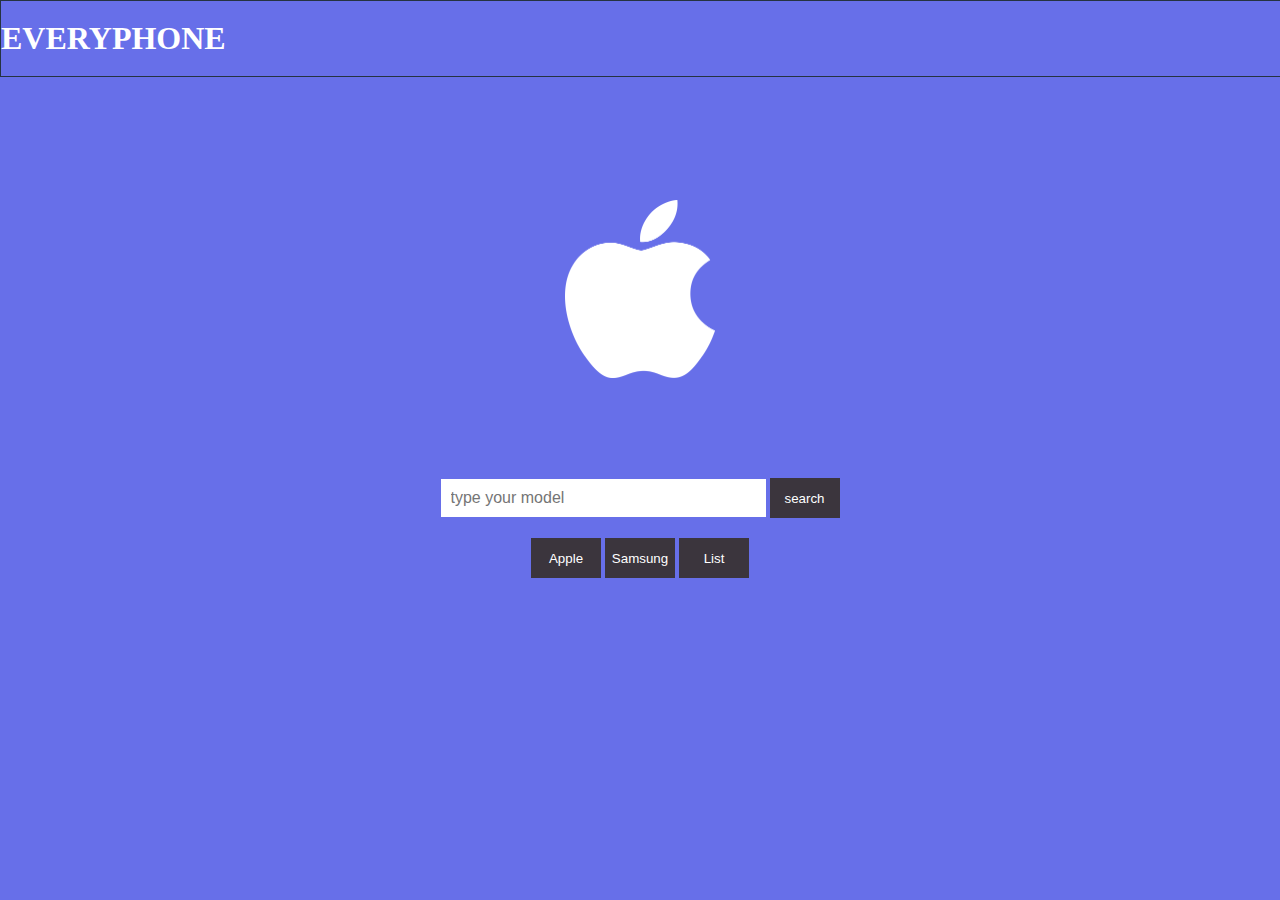
<file: index.html>
<header>
  <link rel="stylesheet" type="text/css" href="index.css" />
  <div class="wrapper">
    <h1>EVERYPHONE</h1>
  </div>
</header>
<body>
  <img src="apple.png" class="img-thumbnail" alt="Apple" width="150" />
  <div class="outer">
    <div class="inner">
      <input type="text" id="keyword" placeholder="type your model" />
    </div>
    <div class="inner">
      <button onclick="direction()">search</button>
    </div>
  </div>
  <div class="outer2">
    <div class="inner">
      <button onclick="location.href='AppleSpec.html'">Apple</button>
    </div>
    <div class="inner">
      <button onclick="location.href='SamsungSpec.html'">Samsung</button>
    </div>
    <div class="inner">
      <button onclick="location.href='search.html'">List</button>
    </div>
  </div>
  <div id="toast"></div>

  <script>
    function direction() {
      let keyword = document.getElementById("keyword").value;
      let lowerkeyword = keyword.toLowerCase();
      let trimkeyword = lowerkeyword.replace(" ", "");
      let removeToast;

      console.log(trimkeyword);
      let link;

      if (trimkeyword.indexOf("iphone") !== -1) {
        link = "AppleSpec.html#" + trimkeyword;
        location.href = link;
      } else if (trimkeyword.indexOf("galaxy") !== -1) {
        link = "SamsungSpec.html#" + trimkeyword;
        location.href = link;
      } else {
        const toast = document.getElementById("toast");

        toast.classList.contains("reveal")
          ? (clearTimeout(removeToast),
            (removeToast = setTimeout(function () {
              document.getElementById("toast").classList.remove("reveal");
            }, 1000)))
          : (removeToast = setTimeout(function () {
              document.getElementById("toast").classList.remove("reveal");
            }, 1000));
        toast.classList.add("reveal"),
          (toast.innerText = "기종을 찾을 수 없습니다.");
      }
    }
  </script>
</body>
</file>
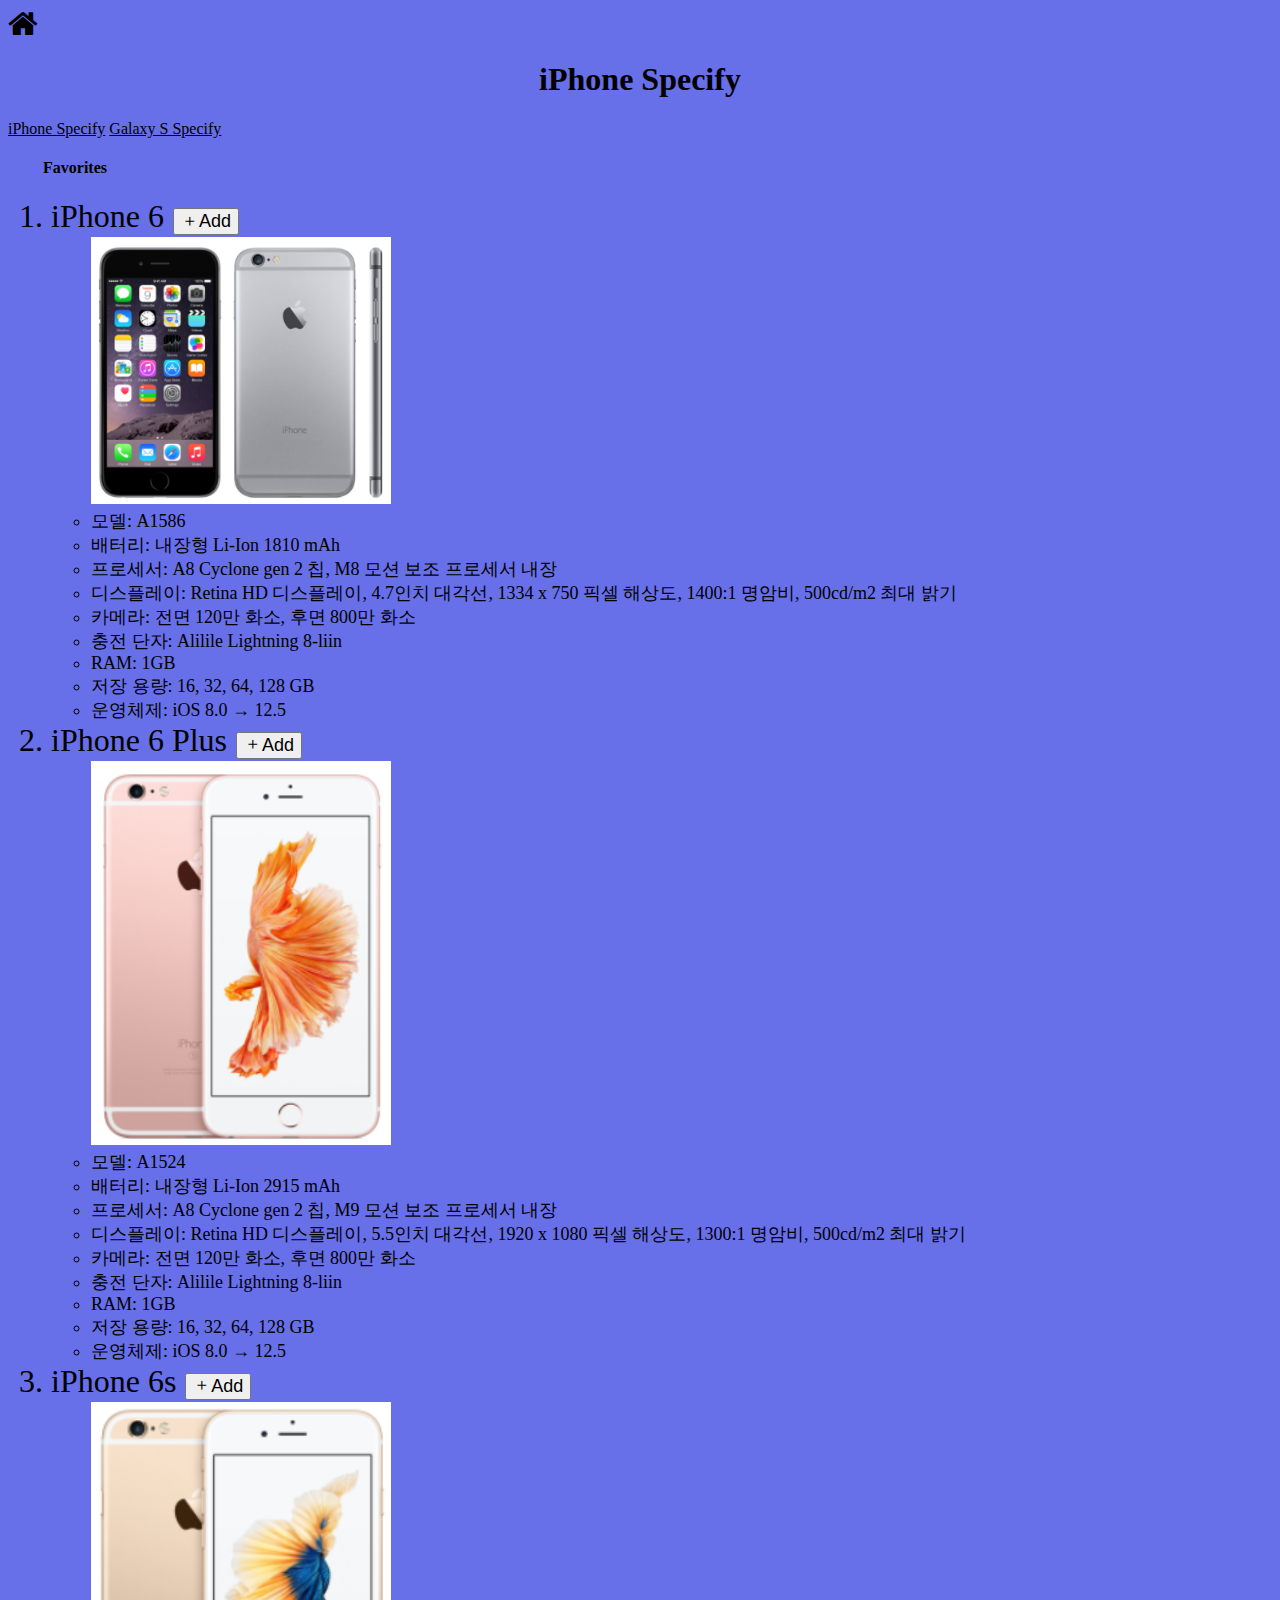
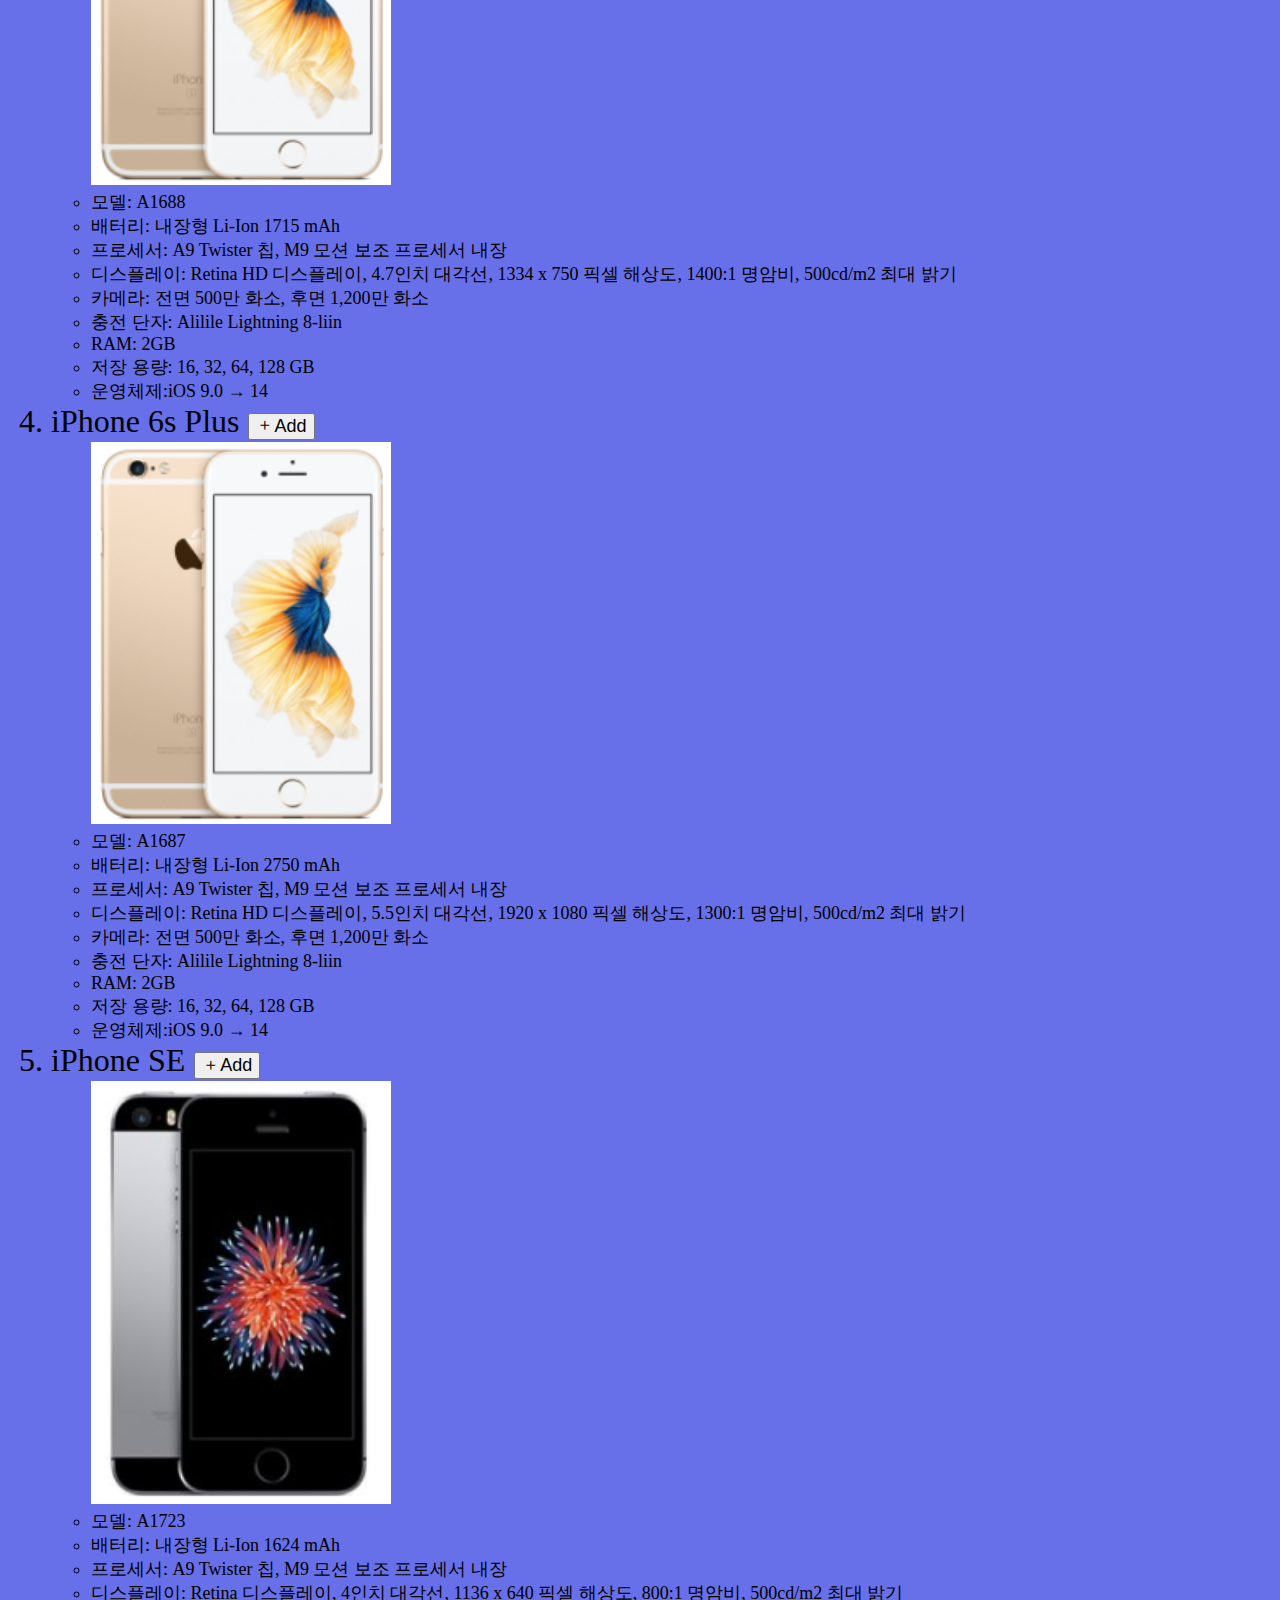
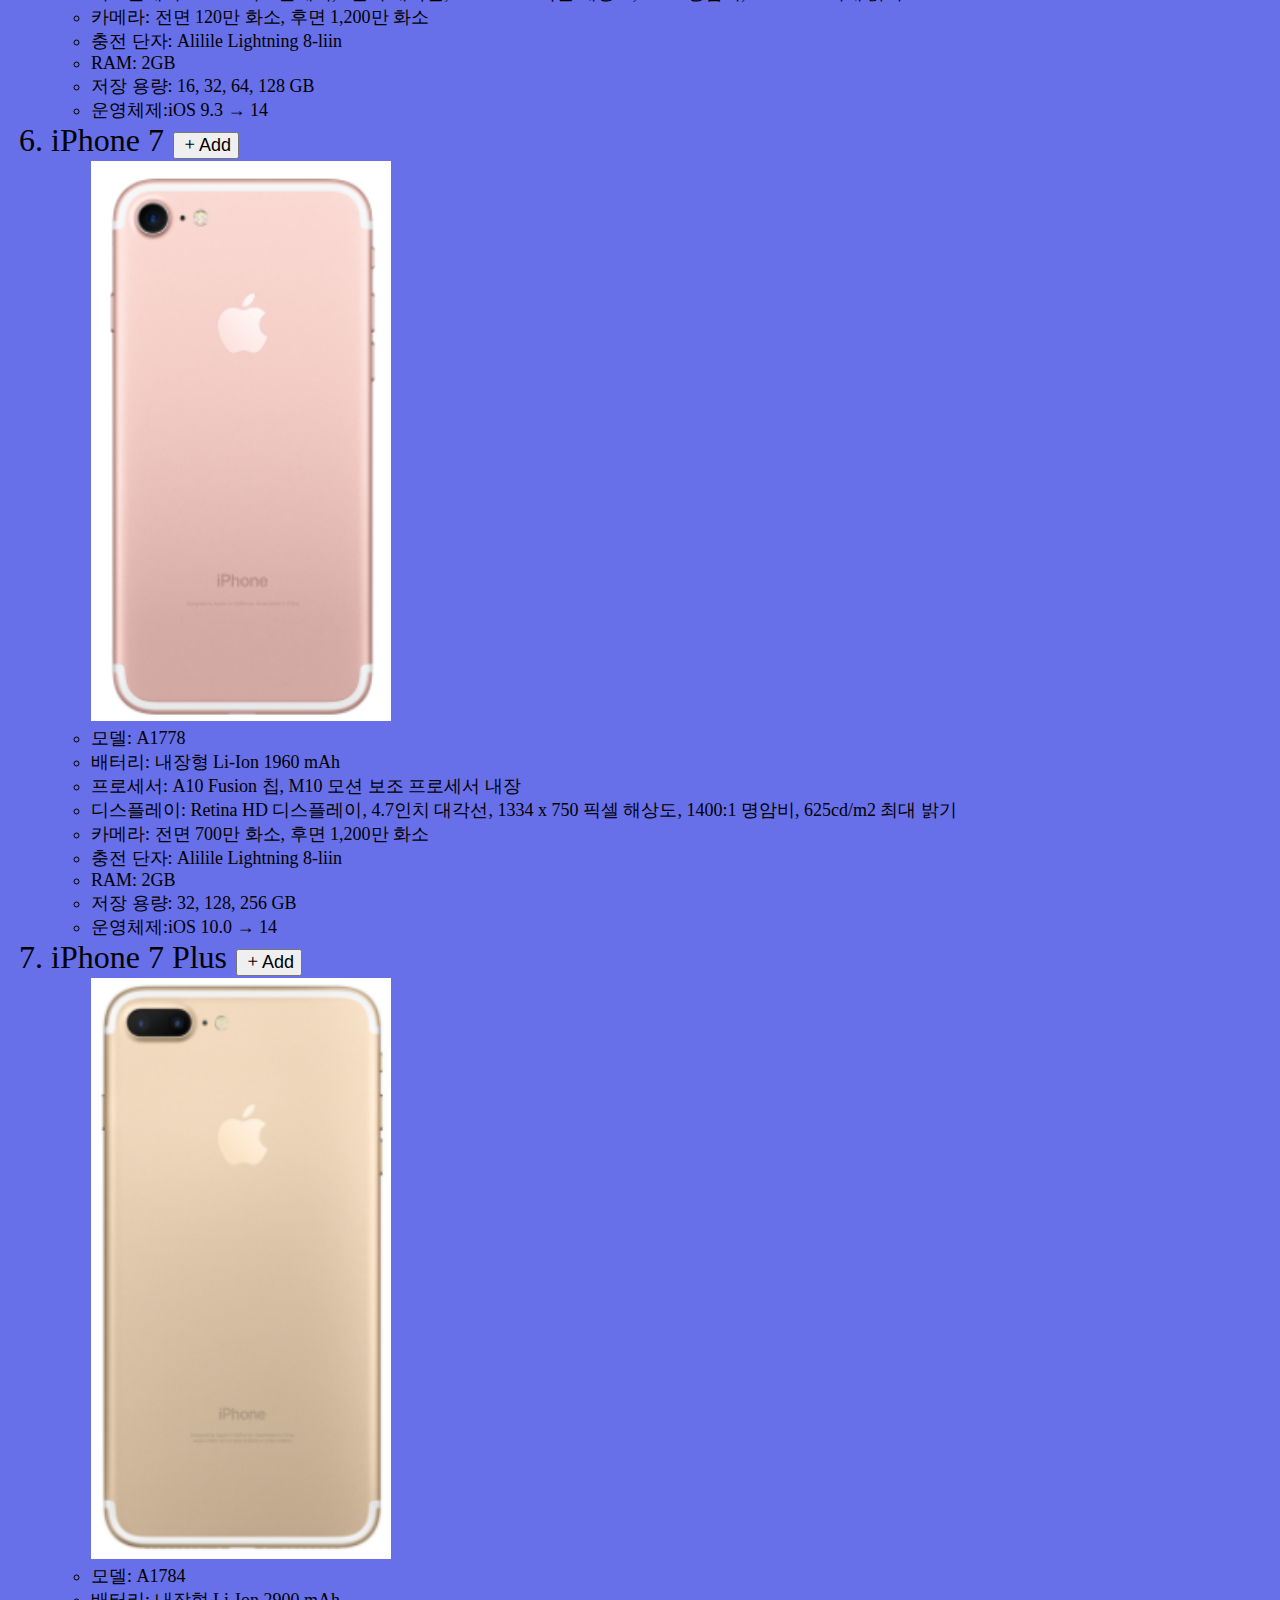
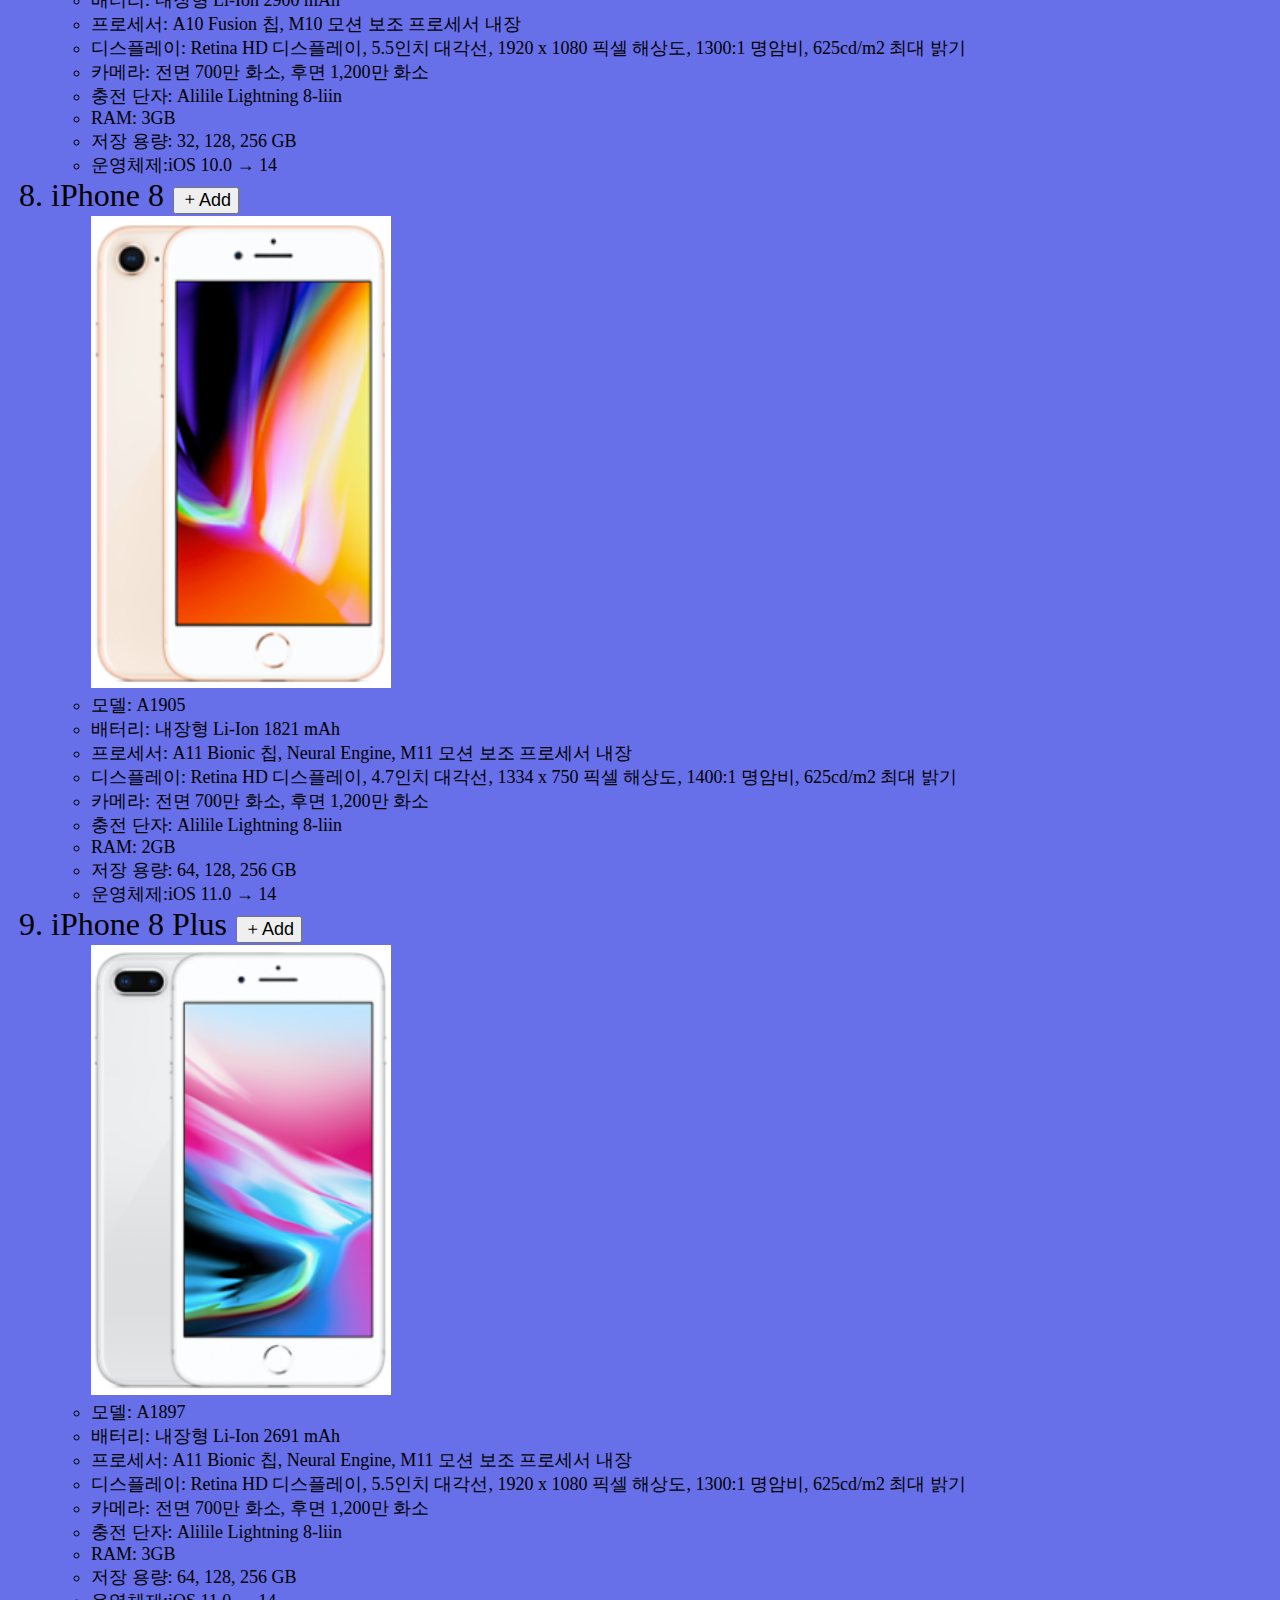
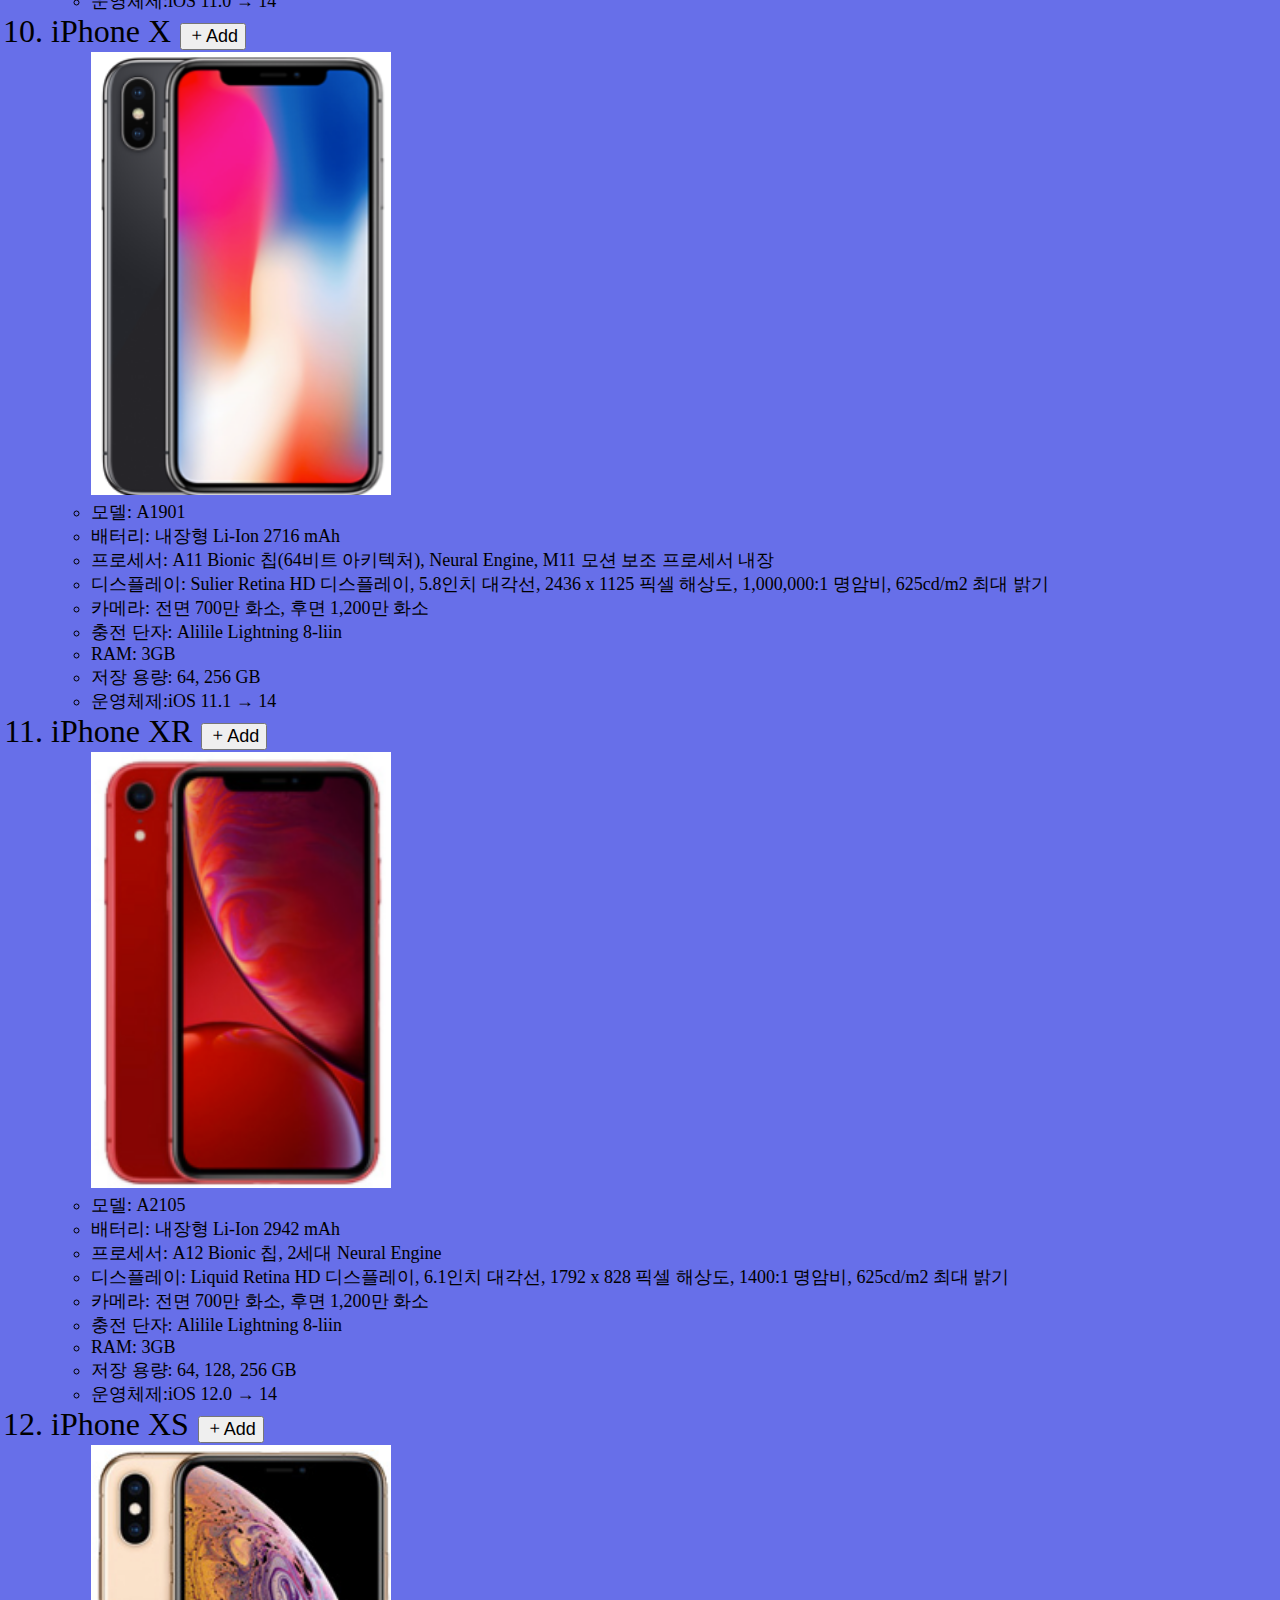
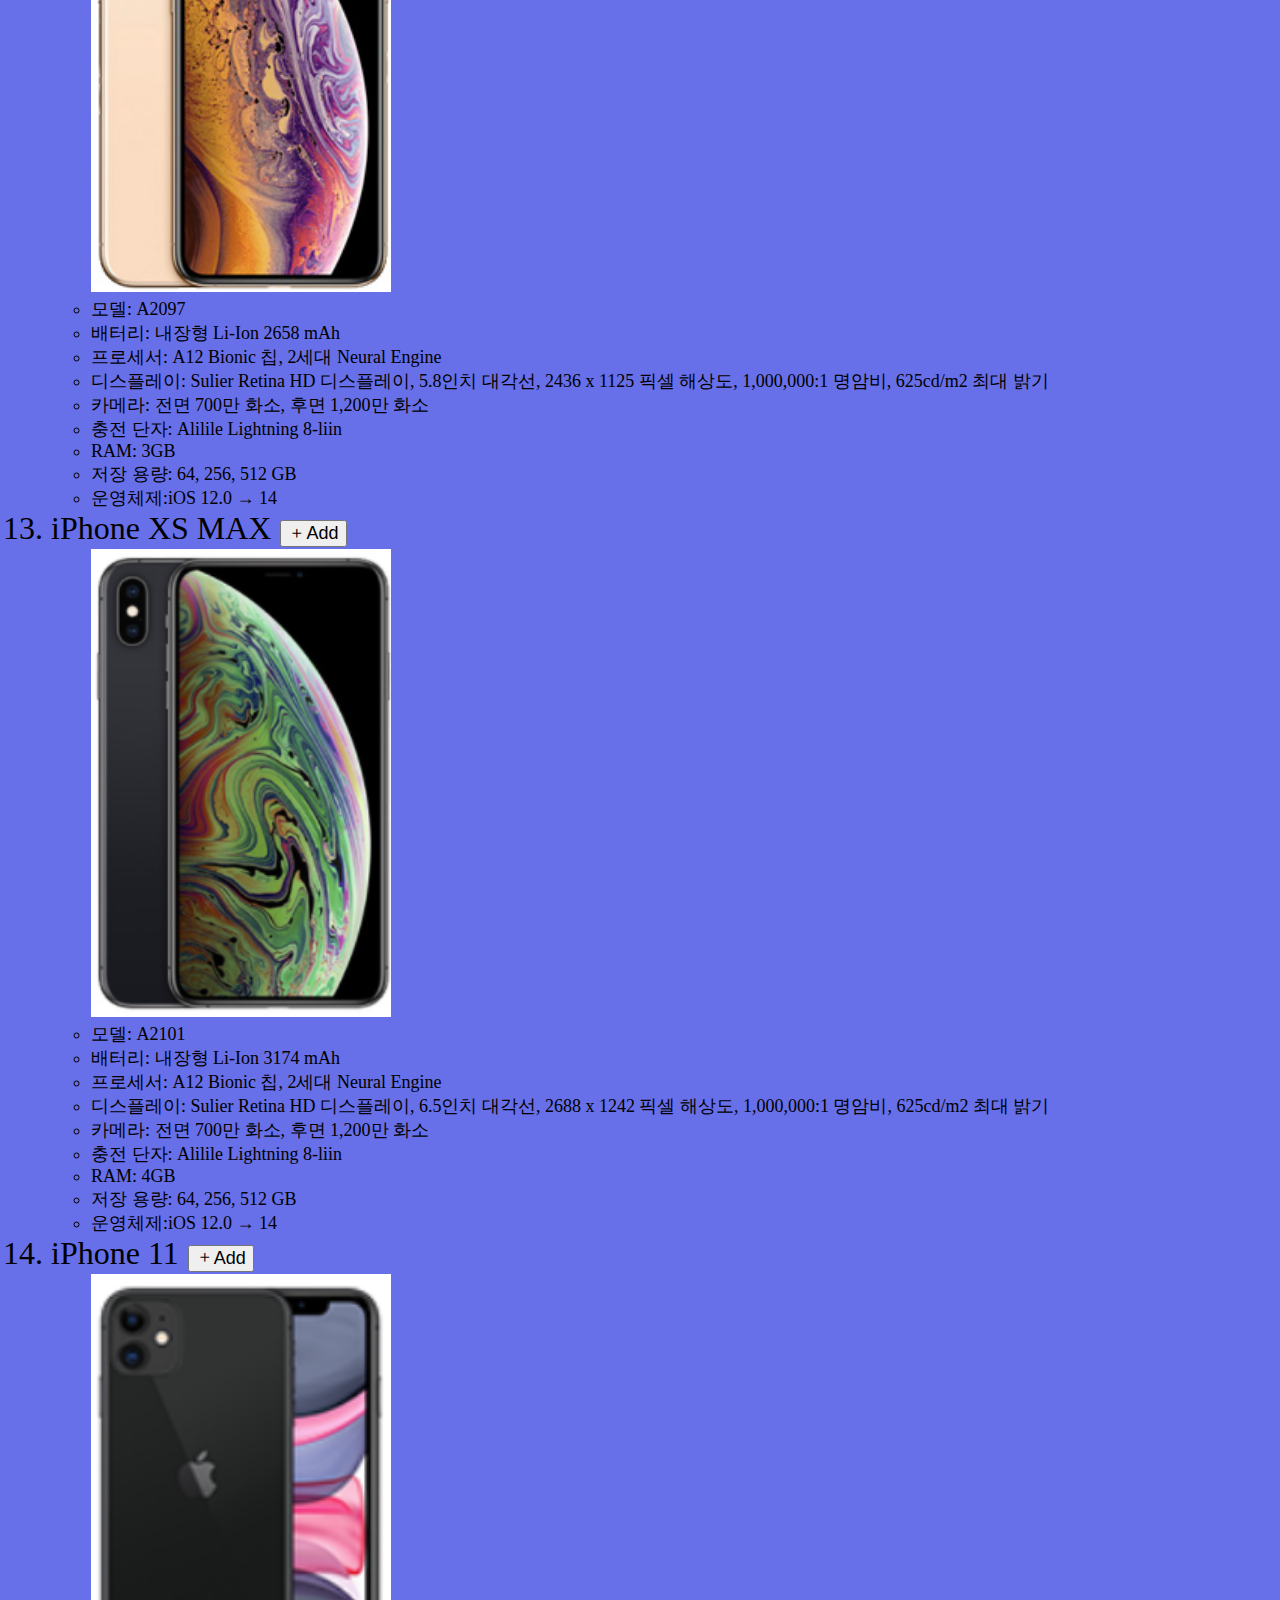
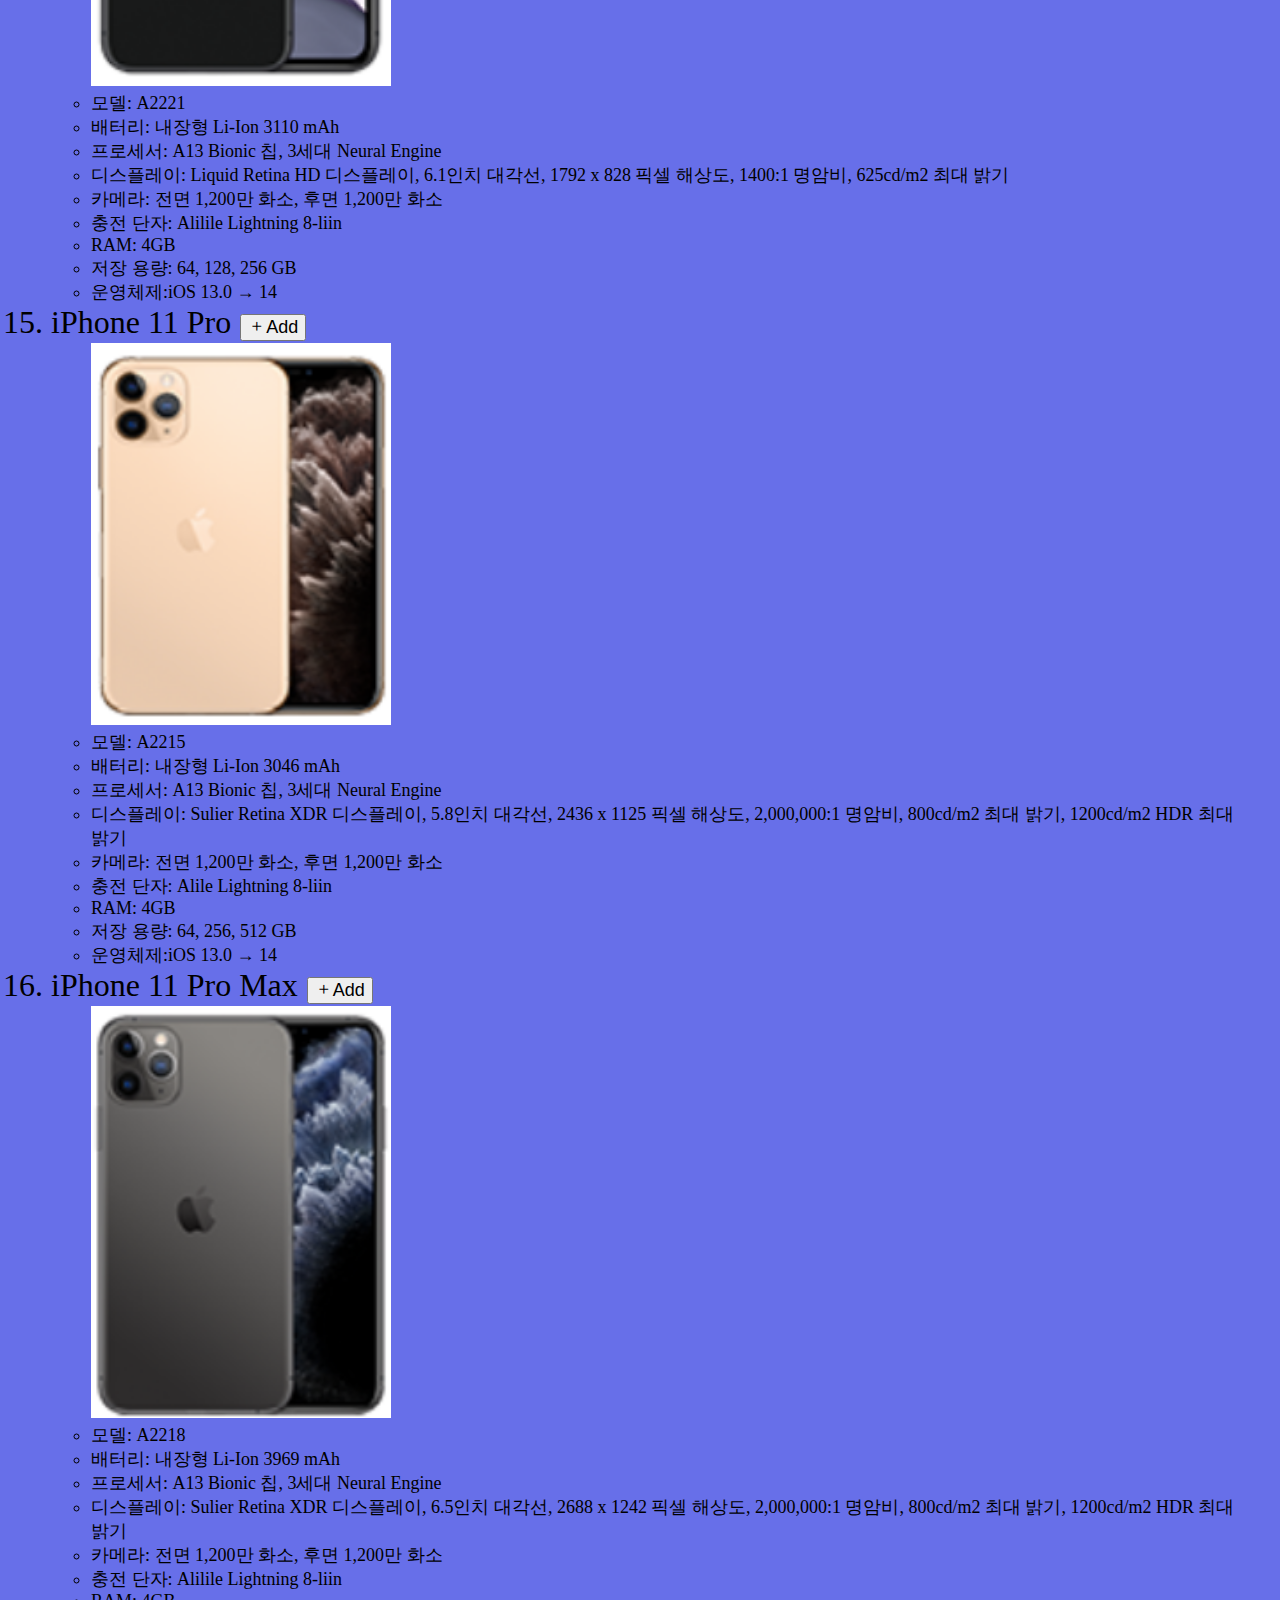
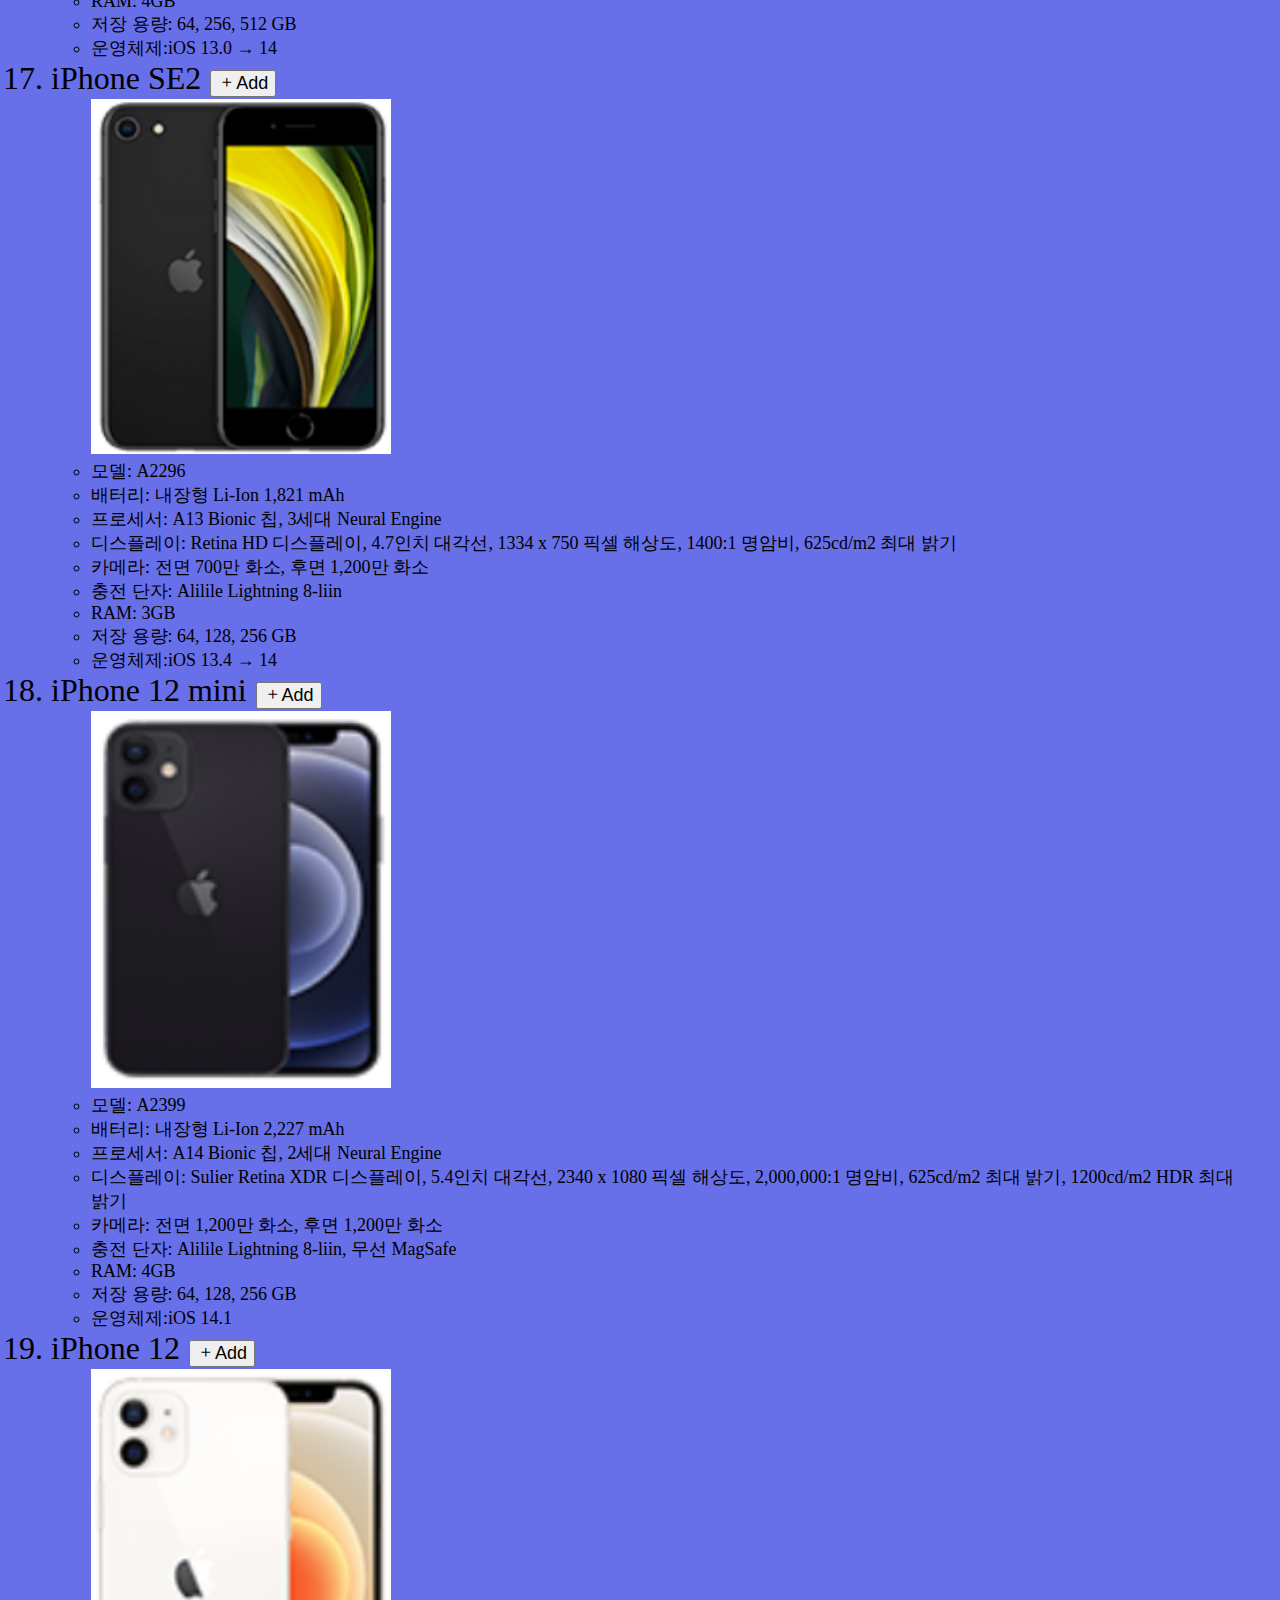
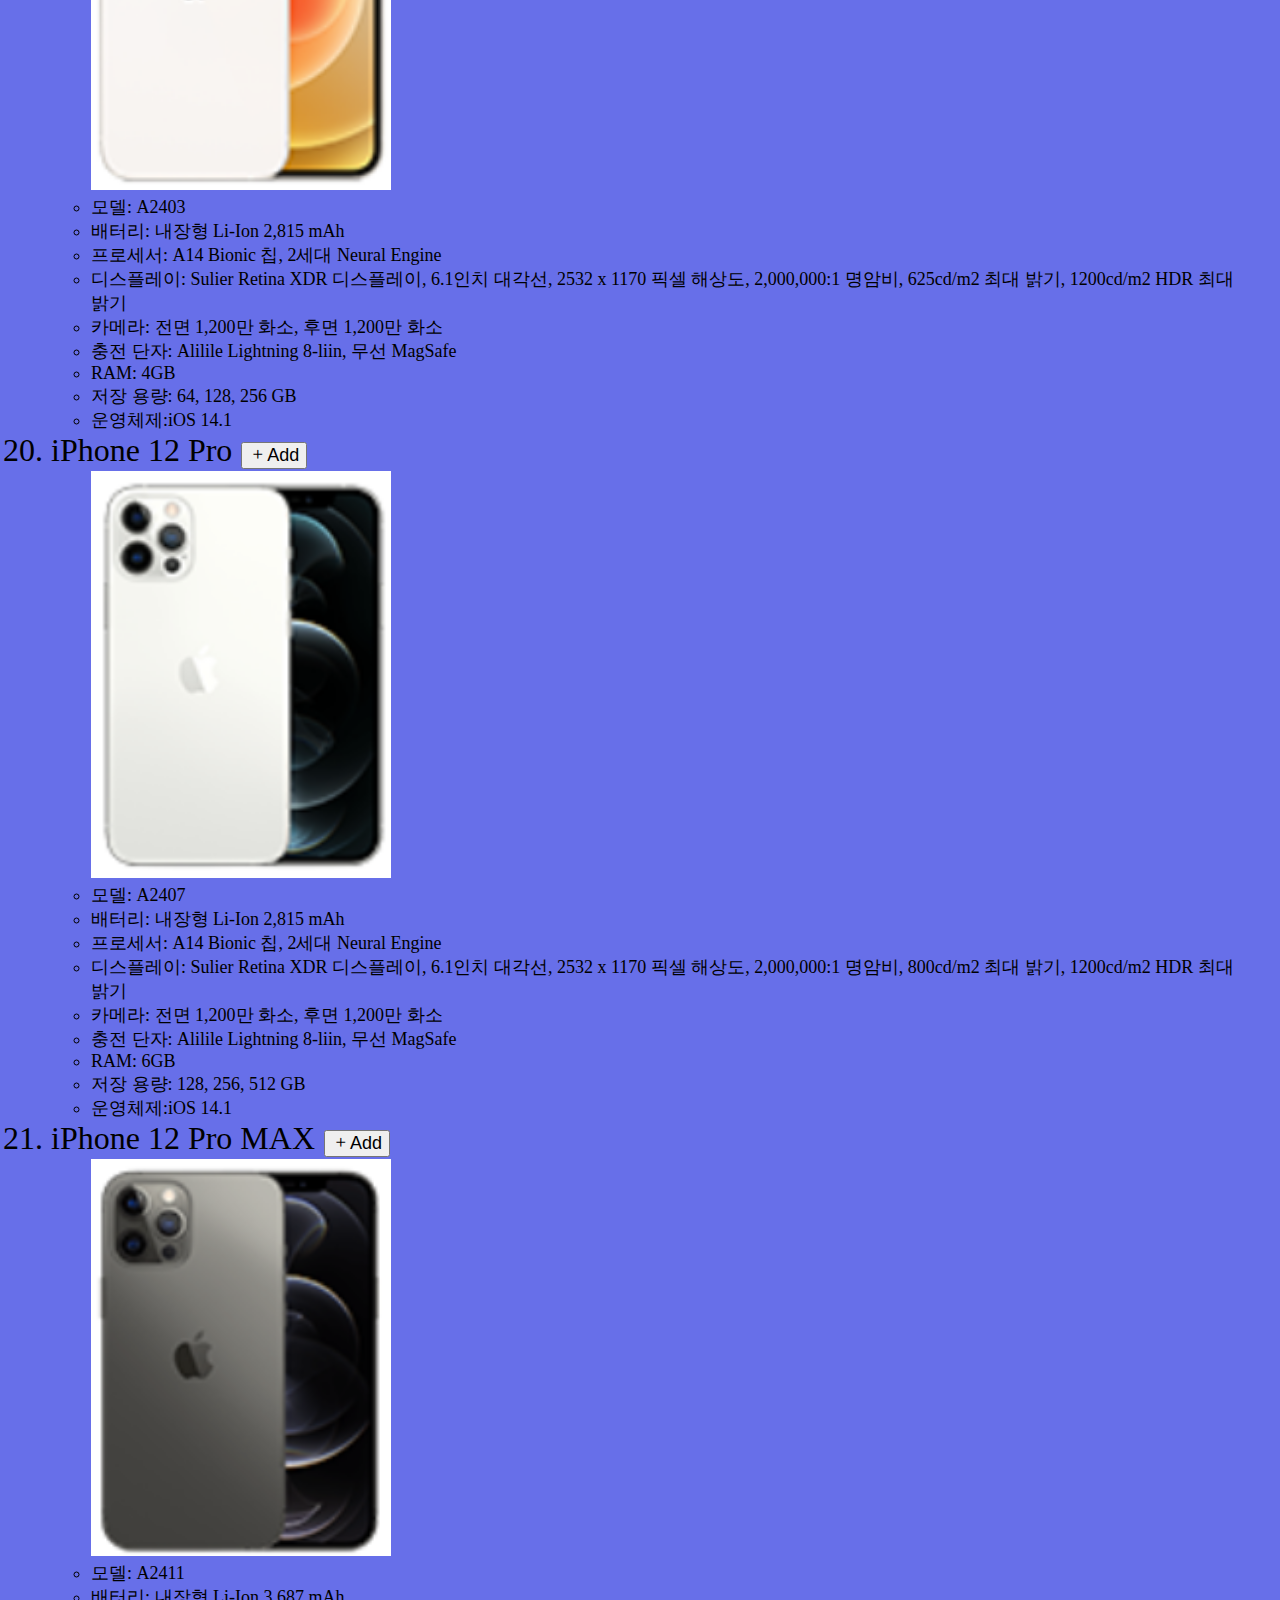
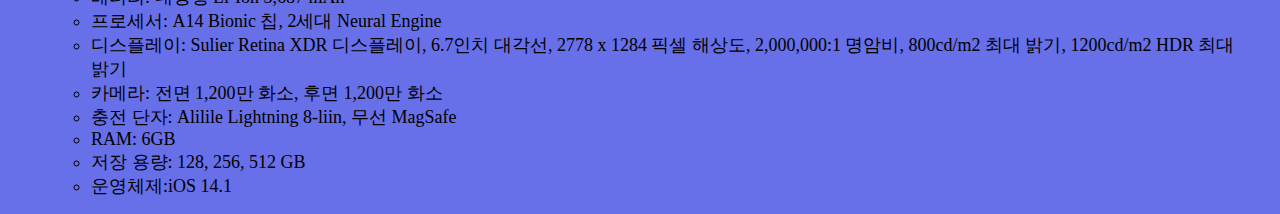
<file: AppleSpec.html>
<!DOCTYPE html>
<html>
    <head>
        <title>iPhone Specify</title>

        <!-- CSS only -->
        <link href="https://cdn.jsdelivr.net/npm/bootstrap@5.0.1/dist/css/bootstrap.min.css" rel="stylesheet" integrity="sha384-+0n0xVW2eSR5OomGNYDnhzAbDsOXxcvSN1TPprVMTNDbiYZCxYbOOl7+AMvyTG2x" crossorigin="anonymous"> 

        <!-- JavaScript Bundle with Popper -->
        <script src="https://cdn.jsdelivr.net/npm/bootstrap@5.0.1/dist/js/bootstrap.bundle.min.js" integrity="sha384-gtEjrD/SeCtmISkJkNUaaKMoLD0//ElJ19smozuHV6z3Iehds+3Ulb9Bn9Plx0x4" crossorigin="anonymous"></script>

        <link rel="stylesheet" href="https://maxcdn.bootstrapcdn.com/font-awesome/4.7.0/css/font-awesome.min.css">

        <link rel="stylesheet" href="https://cdn.jsdelivr.net/npm/bootstrap-icons@1.4.1/font/bootstrap-icons.css">

        <link rel="stylesheet" href="SpecStyle.css">
    </head>

    <body>
        <i class="fa fa-home fa-2x" aria-hidden="true" onclick="location.href='index.html'"></i>

        <h1><strong>iPhone Specify</strong></h1>

        <nav class="d-flex flex-row mb-3 justify-content-center">
            <a href="./AppleSpec.html"  class="p-2 bd-highlight">iPhone Specify</a>
            <a href="./SamsungSpec.html"  class="p-2 bd-highlight">Galaxy S Specify</a>
        </nav>
        
        <div calss="container">
            <div class="flex-grow-1 bg-light w-80 p-2 mb-3">
                <h4><strong>Favorites</strong></h4>
                <div id="fav-list">
					<div class="fav bg-light p-1 rounded-2 ps-2 d-flex align-items-center">
					</div>
                </div>
            </div>
        </div>

        <div class="spec">
            <ol class="list-group-numbered">
                
                <li id="iphone6" class="list-group-item">
                    iPhone 6
                    <button type="button" id="iPhone6" class="btn btn-primary ms-3 text-nowrap" onClick="get_id(this.id)"><i class="bi bi-plus"></i>Add</button>
                    <ul class="inside">
                        <img src="./iPhone/iPhone6.png" width="300">
                        <li>모델: A1586</li>
                        <li>배터리: 내장형 Li-Ion 1810 mAh</li>
                        <li>프로세서: A8 Cyclone gen 2 칩, M8 모션 보조 프로세서 내장</li>
                        <li>디스플레이: Retina HD 디스플레이, 4.7인치 대각선, 1334 x 750 픽셀 해상도, 1400:1 명암비, 500cd/m2 최대 밝기</li>
                        <li>카메라: 전면 120만 화소, 후면 800만 화소</li>
                        <li>충전 단자: Alilile Lightning 8-liin</li>
                        <li>RAM: 1GB</li>
                        <li>저장 용량: 16, 32, 64, 128 GB</li>
                        <li>운영체제: iOS 8.0 → 12.5</li>
                    </ul>
                </li>
                <li id="iphone6+" class="list-group-item">
                    iPhone 6 Plus
                    <button type="button" id="iPhone6+" class="btn btn-primary ms-3 text-nowrap" onClick="get_id(this.id)"><i class="bi bi-plus"></i>Add</button>
                    <ul class="inside">
                        <img src="./iPhone/iPhone6+.png" width="300">
                        <li>모델: A1524</li>
                        <li>배터리: 내장형 Li-Ion 2915 mAh</li>
                        <li>프로세서: A8 Cyclone gen 2 칩, M9 모션 보조 프로세서 내장</li>
                        <li>디스플레이: Retina HD 디스플레이, 5.5인치 대각선, 1920 x 1080 픽셀 해상도, 1300:1 명암비, 500cd/m2 최대 밝기</li>
                        <li>카메라: 전면 120만 화소, 후면 800만 화소</li>
                        <li>충전 단자: Alilile Lightning 8-liin</li>
                        <li>RAM: 1GB</li>
                        <li>저장 용량: 16, 32, 64, 128 GB</li>
                        <li>운영체제: iOS 8.0 → 12.5</li>
                    </ul>
                </li>
                <li id="iphone6s" class="list-group-item"> 
                    iPhone 6s
                    <button type="button" id="iPhone6s" class="btn btn-primary ms-3 text-nowrap" onClick="get_id(this.id)"><i class="bi bi-plus"></i>Add</button>
                    <ul class="inside">
                        <img src="./iPhone/iPhone6s.png" width="300">
                        <li>모델: A1688</li>
                        <li>배터리: 내장형 Li-Ion 1715 mAh</li>
                        <li>프로세서: A9 Twister 칩, M9 모션 보조 프로세서 내장</li>
                        <li>디스플레이: Retina HD 디스플레이, 4.7인치 대각선, 1334 x 750 픽셀 해상도, 1400:1 명암비, 500cd/m2 최대 밝기</li>
                        <li>카메라: 전면 500만 화소, 후면 1,200만 화소</li>
                        <li>충전 단자: Alilile Lightning 8-liin</li>
                        <li>RAM: 2GB</li>
                        <li>저장 용량: 16, 32, 64, 128 GB</li>
                        <li>운영체제:iOS 9.0 → 14</li>
                    </ul>
                </li>
                <li id="iphone6s+" class="list-group-item">
                    iPhone 6s Plus
                    <button type="button" id="iPhone6s+" class="btn btn-primary ms-3 text-nowrap" onClick="get_id(this.id)"><i class="bi bi-plus"></i>Add</button>
                    <ul class="inside">
                        <img src="./iPhone/iPhone6s.png" width="300">
                        <li>모델: A1687</li>
                        <li>배터리: 내장형 Li-Ion 2750 mAh</li>
                        <li>프로세서: A9 Twister 칩, M9 모션 보조 프로세서 내장</li>
                        <li>디스플레이: Retina HD 디스플레이, 5.5인치 대각선, 1920 x 1080 픽셀 해상도, 1300:1 명암비, 500cd/m2 최대 밝기</li>
                        <li>카메라: 전면 500만 화소, 후면 1,200만 화소</li>
                        <li>충전 단자: Alilile Lightning 8-liin</li>
                        <li>RAM: 2GB</li>
                        <li>저장 용량: 16, 32, 64, 128 GB</li>
                        <li>운영체제:iOS 9.0 → 14</li>
                    </ul>
                </li>
                <li id="iphonese" class="list-group-item">
                    iPhone SE
                    <button type="button" id="iPhoneSE" class="btn btn-primary ms-3 text-nowrap" onClick="get_id(this.id)"><i class="bi bi-plus"></i>Add</button>
                    <ul class="inside">
                        <img src="./iPhone/iPhoneSE.png" width="300">
                        <li>모델: A1723</li>
                        <li>배터리: 내장형 Li-Ion 1624 mAh</li>
                        <li>프로세서: A9 Twister 칩, M9 모션 보조 프로세서 내장</li>
                        <li>디스플레이: Retina 디스플레이, 4인치 대각선, 1136 x 640 픽셀 해상도, 800:1 명암비, 500cd/m2 최대 밝기</li>
                        <li>카메라: 전면 120만 화소, 후면 1,200만 화소</li>
                        <li>충전 단자: Alilile Lightning 8-liin</li>
                        <li>RAM: 2GB</li>
                        <li>저장 용량: 16, 32, 64, 128 GB</li>
                        <li>운영체제:iOS 9.3 → 14</li>
                    </ul>
                </li>
                <li id="iphone7" class="list-group-item">
                    iPhone 7
                    <button type="button" id="iPhone7" class="btn btn-primary ms-3 text-nowrap" onClick="get_id(this.id)"><i class="bi bi-plus"></i>Add</button>
                    <ul class="inside">
                        <img src="./iPhone/iPhone7.png" width="300">
                        <li>모델: A1778</li>
                        <li>배터리: 내장형 Li-Ion 1960 mAh</li>
                        <li>프로세서: A10 Fusion 칩, M10 모션 보조 프로세서 내장</li>
                        <li>디스플레이: Retina HD 디스플레이, 4.7인치 대각선, 1334 x 750 픽셀 해상도, 1400:1 명암비, 625cd/m2 최대 밝기</li>
                        <li>카메라: 전면 700만 화소, 후면 1,200만 화소</li>
                        <li>충전 단자: Alilile Lightning 8-liin</li>
                        <li>RAM: 2GB</li>
                        <li>저장 용량: 32, 128, 256 GB</li>
                        <li>운영체제:iOS 10.0 → 14</li>
                    </ul>
                </li>
                <li id="iphone7+" class="list-group-item">
                    iPhone 7 Plus
                    <button type="button" id="iPhone7+" class="btn btn-primary ms-3 text-nowrap" onClick="get_id(this.id)"><i class="bi bi-plus"></i>Add</button>
                    <ul class="inside">
                        <img src="./iPhone/iPhone7+.png" width="300">
                        <li>모델: A1784</li>
                        <li>배터리: 내장형 Li-Ion 2900 mAh</li>
                        <li>프로세서: A10 Fusion 칩, M10 모션 보조 프로세서 내장</li>
                        <li>디스플레이: Retina HD 디스플레이, 5.5인치 대각선, 1920 x 1080 픽셀 해상도, 1300:1 명암비, 625cd/m2 최대 밝기</li>
                        <li>카메라: 전면 700만 화소, 후면 1,200만 화소</li>
                        <li>충전 단자: Alilile Lightning 8-liin</li>
                        <li>RAM: 3GB</li>
                        <li>저장 용량: 32, 128, 256 GB</li>
                        <li>운영체제:iOS 10.0 → 14</li>
                    </ul>
                </li>
                <li id="iphone8" class="list-group-item">
                    iPhone 8
                    <button type="button" id="iPhone8" class="btn btn-primary ms-3 text-nowrap" onClick="get_id(this.id)"><i class="bi bi-plus"></i>Add</button>
                    <ul class="inside">
                        <img src="./iPhone/iPhone8.png" width="300">
                        <li>모델: A1905</li>
                        <li>배터리: 내장형 Li-Ion 1821 mAh</li>
                        <li>프로세서: A11 Bionic 칩, Neural Engine, M11 모션 보조 프로세서 내장</li>
                        <li>디스플레이: Retina HD 디스플레이, 4.7인치 대각선, 1334 x 750 픽셀 해상도, 1400:1 명암비, 625cd/m2 최대 밝기</li>
                        <li>카메라: 전면 700만 화소, 후면 1,200만 화소</li>
                        <li>충전 단자: Alilile Lightning 8-liin</li>
                        <li>RAM: 2GB</li>
                        <li>저장 용량: 64, 128, 256 GB</li>
                        <li>운영체제:iOS 11.0 → 14</li>
                    </ul>
                </li>
                <li id="iphone8+" class="list-group-item">
                    iPhone 8 Plus
                    <button type="button" id="iPhone8+" class="btn btn-primary ms-3 text-nowrap" onClick="get_id(this.id)"><i class="bi bi-plus"></i>Add</button>
                    <ul class="inside">
                        <img src="./iPhone/iPhone8+.png" width="300">
                        <li>모델: A1897</li>
                        <li>배터리: 내장형 Li-Ion 2691 mAh</li>
                        <li>프로세서: A11 Bionic 칩, Neural Engine, M11 모션 보조 프로세서 내장</li>
                        <li>디스플레이: Retina HD 디스플레이, 5.5인치 대각선, 1920 x 1080 픽셀 해상도, 1300:1 명암비, 625cd/m2 최대 밝기</li>
                        <li>카메라: 전면 700만 화소, 후면 1,200만 화소</li>
                        <li>충전 단자: Alilile Lightning 8-liin</li>
                        <li>RAM: 3GB</li>
                        <li>저장 용량: 64, 128, 256 GB</li>
                        <li>운영체제:iOS 11.0 → 14</li>
                    </ul>
                </li>
                <li id="iphonex" class="list-group-item">
                    iPhone X
                    <button type="button" id="iPhoneX" class="btn btn-primary ms-3 text-nowrap" onClick="get_id(this.id)"><i class="bi bi-plus"></i>Add</button>
                    <ul class="inside">
                        <img src="./iPhone/iPhoneX.png" width="300">
                        <li>모델: A1901</li>
                        <li>배터리: 내장형 Li-Ion 2716 mAh</li>
                        <li>프로세서: A11 Bionic 칩(64비트 아키텍처), Neural Engine, M11 모션 보조 프로세서 내장</li>
                        <li>디스플레이: Sulier Retina HD 디스플레이, 5.8인치 대각선, 2436 x 1125 픽셀 해상도, 1,000,000:1 명암비, 625cd/m2 최대 밝기</li>
                        <li>카메라: 전면 700만 화소, 후면 1,200만 화소</li>
                        <li>충전 단자: Alilile Lightning 8-liin</li>
                        <li>RAM: 3GB</li>
                        <li>저장 용량: 64, 256 GB</li>
                        <li>운영체제:iOS 11.1 → 14</li>
                    </ul>
                </li>
                <li id="iphonexr" class="list-group-item">
                    iPhone XR
                    <button type="button" id="iPhoneXR" class="btn btn-primary ms-3 text-nowrap" onClick="get_id(this.id)"><i class="bi bi-plus"></i>Add</button>
                    <ul class="inside">
                        <img src="./iPhone/iPhoneXR.png" width="300">
                        <li>모델: A2105</li>
                        <li>배터리: 내장형 Li-Ion 2942 mAh</li>
                        <li>프로세서: A12 Bionic 칩, 2세대 Neural Engine</li>
                        <li>디스플레이: Liquid Retina HD 디스플레이, 6.1인치 대각선, 1792 x 828 픽셀 해상도, 1400:1 명암비, 625cd/m2 최대 밝기</li>
                        <li>카메라: 전면 700만 화소, 후면 1,200만 화소</li>
                        <li>충전 단자: Alilile Lightning 8-liin</li>
                        <li>RAM: 3GB</li>
                        <li>저장 용량: 64, 128, 256 GB</li>
                        <li>운영체제:iOS 12.0 → 14</li>
                    </ul>
                </li>
                <li id="iphonexs" class="list-group-item">
                    iPhone XS
                    <button type="button" id="iPhoneXS" class="btn btn-primary ms-3 text-nowrap" onClick="get_id(this.id)"><i class="bi bi-plus"></i>Add</button>
                    <ul class="inside">
                        <img src="./iPhone/iPhoneXS.png" width="300">
                        <li>모델: A2097</li>
                        <li>배터리: 내장형 Li-Ion 2658 mAh</li>
                        <li>프로세서: A12 Bionic 칩, 2세대 Neural Engine</li>
                        <li>디스플레이: Sulier Retina HD 디스플레이, 5.8인치 대각선, 2436 x 1125 픽셀 해상도, 1,000,000:1 명암비, 625cd/m2 최대 밝기</li>
                        <li>카메라: 전면 700만 화소, 후면 1,200만 화소</li>
                        <li>충전 단자: Alilile Lightning 8-liin</li>
                        <li>RAM: 3GB</li>
                        <li>저장 용량: 64, 256, 512 GB</li>
                        <li>운영체제:iOS 12.0 → 14</li>
                    </ul>
                </li>
                <li id="iphonexsmax" class="list-group-item">
                    iPhone XS MAX
                    <button type="button" id="iPhoneXSMAX" class="btn btn-primary ms-3 text-nowrap" onClick="get_id(this.id)"><i class="bi bi-plus"></i>Add</button>
                    <ul class="inside">
                        <img src="./iPhone/iPhoneXSMAX.png" width="300">
                        <li>모델: A2101</li>
                        <li>배터리: 내장형 Li-Ion 3174 mAh</li>
                        <li>프로세서: A12 Bionic 칩, 2세대 Neural Engine</li>
                        <li>디스플레이: Sulier Retina HD 디스플레이, 6.5인치 대각선, 2688 x 1242 픽셀 해상도, 1,000,000:1 명암비, 625cd/m2 최대 밝기</li>
                        <li>카메라: 전면 700만 화소, 후면 1,200만 화소</li>
                        <li>충전 단자: Alilile Lightning 8-liin</li>
                        <li>RAM: 4GB</li>
                        <li>저장 용량: 64, 256, 512 GB</li>
                        <li>운영체제:iOS 12.0 → 14</li>
                    </ul>
                </li>
                <li id="iphone11" class="list-group-item">
                    iPhone 11
                    <button type="button" id="iPhone11" class="btn btn-primary ms-3 text-nowrap" onClick="get_id(this.id)"><i class="bi bi-plus"></i>Add</button>
                    <ul class="inside">
                        <img src="./iPhone/iPhone11.png" width="300">
                        <li>모델: A2221</li>
                        <li>배터리: 내장형 Li-Ion 3110 mAh</li>
                        <li>프로세서: A13 Bionic 칩, 3세대 Neural Engine</li>
                        <li>디스플레이: Liquid Retina HD 디스플레이, 6.1인치 대각선, 1792 x 828 픽셀 해상도, 1400:1 명암비, 625cd/m2 최대 밝기</li>
                        <li>카메라: 전면 1,200만 화소, 후면 1,200만 화소</li>
                        <li>충전 단자: Alilile Lightning 8-liin</li>
                        <li>RAM: 4GB</li>
                        <li>저장 용량: 64, 128, 256 GB</li>
                        <li>운영체제:iOS 13.0 → 14</li>
                    </ul>
                </li>
                <li id="iphone11pro" class="list-group-item">
                    iPhone 11 Pro
                    <button type="button" id="iPhone11Pro" class="btn btn-primary ms-3 text-nowrap" onClick="get_id(this.id)"><i class="bi bi-plus"></i>Add</button>
                    <ul class="inside">
                        <img src="./iPhone/iPhone11Pro.png" width="300">
                        <li>모델: A2215</li>
                        <li>배터리: 내장형 Li-Ion 3046 mAh</li>
                        <li>프로세서: A13 Bionic 칩, 3세대 Neural Engine</li>
                        <li>디스플레이: Sulier Retina XDR 디스플레이, 5.8인치 대각선, 2436 x 1125 픽셀 해상도, 2,000,000:1 명암비, 800cd/m2 최대 밝기, 1200cd/m2 HDR 최대밝기</li>
                        <li>카메라: 전면 1,200만 화소, 후면 1,200만 화소</li>
                        <li>충전 단자: Alile Lightning 8-liin</li>
                        <li>RAM: 4GB</li>
                        <li>저장 용량: 64, 256, 512 GB</li>
                        <li>운영체제:iOS 13.0 → 14</li>
                    </ul>
                </li>
                <li id="iphone11promax" class="list-group-item">
                    iPhone 11 Pro Max
                    <button type="button" id="iPhone11ProMax" class="btn btn-primary ms-3 text-nowrap" onClick="get_id(this.id)"><i class="bi bi-plus"></i>Add</button>
                    <ul class="inside">
                        <img src="./iPhone/iPhone11ProMAX.png" width="300">
                        <li>모델: A2218</li>
                        <li>배터리: 내장형 Li-Ion 3969 mAh</li>
                        <li>프로세서: A13 Bionic 칩, 3세대 Neural Engine</li>
                        <li>디스플레이: Sulier Retina XDR 디스플레이, 6.5인치 대각선, 2688 x 1242 픽셀 해상도, 2,000,000:1 명암비, 800cd/m2 최대 밝기, 1200cd/m2 HDR 최대밝기</li>
                        <li>카메라: 전면 1,200만 화소, 후면 1,200만 화소</li>
                        <li>충전 단자: Alilile Lightning 8-liin</li>
                        <li>RAM: 4GB</li>
                        <li>저장 용량: 64, 256, 512 GB</li>
                        <li>운영체제:iOS 13.0 → 14</li>
                    </ul>
                </li>
                <li id="iphonese2" class="list-group-item">
                    iPhone SE2
                    <button type="button" id="iPhoneSE2" class="btn btn-primary ms-3 text-nowrap" onClick="get_id(this.id)"><i class="bi bi-plus"></i>Add</button>
                    <ul class="inside">
                        <img src="./iPhone/iPhoneSE2.png" width="300">
                        <li>모델: A2296</li>
                        <li>배터리: 내장형 Li-Ion 1,821 mAh</li>
                        <li>프로세서: A13 Bionic 칩, 3세대 Neural Engine</li>
                        <li>디스플레이: Retina HD 디스플레이, 4.7인치 대각선, 1334 x 750 픽셀 해상도, 1400:1 명암비, 625cd/m2 최대 밝기</li>
                        <li>카메라: 전면 700만 화소, 후면 1,200만 화소</li>
                        <li>충전 단자: Alilile Lightning 8-liin</li>
                        <li>RAM: 3GB</li>
                        <li>저장 용량: 64, 128, 256 GB</li>
                        <li>운영체제:iOS 13.4 → 14</li>
                    </ul>
                </li>
                <li id="iphone12mini" class="list-group-item">
                    iPhone 12 mini
                    <button type="button" id="iPhone12mini" class="btn btn-primary ms-3 text-nowrap" onClick="get_id(this.id)"><i class="bi bi-plus"></i>Add</button>
                    <ul class="inside">
                        <img src="./iPhone/iPhone12mini.png" width="300">
                        <li>모델: A2399</li>
                        <li>배터리: 내장형 Li-Ion 2,227 mAh</li>
                        <li>프로세서: A14 Bionic 칩, 2세대 Neural Engine</li>
                        <li>디스플레이: Sulier Retina XDR 디스플레이, 5.4인치 대각선, 2340 x 1080 픽셀 해상도, 2,000,000:1 명암비, 625cd/m2 최대 밝기, 1200cd/m2 HDR 최대밝기</li>
                        <li>카메라: 전면 1,200만 화소, 후면 1,200만 화소</li>
                        <li>충전 단자: Alilile Lightning 8-liin, 무선 MagSafe</li>
                        <li>RAM: 4GB</li>
                        <li>저장 용량: 64, 128, 256 GB</li>
                        <li>운영체제:iOS 14.1</li>
                    </ul>
                </li>
                <li id="iphone12" class="list-group-item">
                    iPhone 12
                    <button type="button" id="iPhone12" class="btn btn-primary ms-3 text-nowrap" onClick="get_id(this.id)"><i class="bi bi-plus"></i>Add</button>
                    <ul class="inside">
                        <img src="./iPhone/iPhone12.png" width="300">
                        <li>모델: A2403</li>
                        <li>배터리: 내장형 Li-Ion 2,815 mAh</li>
                        <li>프로세서: A14 Bionic 칩, 2세대 Neural Engine</li>
                        <li>디스플레이: Sulier Retina XDR 디스플레이, 6.1인치 대각선, 2532 x 1170 픽셀 해상도, 2,000,000:1 명암비, 625cd/m2 최대 밝기, 1200cd/m2 HDR 최대밝기</li>
                        <li>카메라: 전면 1,200만 화소, 후면 1,200만 화소</li>
                        <li>충전 단자: Alilile Lightning 8-liin, 무선 MagSafe</li>
                        <li>RAM: 4GB</li>
                        <li>저장 용량: 64, 128, 256 GB</li>
                        <li>운영체제:iOS 14.1</li>
                    </ul>
                </li>
                <li id="iphone12pro" class="list-group-item">
                    iPhone 12 Pro
                    <button type="button" id="iPhone12Pro" class="btn btn-primary ms-3 text-nowrap" onClick="get_id(this.id)"><i class="bi bi-plus"></i>Add</button>
                    <ul class="inside">
                        <img src="./iPhone/iPhone12Pro.png" width="300">
                        <li>모델: A2407</li>
                        <li>배터리: 내장형 Li-Ion 2,815 mAh</li>
                        <li>프로세서: A14 Bionic 칩, 2세대 Neural Engine</li>
                        <li>디스플레이: Sulier Retina XDR 디스플레이, 6.1인치 대각선, 2532 x 1170 픽셀 해상도, 2,000,000:1 명암비, 800cd/m2 최대 밝기, 1200cd/m2 HDR 최대밝기</li>
                        <li>카메라: 전면 1,200만 화소, 후면 1,200만 화소</li>
                        <li>충전 단자: Alilile Lightning 8-liin, 무선 MagSafe</li>
                        <li>RAM: 6GB</li>
                        <li>저장 용량: 128, 256, 512 GB</li>
                        <li>운영체제:iOS 14.1</li>
                    </ul>
                </li>
                <li id="iphone12promax" class="list-group-item">
                    iPhone 12 Pro MAX
                    <button type="button" id="iPhone12ProMAX" class="btn btn-primary ms-3 text-nowrap" onClick="get_id(this.id)"><i class="bi bi-plus"></i>Add</button>
                    <ul class="inside">
                        <img src="./iPhone/iPhone12ProMAX.png" width="300">
                        <li>모델: A2411</li>
                        <li>배터리: 내장형 Li-Ion 3,687 mAh</li>
                        <li>프로세서: A14 Bionic 칩, 2세대 Neural Engine</li>
                        <li>디스플레이: Sulier Retina XDR 디스플레이, 6.7인치 대각선, 2778 x 1284 픽셀 해상도, 2,000,000:1 명암비, 800cd/m2 최대 밝기, 1200cd/m2 HDR 최대밝기</li>
                        <li>카메라: 전면 1,200만 화소, 후면 1,200만 화소</li>
                        <li>충전 단자: Alilile Lightning 8-liin, 무선 MagSafe</li>
                        <li>RAM: 6GB</li>
                        <li>저장 용량: 128, 256, 512 GB</li>
                        <li>운영체제:iOS 14.1</li>
                    </ul>
                </li>
            </ol>
        </div>

        <script>
            let favorites = [];

            function addToList(favorite) {

			    let div = document.createElement("div");
			    div.className = "fav bg-light p-1 rounded-2 ps-2 d-flex align-items-center";
			    let span = document.createElement("span");
			    span.className = "me-auto";
			    span.textContent = favorite;
			    div.appendChild(span);

                let buttonRemove = document.createElement("button");
		        buttonRemove.className = "btn btn-sm btn-danger";
		        buttonRemove.innerHTML = '<i class="bi bi-x"></i>';
		        div.appendChild(buttonRemove);

                buttonRemove.addEventListener("click", () => {
				    div.remove();
				    favorites = favorites.filter(f => f !== favorite);
		        });

                let list = document.querySelector("#fav-list");
		        list.appendChild(div);
		    }
            let get_id = function(clicked_id) {
                clicked_id;
                if(!favorites.includes(clicked_id)) {
                    favorites.push(clicked_id);
                    addToList(clicked_id);
                }
            }
        </script>
    </body>
</html>
</file>
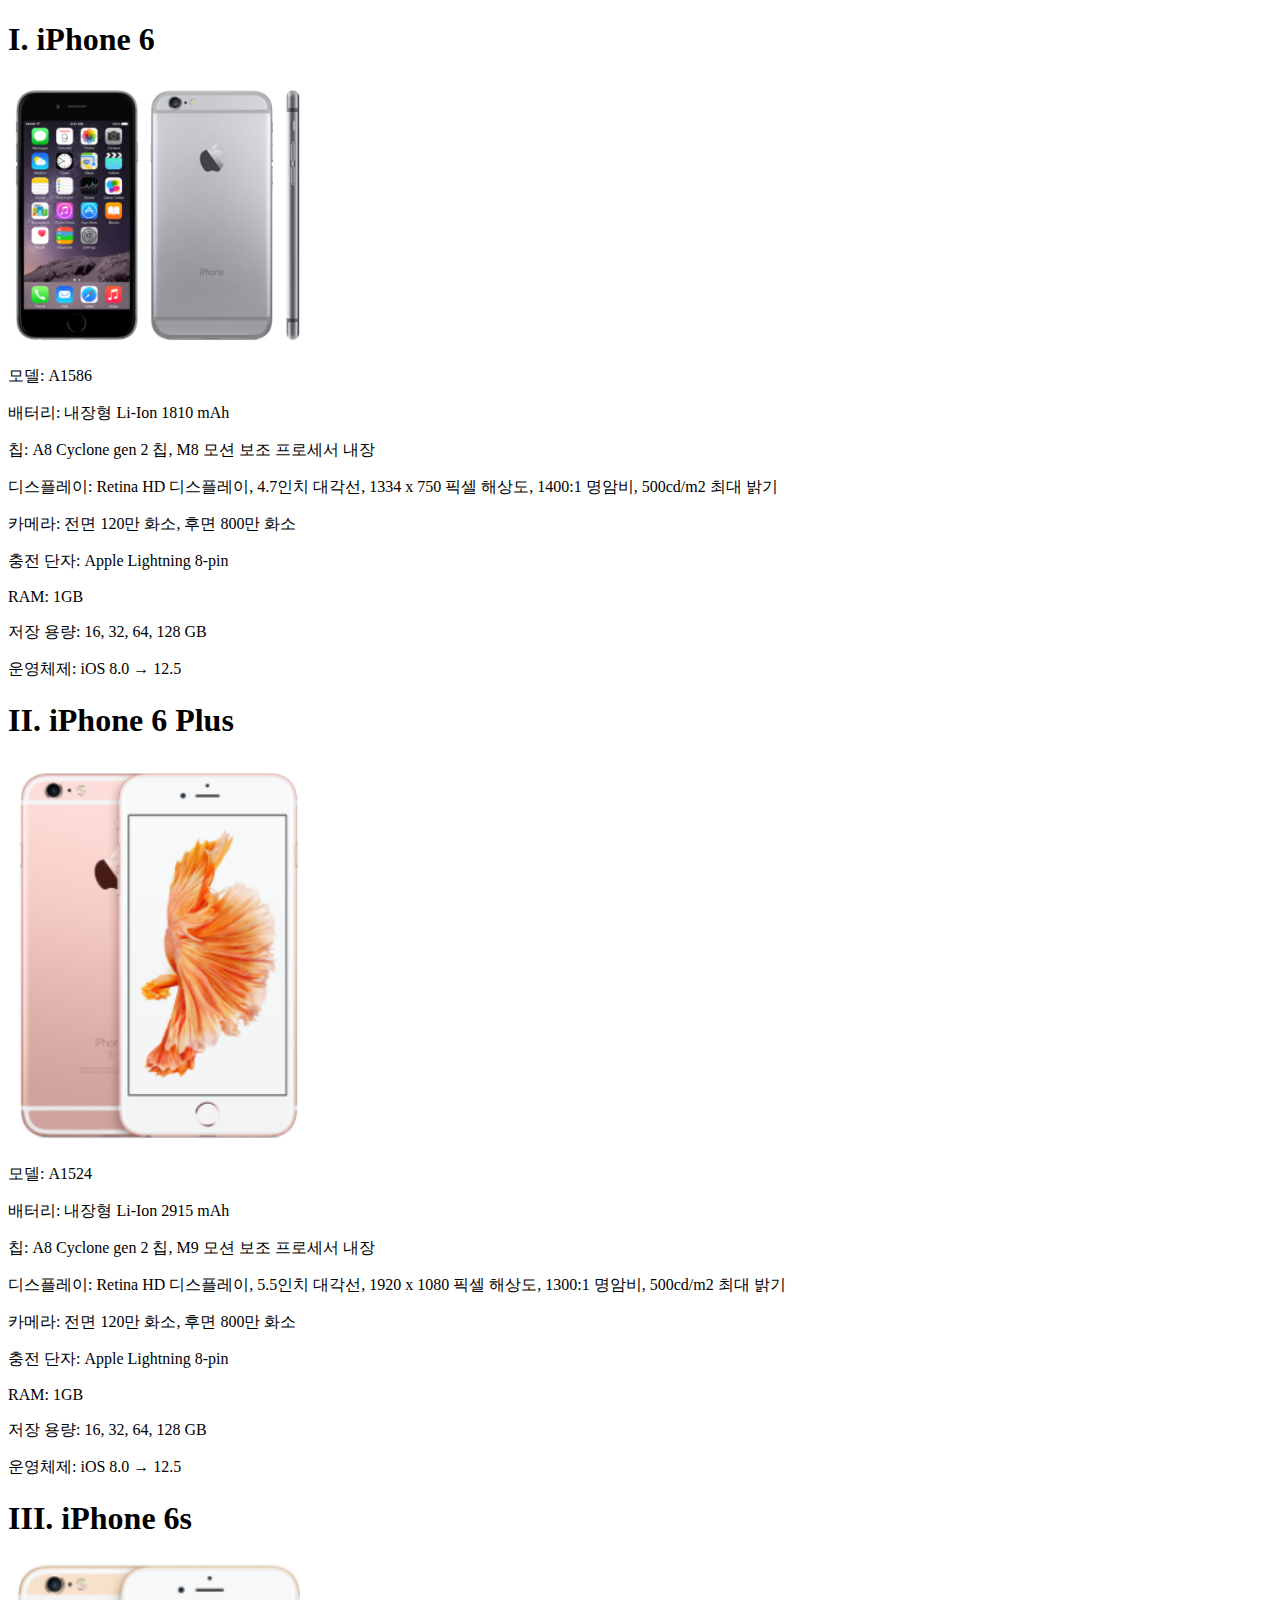
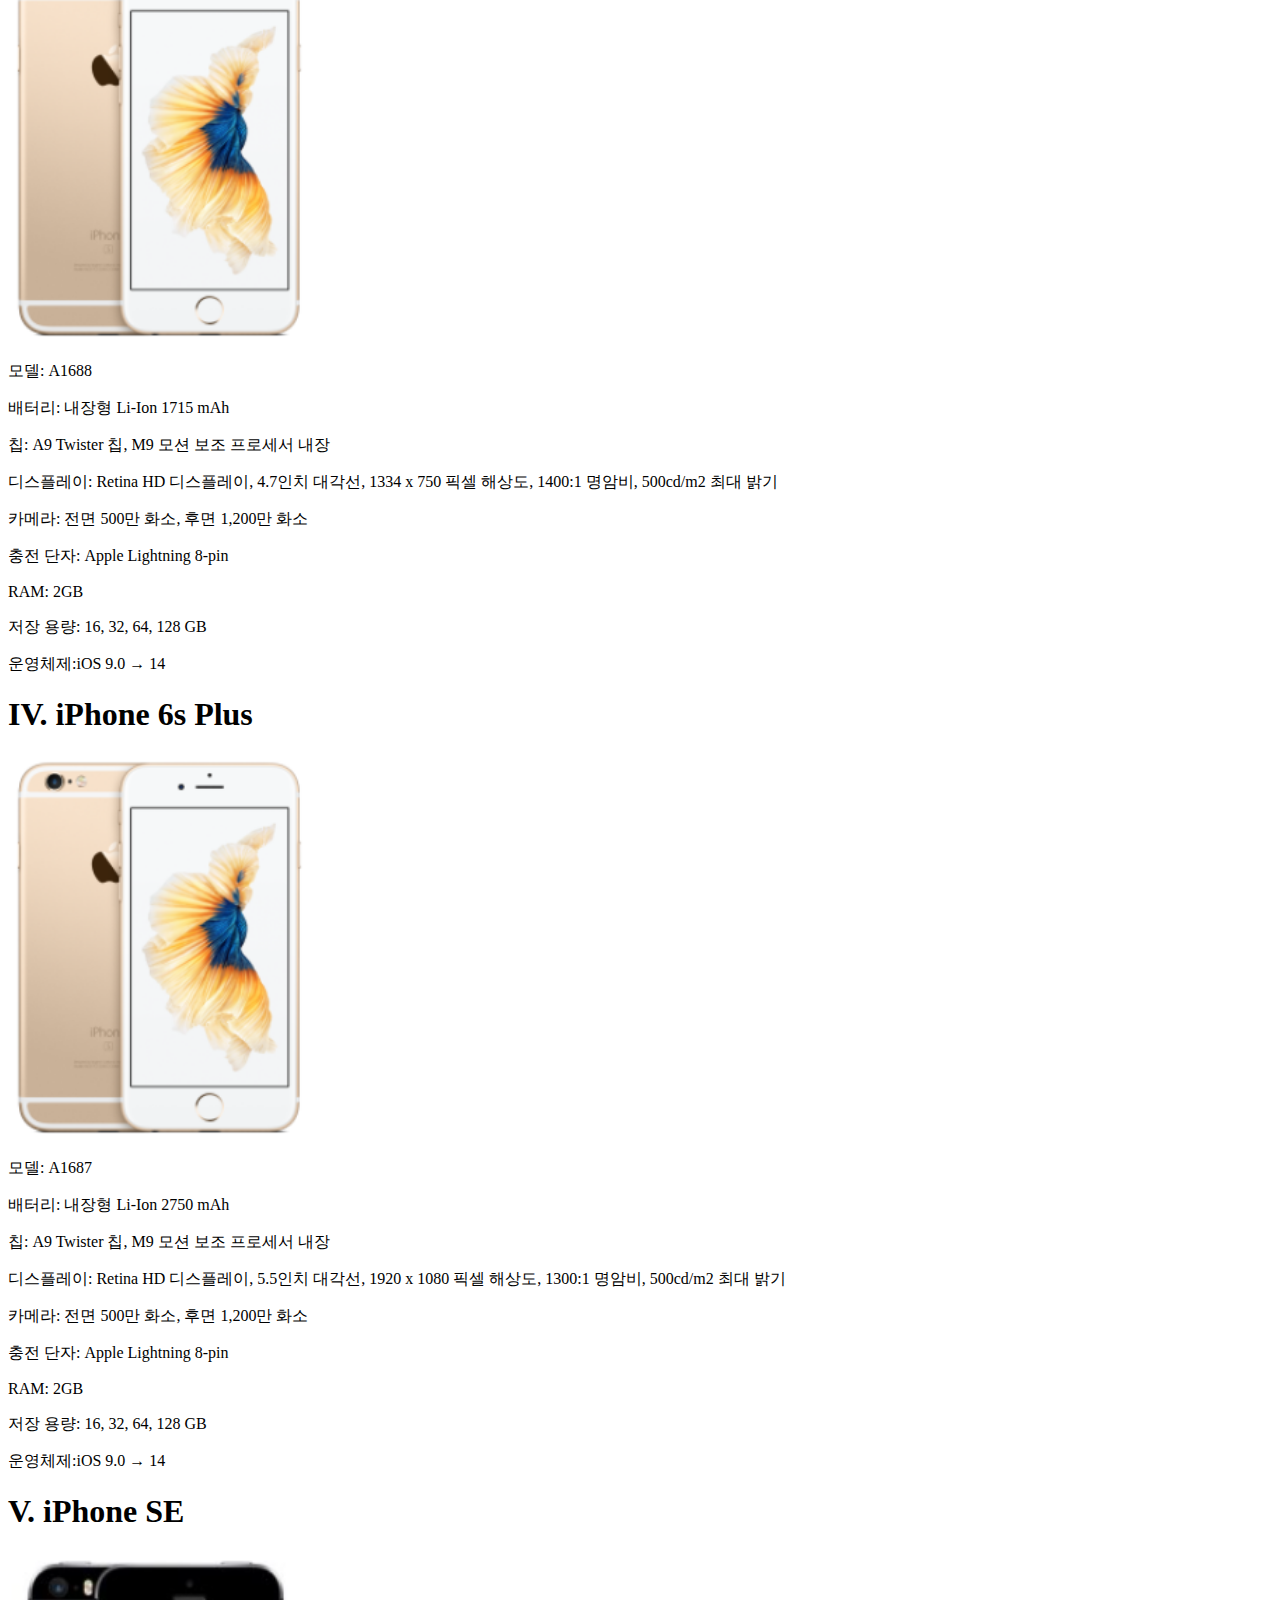
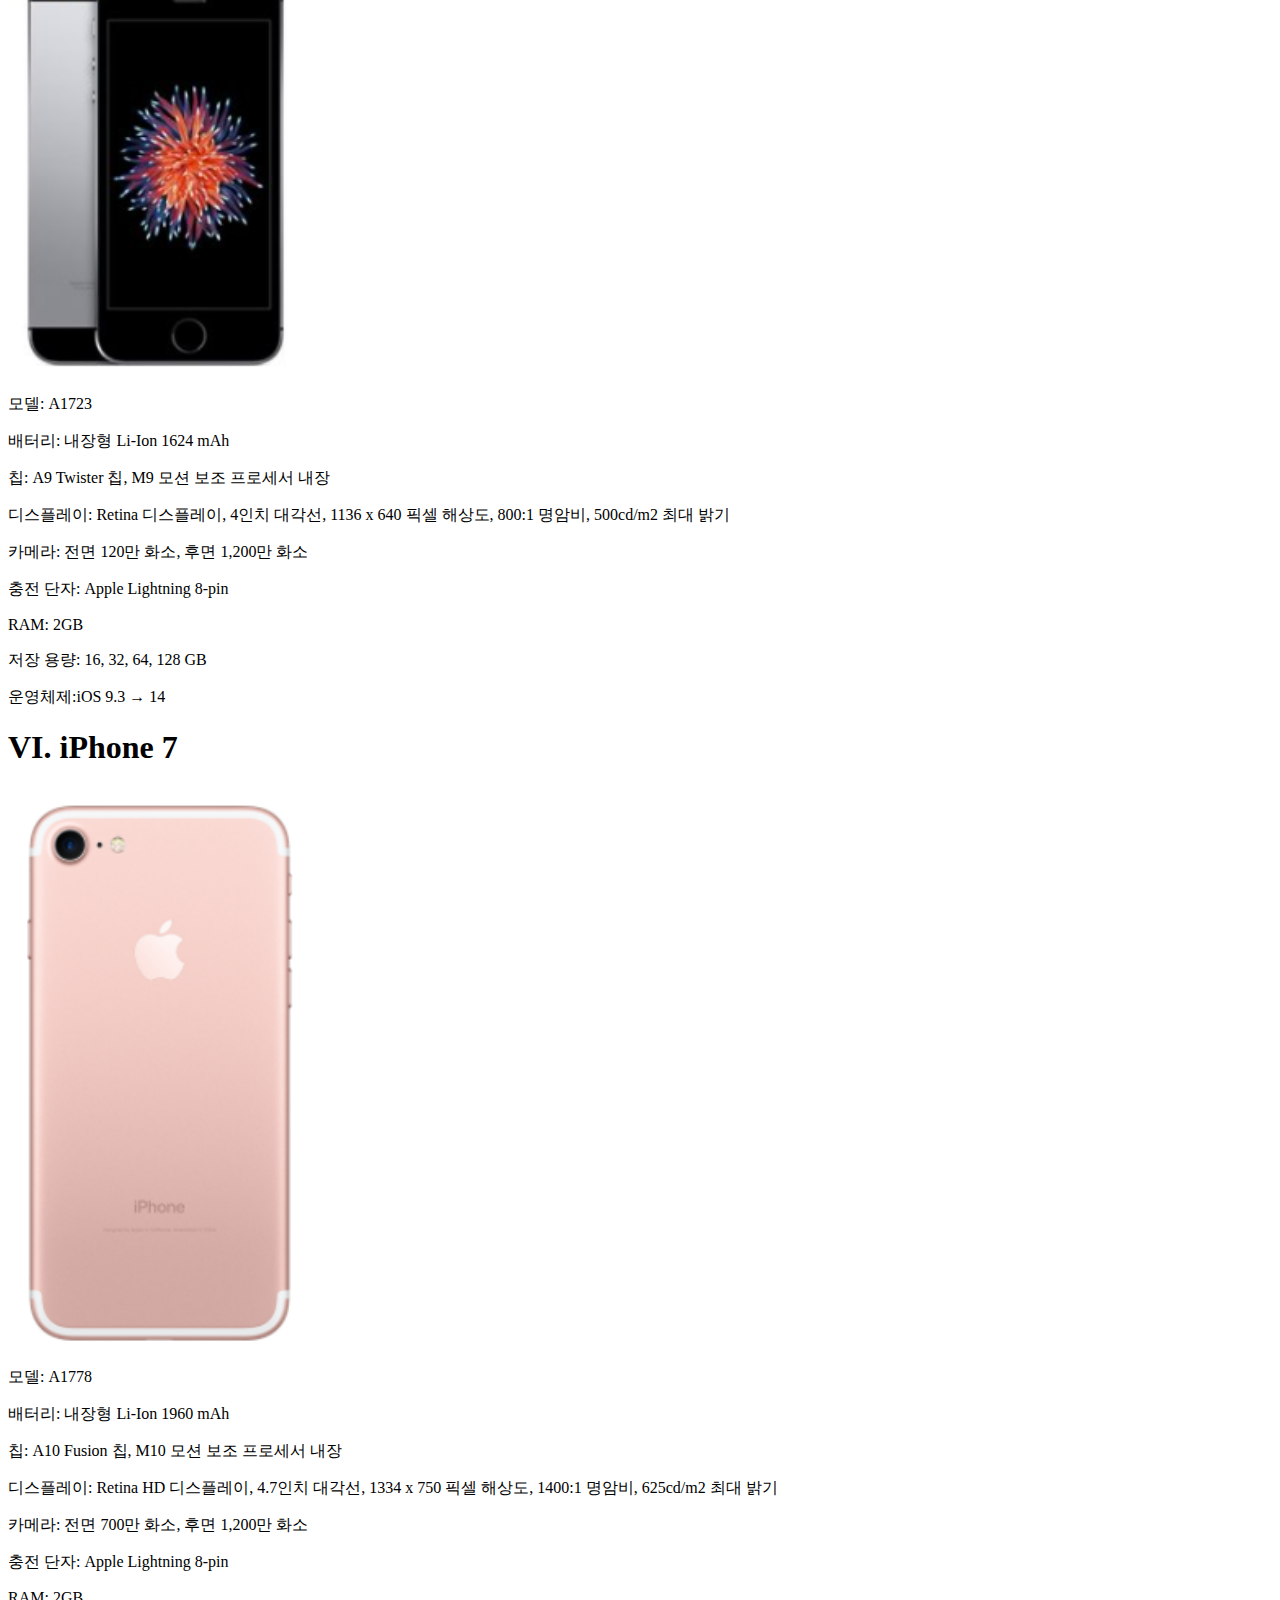
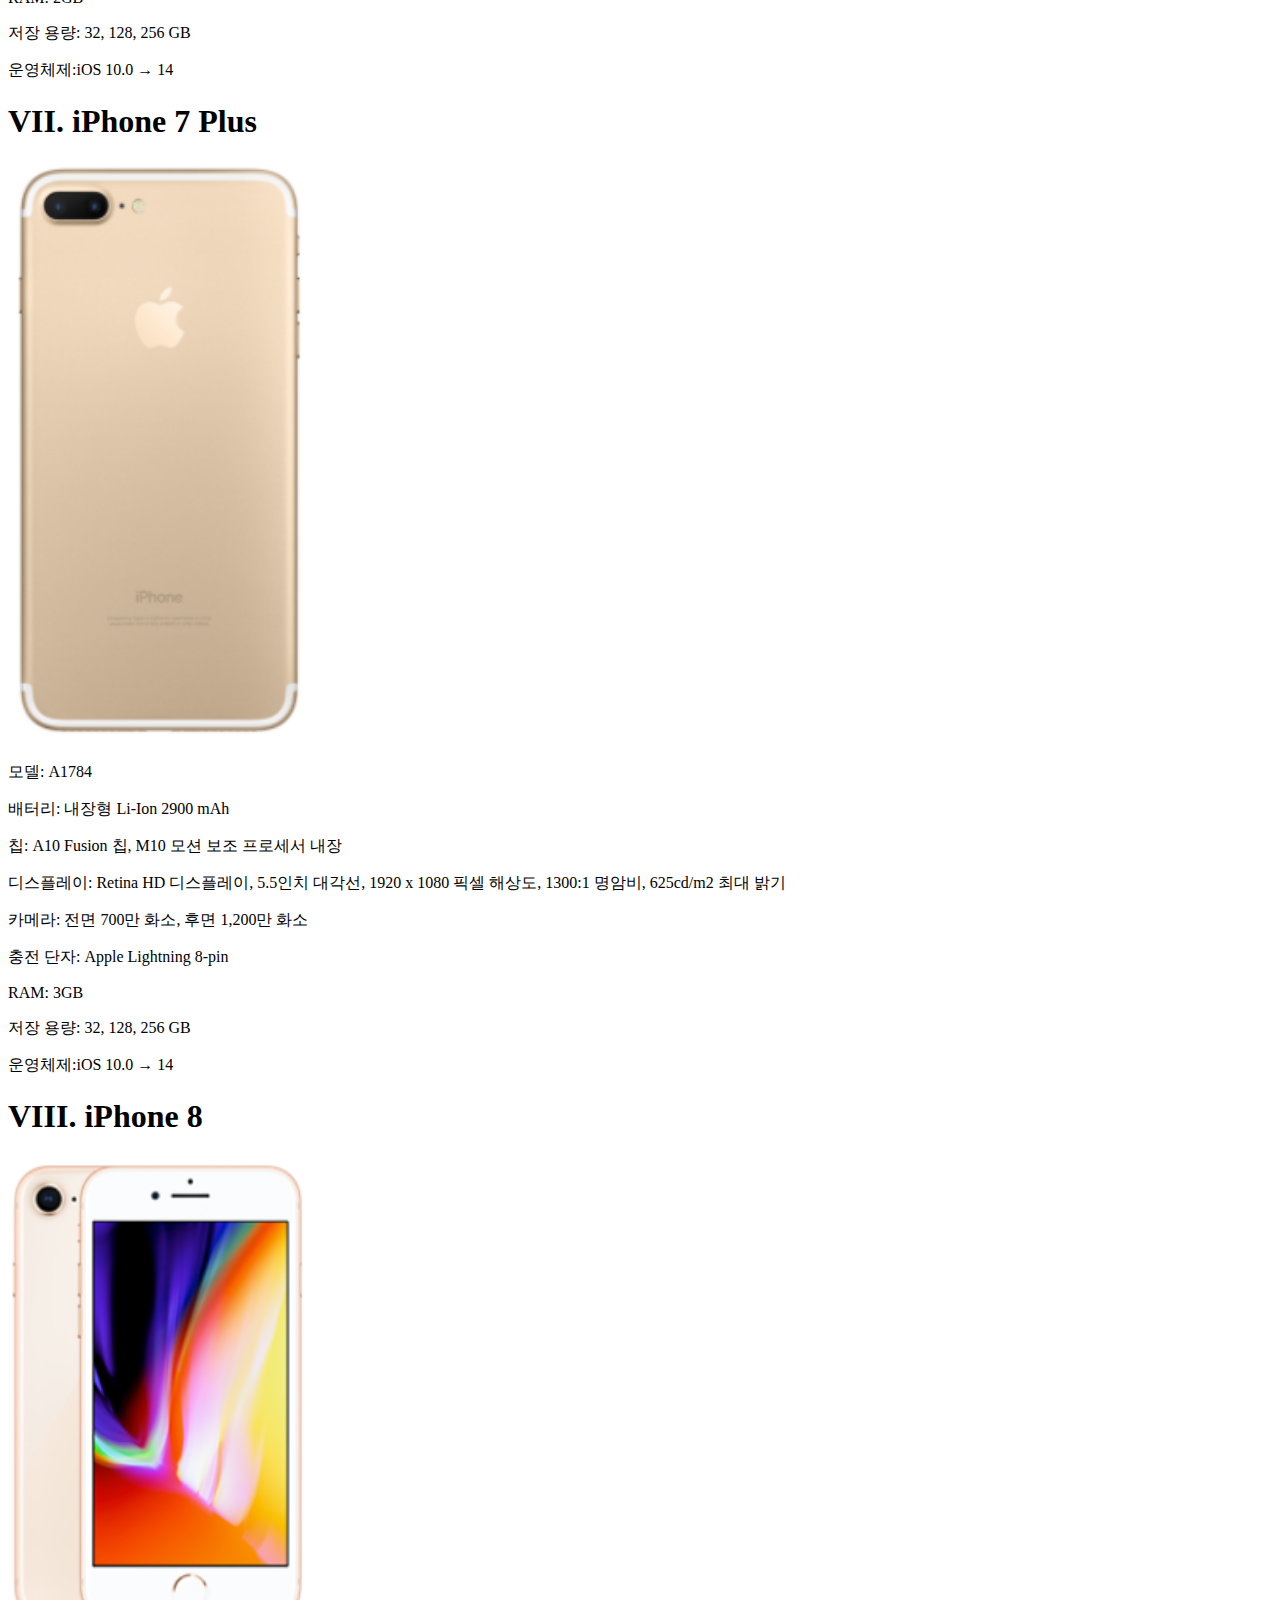
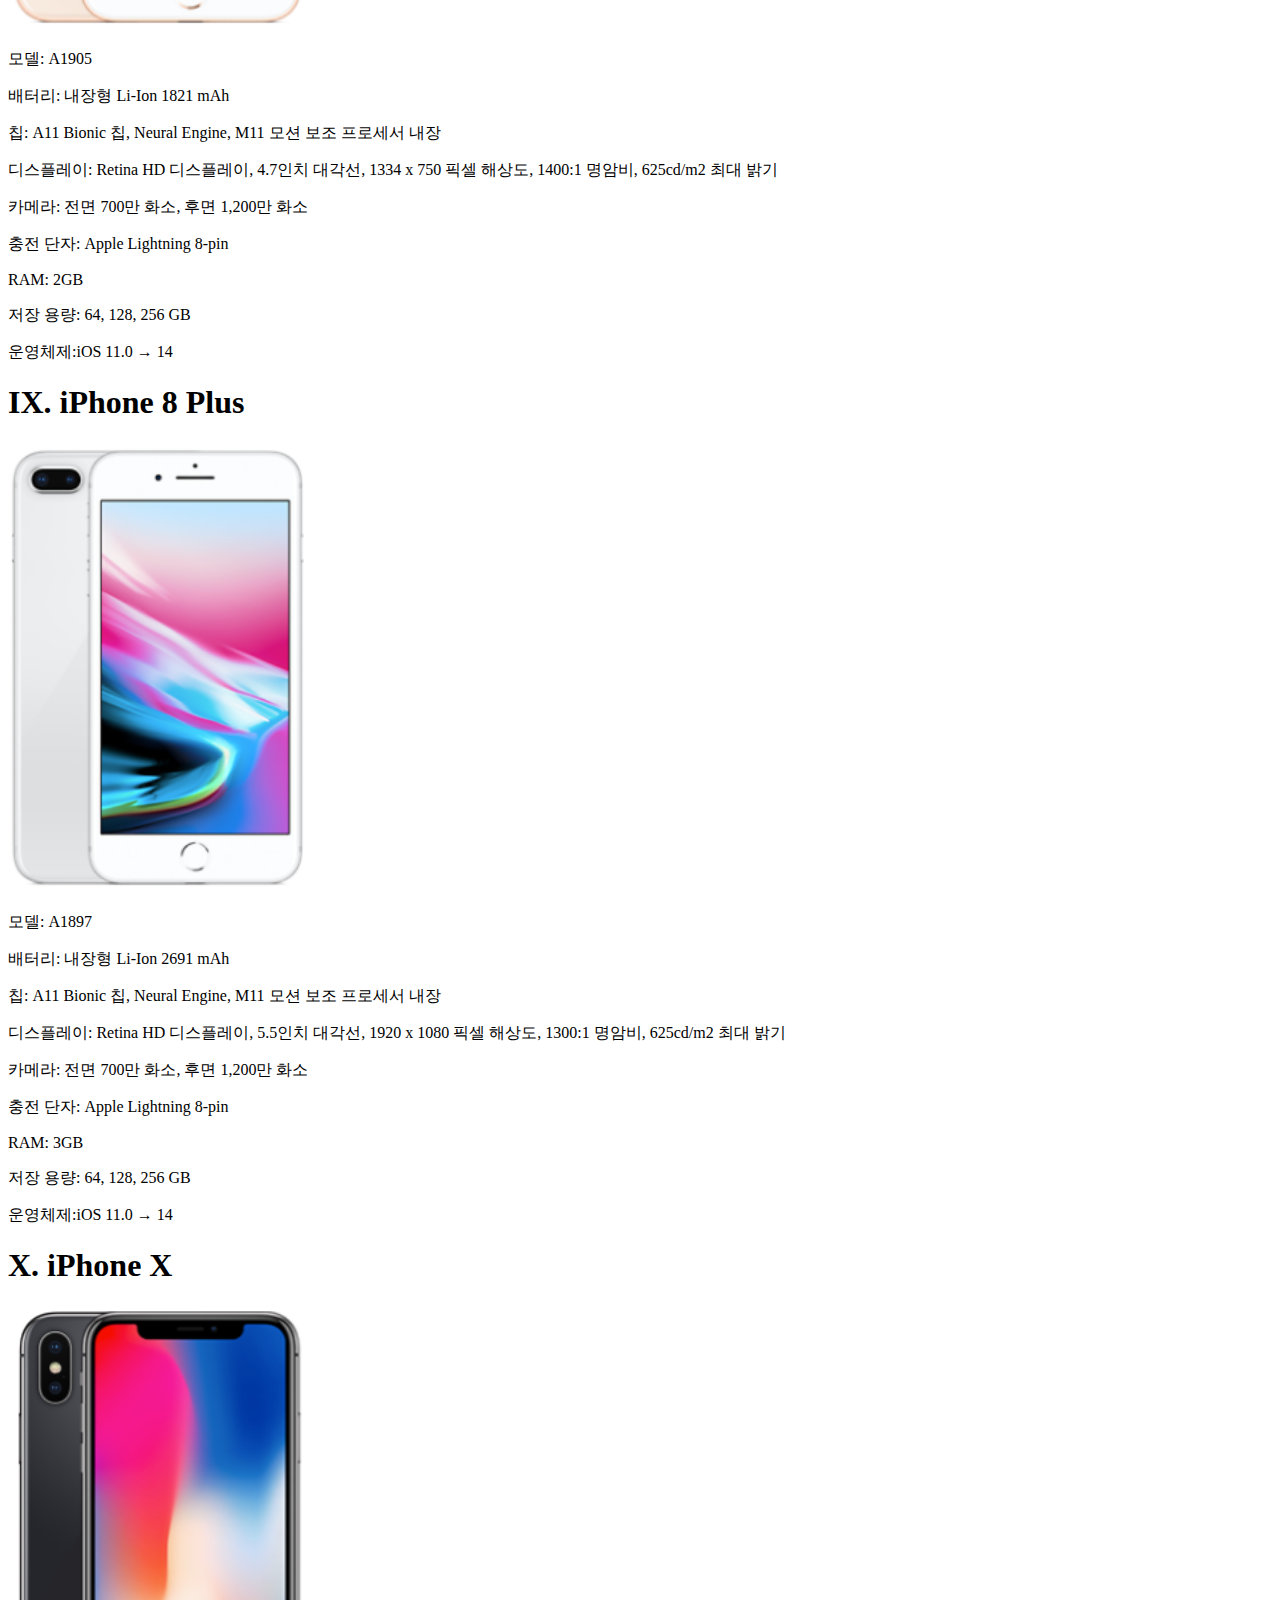
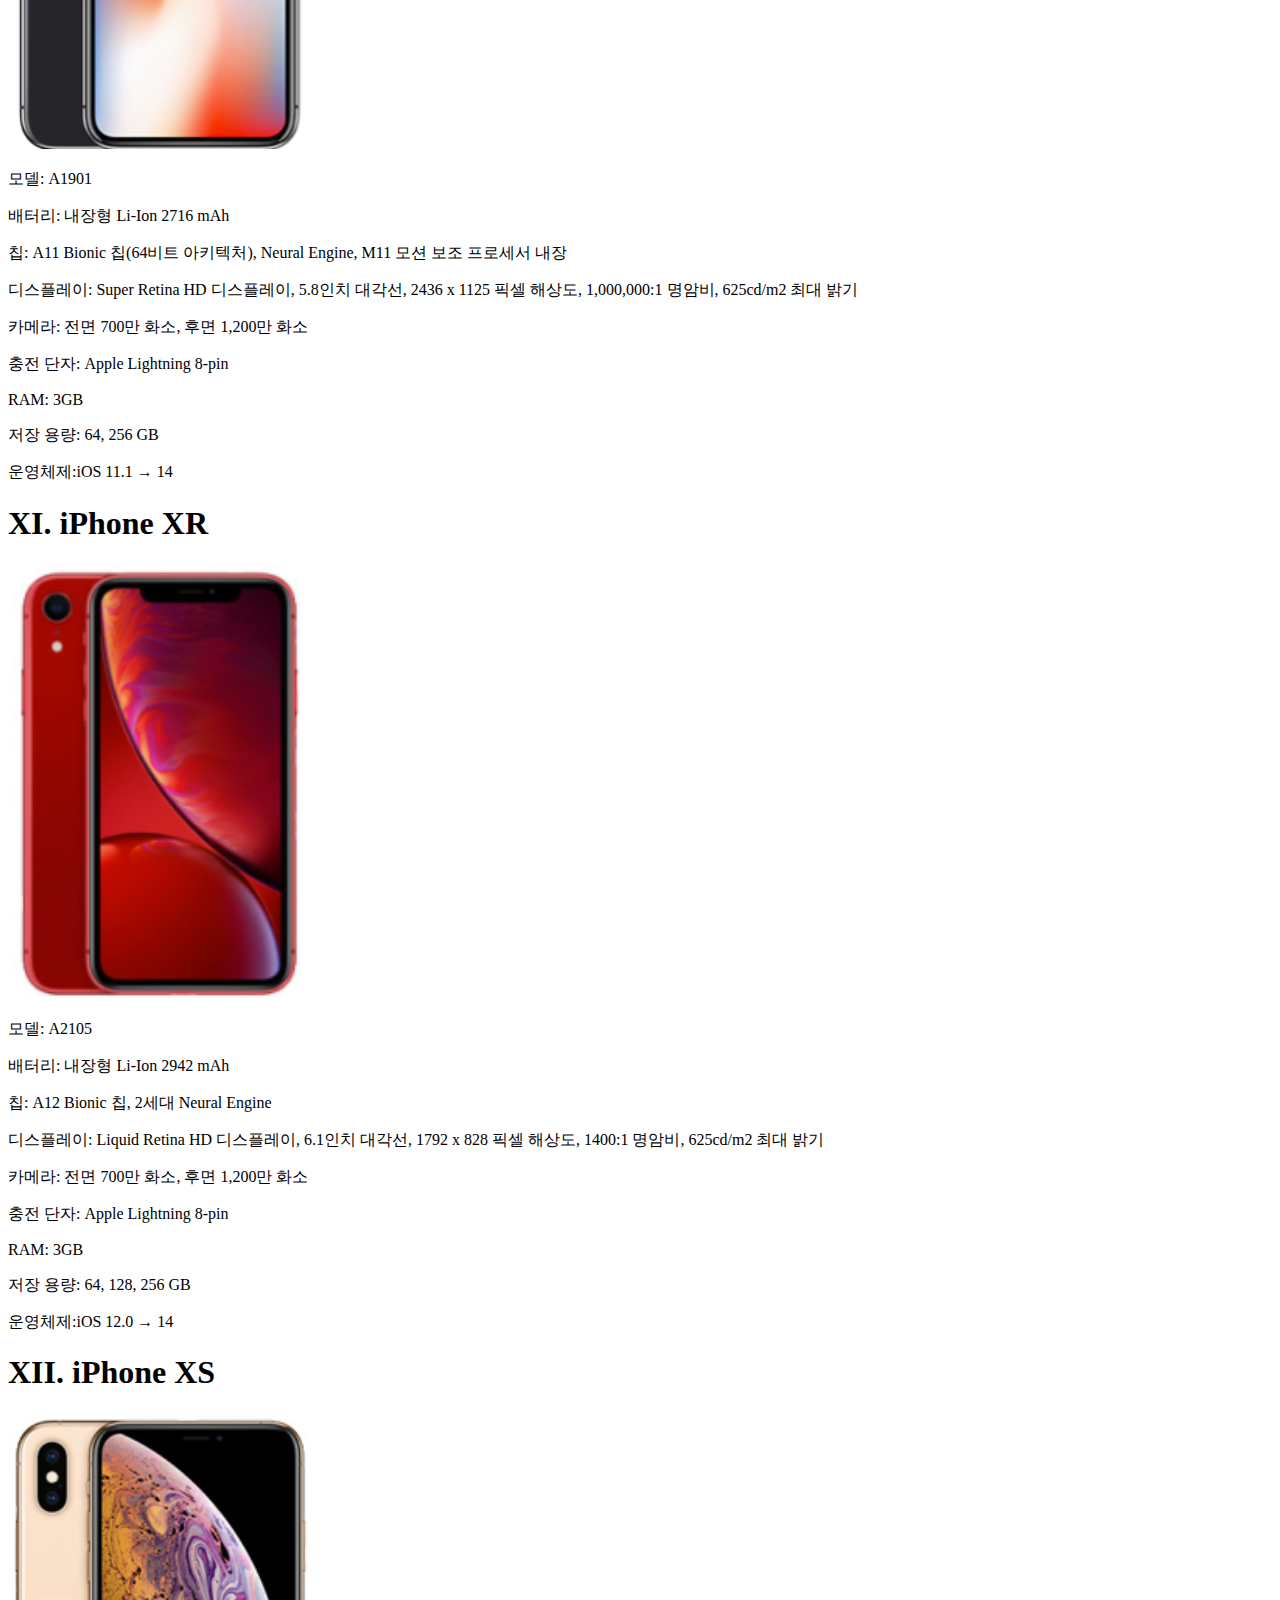
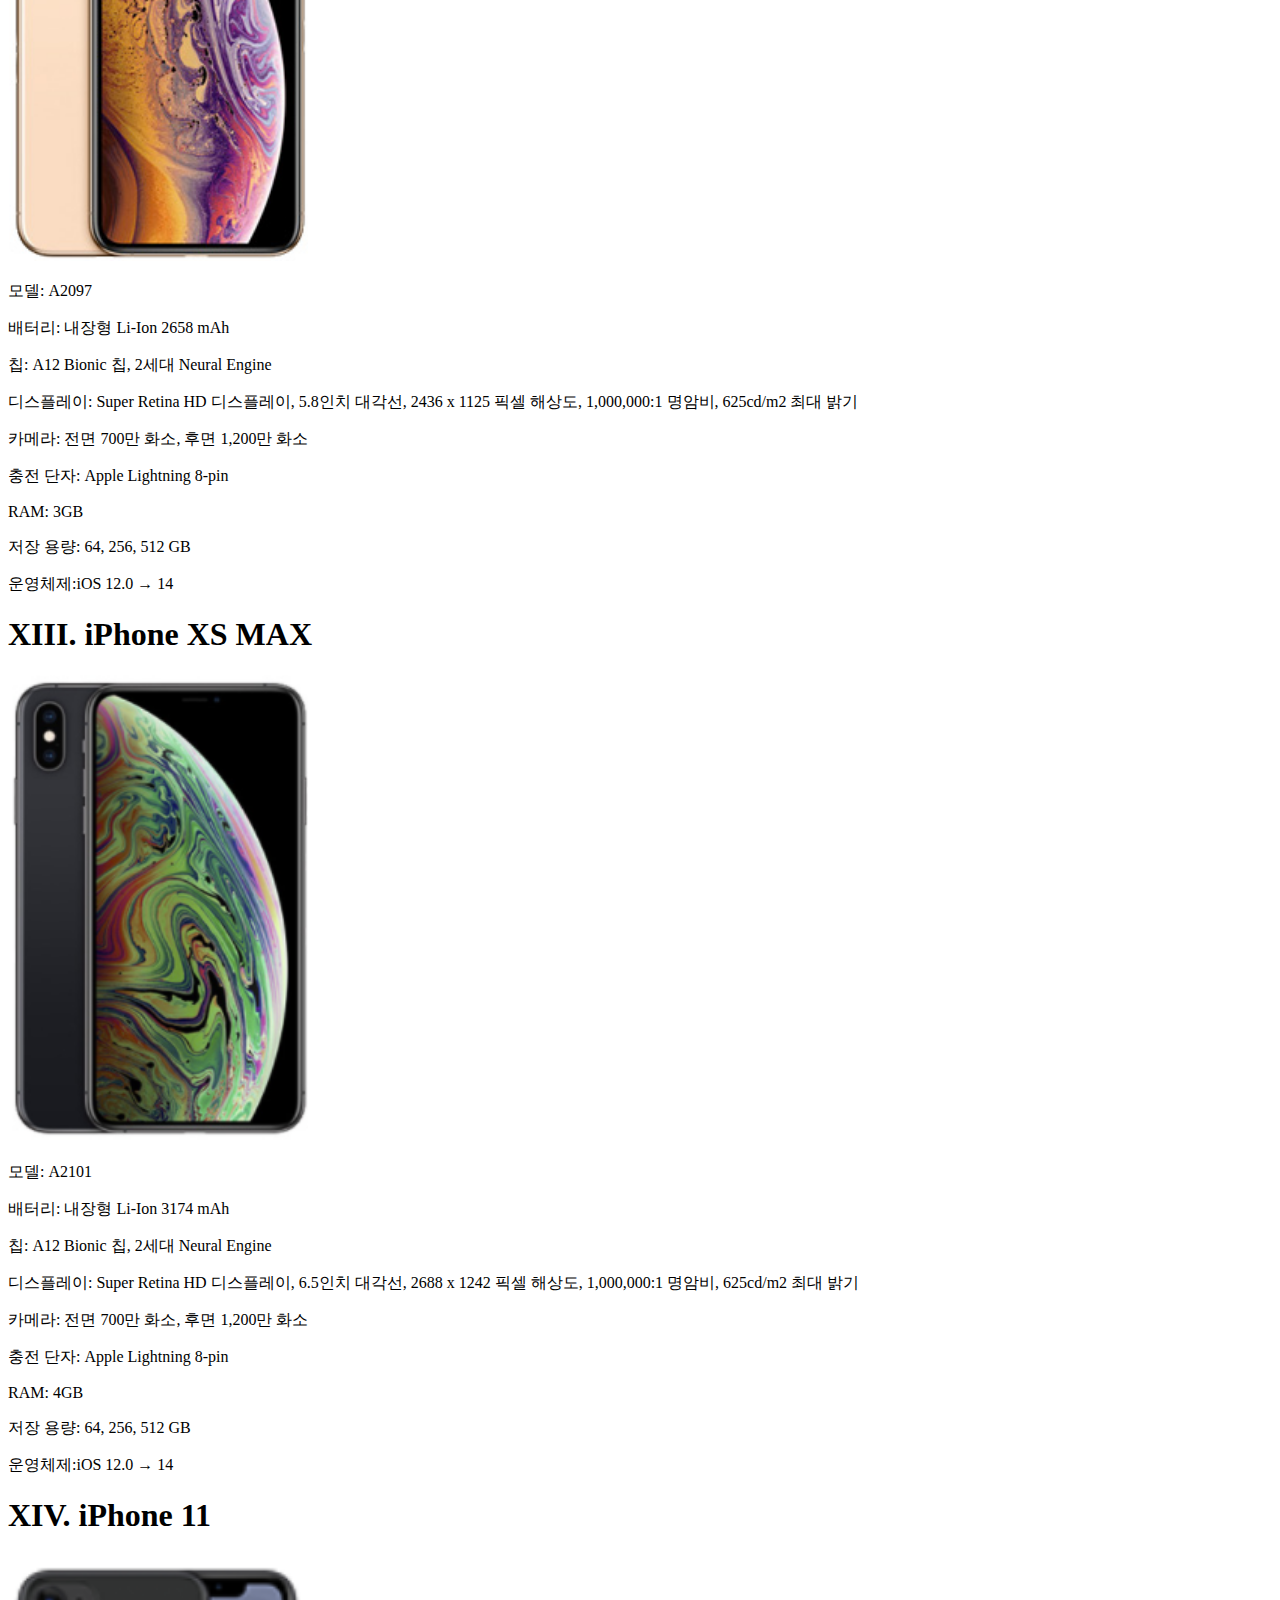
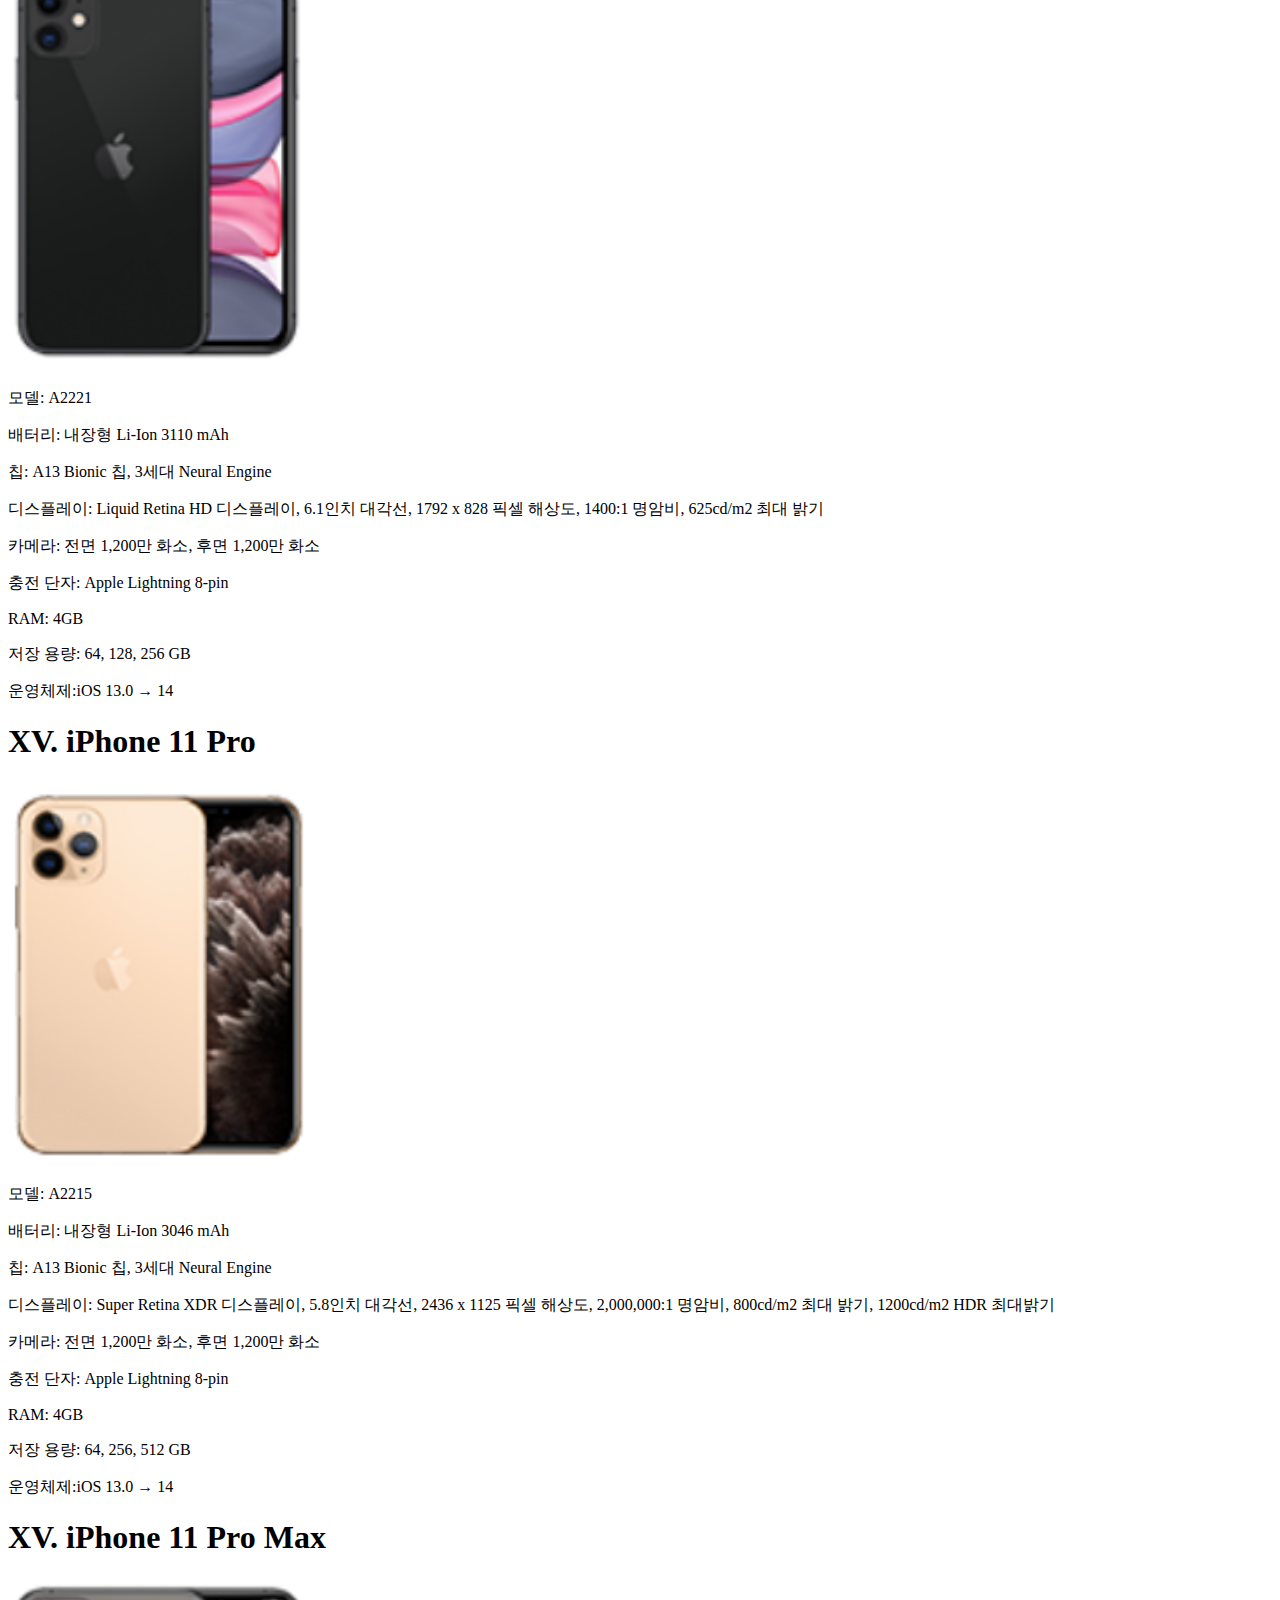
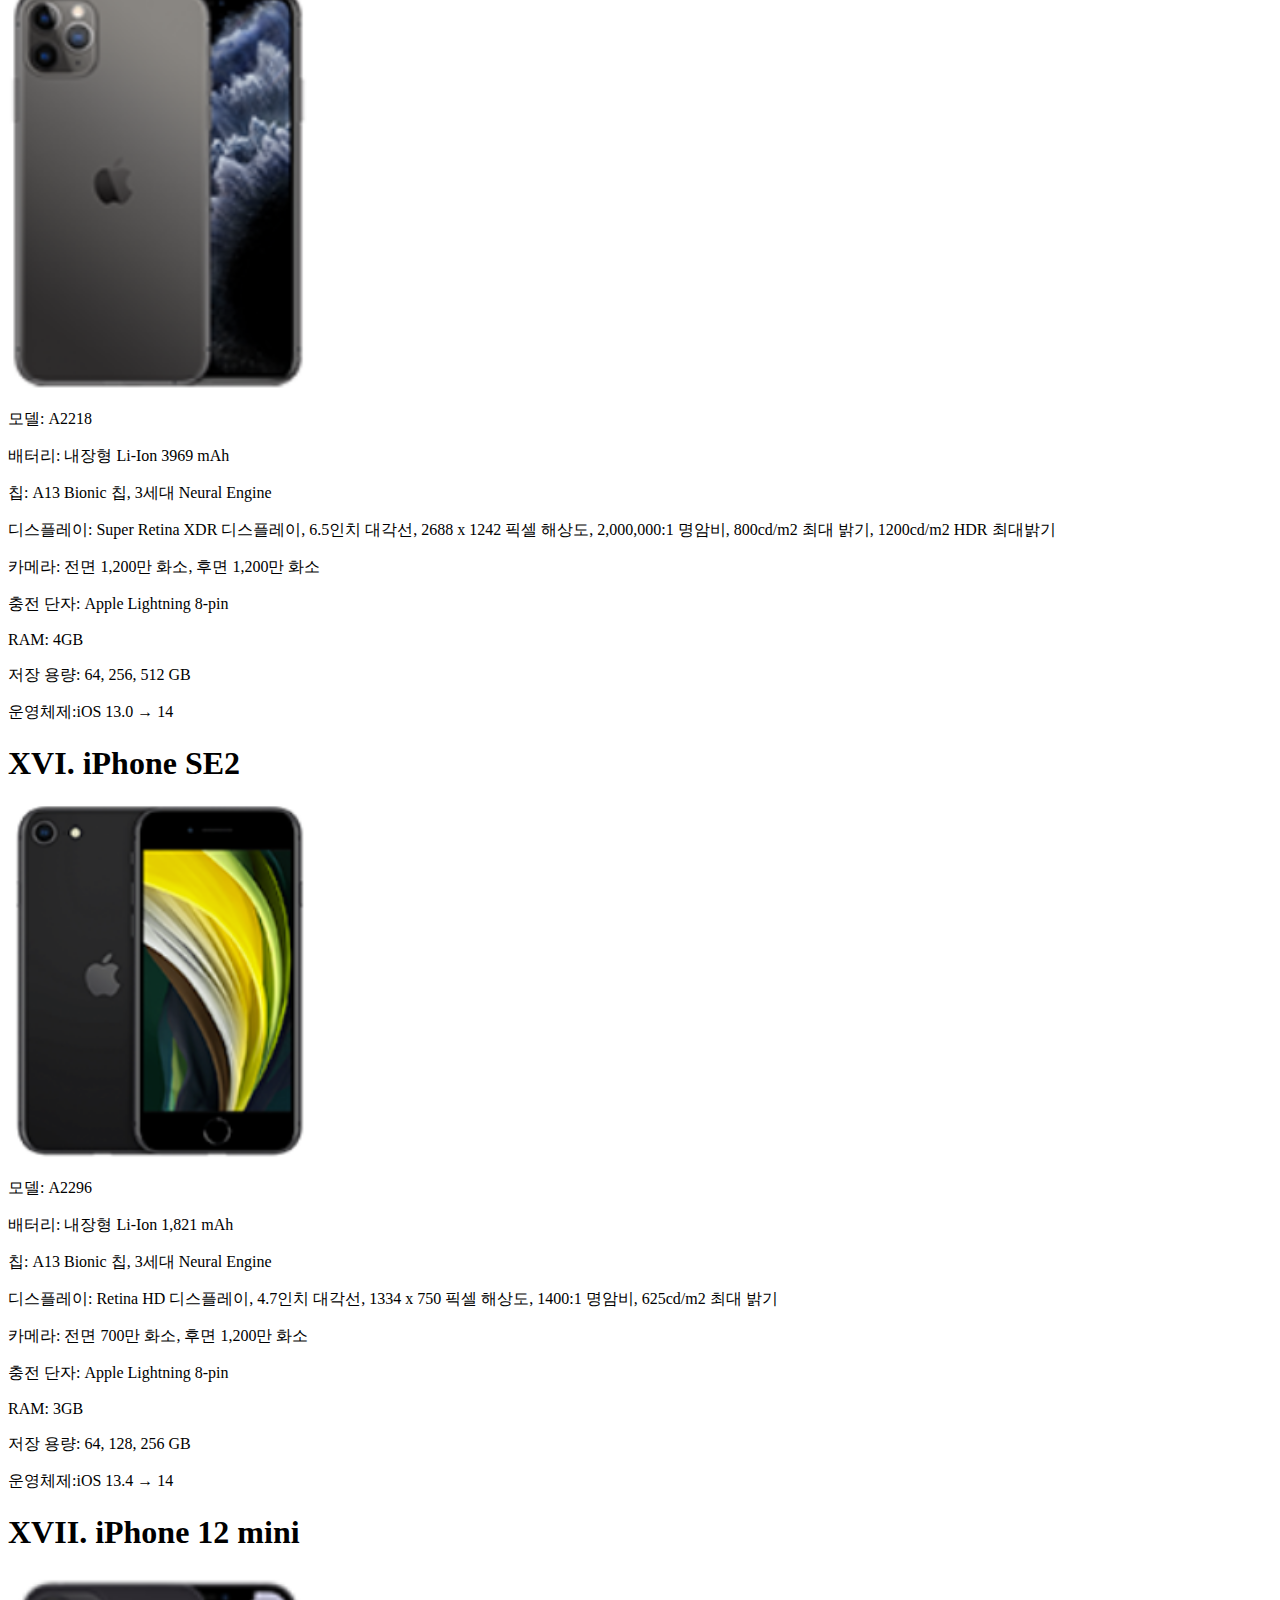
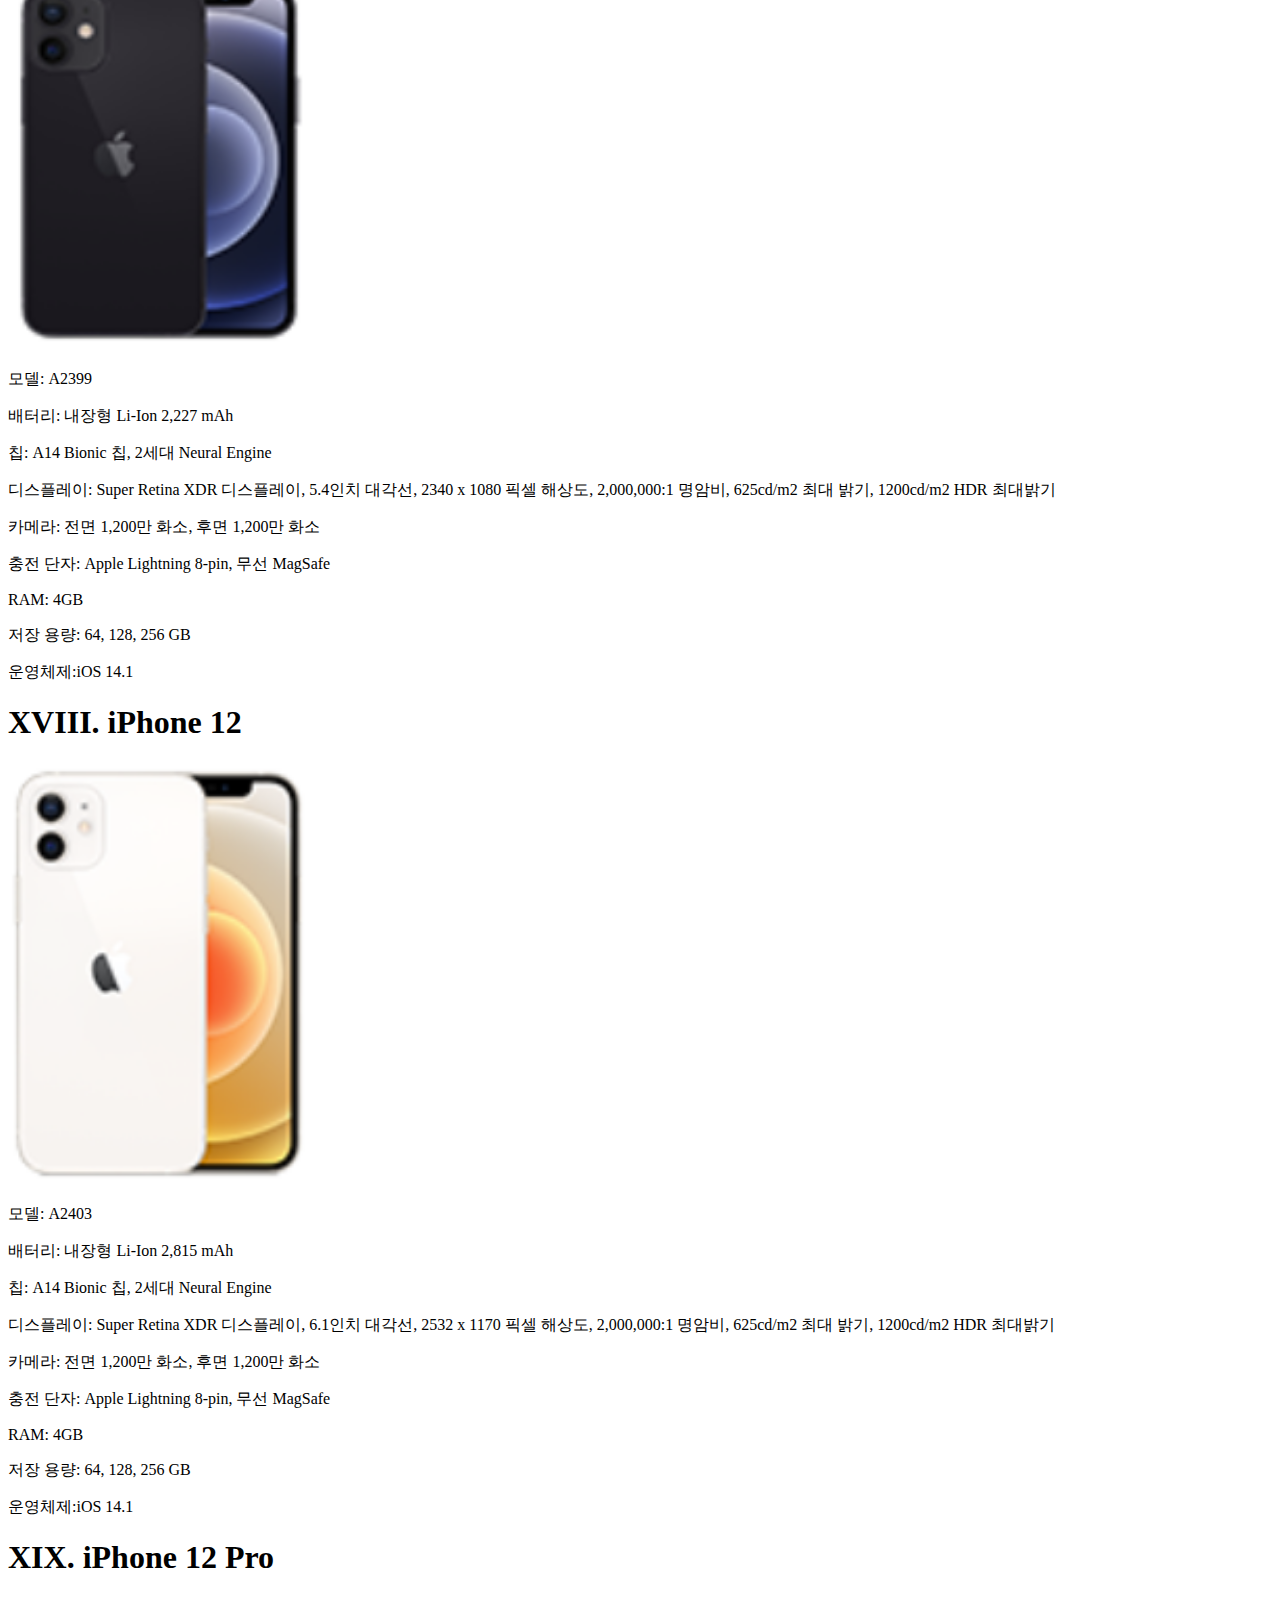
<file: iPhoneSpec.html>
<!DOCTYPE html>
<html>
    <head>
        <title>Specify</title>
    </head>
    <body>
        <div id=iPhone6>
            <h1>I. iPhone 6</h1>
            <img src="./iPhone/iPhone6.png" width="300">
            <p>모델: A1586</p>
            <p>배터리: 내장형 Li-Ion 1810 mAh</p>
            <p>칩: A8 Cyclone gen 2 칩, M8 모션 보조 프로세서 내장</p>
            <p>디스플레이: Retina HD 디스플레이, 4.7인치 대각선, 1334 x 750 픽셀 해상도, 1400:1 명암비, 500cd/m2 최대 밝기</p>
            <p>카메라: 전면 120만 화소, 후면 800만 화소</p>
            <p>충전 단자: Apple Lightning 8-pin</p>
            <p>RAM: 1GB</p>
            <p>저장 용량: 16, 32, 64, 128 GB</p>
            <p>운영체제: iOS 8.0 → 12.5</p>
        </div>

        <div id="iphone6+">
            <h1>II. iPhone 6 Plus</h1>
            <img src="./iPhone/iPhone6+.png" width="300">
            <p>모델: A1524</p>
            <p>배터리: 내장형 Li-Ion 2915 mAh</p>
            <p>칩: A8 Cyclone gen 2 칩, M9 모션 보조 프로세서 내장</p>
            <p>디스플레이: Retina HD 디스플레이, 5.5인치 대각선, 1920 x 1080 픽셀 해상도, 1300:1 명암비, 500cd/m2 최대 밝기</p>
            <p>카메라: 전면 120만 화소, 후면 800만 화소</p>
            <p>충전 단자: Apple Lightning 8-pin</p>
            <p>RAM: 1GB</p>
            <p>저장 용량: 16, 32, 64, 128 GB</p>
            <p>운영체제: iOS 8.0 → 12.5</p>
        </div>
        <div id=iPhone6s>
            <h1>III. iPhone 6s</h1>
            <img src="./iPhone/iPhone6s.png" width="300">
            <p>모델: A1688</p>
            <p>배터리: 내장형 Li-Ion 1715 mAh</p>
            <p>칩: A9 Twister 칩, M9 모션 보조 프로세서 내장</p>
            <p>디스플레이: Retina HD 디스플레이, 4.7인치 대각선, 1334 x 750 픽셀 해상도, 1400:1 명암비, 500cd/m2 최대 밝기</p>
            <p>카메라: 전면 500만 화소, 후면 1,200만 화소</p>
            <p>충전 단자: Apple Lightning 8-pin</p>
            <p>RAM: 2GB</p>
            <p>저장 용량: 16, 32, 64, 128 GB</p>
            <p>운영체제:iOS 9.0 → 14</p>
        </div>
        <div id=iPhone6s+>
            <h1>IV. iPhone 6s Plus</h1>
            <img src="./iPhone/iPhone6s.png" width="300">
            <p>모델: A1687</p>
            <p>배터리: 내장형 Li-Ion 2750 mAh</p>
            <p>칩: A9 Twister 칩, M9 모션 보조 프로세서 내장</p>
            <p>디스플레이: Retina HD 디스플레이, 5.5인치 대각선, 1920 x 1080 픽셀 해상도, 1300:1 명암비, 500cd/m2 최대 밝기</p>
            <p>카메라: 전면 500만 화소, 후면 1,200만 화소</p>
            <p>충전 단자: Apple Lightning 8-pin</p>
            <p>RAM: 2GB</p>
            <p>저장 용량: 16, 32, 64, 128 GB</p>
            <p>운영체제:iOS 9.0 → 14</p>
        </div>
        <div id=iPhoneSE>
            <h1>V. iPhone SE</h1>
            <img src="./iPhone/iPhoneSE.png" width="300">
            <p>모델: A1723</p>
            <p>배터리: 내장형 Li-Ion 1624 mAh</p>
            <p>칩: A9 Twister 칩, M9 모션 보조 프로세서 내장</p>
            <p>디스플레이: Retina 디스플레이, 4인치 대각선, 1136 x 640 픽셀 해상도, 800:1 명암비, 500cd/m2 최대 밝기</p>
            <p>카메라: 전면 120만 화소, 후면 1,200만 화소</p>
            <p>충전 단자: Apple Lightning 8-pin</p>
            <p>RAM: 2GB</p>
            <p>저장 용량: 16, 32, 64, 128 GB</p>
            <p>운영체제:iOS 9.3 → 14</p>
        </div>
        <div id=iPhone7>
            <h1>VI. iPhone 7</h1>
            <img src="./iPhone/iPhone7.png" width="300">
            <p>모델: A1778</p>
            <p>배터리: 내장형 Li-Ion 1960 mAh</p>
            <p>칩: A10 Fusion 칩, M10 모션 보조 프로세서 내장</p>
            <p>디스플레이: Retina HD 디스플레이, 4.7인치 대각선, 1334 x 750 픽셀 해상도, 1400:1 명암비, 625cd/m2 최대 밝기</p>
            <p>카메라: 전면 700만 화소, 후면 1,200만 화소</p>
            <p>충전 단자: Apple Lightning 8-pin</p>
            <p>RAM: 2GB</p>
            <p>저장 용량: 32, 128, 256 GB</p>
            <p>운영체제:iOS 10.0 → 14</p>
        </div>
        <div id=iPhone7+>
            <h1>VII. iPhone 7 Plus</h1>
            <img src="./iPhone/iPhone7+.png" width="300">
            <p>모델: A1784</p>
            <p>배터리: 내장형 Li-Ion 2900 mAh</p>
            <p>칩: A10 Fusion 칩, M10 모션 보조 프로세서 내장</p>
            <p>디스플레이: Retina HD 디스플레이, 5.5인치 대각선, 1920 x 1080 픽셀 해상도, 1300:1 명암비, 625cd/m2 최대 밝기</p>
            <p>카메라: 전면 700만 화소, 후면 1,200만 화소</p>
            <p>충전 단자: Apple Lightning 8-pin</p>
            <p>RAM: 3GB</p>
            <p>저장 용량: 32, 128, 256 GB</p>
            <p>운영체제:iOS 10.0 → 14</p>
        </div>
        <div id=iPhone8>
            <h1>VIII. iPhone 8</h1>
            <img src="./iPhone/iPhone8.png" width="300">
            <p>모델: A1905</p>
            <p>배터리: 내장형 Li-Ion 1821 mAh</p>
            <p>칩: A11 Bionic 칩, Neural Engine, M11 모션 보조 프로세서 내장</p>
            <p>디스플레이: Retina HD 디스플레이, 4.7인치 대각선, 1334 x 750 픽셀 해상도, 1400:1 명암비, 625cd/m2 최대 밝기</p>
            <p>카메라: 전면 700만 화소, 후면 1,200만 화소</p>
            <p>충전 단자: Apple Lightning 8-pin</p>
            <p>RAM: 2GB</p>
            <p>저장 용량: 64, 128, 256 GB</p>
            <p>운영체제:iOS 11.0 → 14</p>
        </div>
        <div id=iPhone8+>
            <h1>IX. iPhone 8 Plus</h1>
            <img src="./iPhone/iPhone8+.png" width="300">
            <p>모델: A1897</p>
            <p>배터리: 내장형 Li-Ion 2691 mAh</p>
            <p>칩: A11 Bionic 칩, Neural Engine, M11 모션 보조 프로세서 내장</p>
            <p>디스플레이: Retina HD 디스플레이, 5.5인치 대각선, 1920 x 1080 픽셀 해상도, 1300:1 명암비, 625cd/m2 최대 밝기</p>
            <p>카메라: 전면 700만 화소, 후면 1,200만 화소</p>
            <p>충전 단자: Apple Lightning 8-pin</p>
            <p>RAM: 3GB</p>
            <p>저장 용량: 64, 128, 256 GB</p>
            <p>운영체제:iOS 11.0 → 14</p>
        </div>
        <div id=iPhoneX>
            <h1>X. iPhone X</h1>
            <img src="./iPhone/iPhoneX.png" width="300">
            <p>모델: A1901</p>
            <p>배터리: 내장형 Li-Ion 2716 mAh</p>
            <p>칩: A11 Bionic 칩(64비트 아키텍처), Neural Engine, M11 모션 보조 프로세서 내장</p>
            <p>디스플레이: Super Retina HD 디스플레이, 5.8인치 대각선, 2436 x 1125 픽셀 해상도, 1,000,000:1 명암비, 625cd/m2 최대 밝기</p>
            <p>카메라: 전면 700만 화소, 후면 1,200만 화소</p>
            <p>충전 단자: Apple Lightning 8-pin</p>
            <p>RAM: 3GB</p>
            <p>저장 용량: 64, 256 GB</p>
            <p>운영체제:iOS 11.1 → 14</p>
        </div>
        <div id=iPhoneXR>
            <h1>XI. iPhone XR</h1>
            <img src="./iPhone/iPhoneXR.png" width="300">
            <p>모델: A2105</p>
            <p>배터리: 내장형 Li-Ion 2942 mAh</p>
            <p>칩: A12 Bionic 칩, 2세대 Neural Engine</p>
            <p>디스플레이: Liquid Retina HD 디스플레이, 6.1인치 대각선, 1792 x 828 픽셀 해상도, 1400:1 명암비, 625cd/m2 최대 밝기</p>
            <p>카메라: 전면 700만 화소, 후면 1,200만 화소</p>
            <p>충전 단자: Apple Lightning 8-pin</p>
            <p>RAM: 3GB</p>
            <p>저장 용량: 64, 128, 256 GB</p>
            <p>운영체제:iOS 12.0 → 14</p>
        </div>
        <div id=iPhoneXS>
            <h1>XII. iPhone XS</h1>
            <img src="./iPhone/iPhoneXS.png" width="300">
            <p>모델: A2097</p>
            <p>배터리: 내장형 Li-Ion 2658 mAh</p>
            <p>칩: A12 Bionic 칩, 2세대 Neural Engine</p>
            <p>디스플레이: Super Retina HD 디스플레이, 5.8인치 대각선, 2436 x 1125 픽셀 해상도, 1,000,000:1 명암비, 625cd/m2 최대 밝기</p>
            <p>카메라: 전면 700만 화소, 후면 1,200만 화소</p>
            <p>충전 단자: Apple Lightning 8-pin</p>
            <p>RAM: 3GB</p>
            <p>저장 용량: 64, 256, 512 GB</p>
            <p>운영체제:iOS 12.0 → 14</p>
        </div>
        <div id=iPhoneXSMAX>
            <h1>XIII. iPhone XS MAX</h1>
            <img src="./iPhone/iPhoneXSMAX.png" width="300">
            <p>모델: A2101</p>
            <p>배터리: 내장형 Li-Ion 3174 mAh</p>
            <p>칩: A12 Bionic 칩, 2세대 Neural Engine</p>
            <p>디스플레이: Super Retina HD 디스플레이, 6.5인치 대각선, 2688 x 1242 픽셀 해상도, 1,000,000:1 명암비, 625cd/m2 최대 밝기</p>
            <p>카메라: 전면 700만 화소, 후면 1,200만 화소</p>
            <p>충전 단자: Apple Lightning 8-pin</p>
            <p>RAM: 4GB</p>
            <p>저장 용량: 64, 256, 512 GB</p>
            <p>운영체제:iOS 12.0 → 14</p>
        </div>
        <div id=iPhone11>
            <h1>XIV. iPhone 11</h1>
            <img src="./iPhone/iPhone11.png" width="300">
            <p>모델: A2221</p>
            <p>배터리: 내장형 Li-Ion 3110 mAh</p>
            <p>칩: A13 Bionic 칩, 3세대 Neural Engine</p>
            <p>디스플레이: Liquid Retina HD 디스플레이, 6.1인치 대각선, 1792 x 828 픽셀 해상도, 1400:1 명암비, 625cd/m2 최대 밝기</p>
            <p>카메라: 전면 1,200만 화소, 후면 1,200만 화소</p>
            <p>충전 단자: Apple Lightning 8-pin</p>
            <p>RAM: 4GB</p>
            <p>저장 용량: 64, 128, 256 GB</p>
            <p>운영체제:iOS 13.0 → 14</p>
        </div>
        <div id=iPhone11Pro>
            <h1>XV. iPhone 11 Pro</h1>
            <img src="./iPhone/iPhone11Pro.png" width="300">
            <p>모델: A2215</p>
            <p>배터리: 내장형 Li-Ion 3046 mAh</p>
            <p>칩: A13 Bionic 칩, 3세대 Neural Engine</p>
            <p>디스플레이: Super Retina XDR 디스플레이, 5.8인치 대각선, 2436 x 1125 픽셀 해상도, 2,000,000:1 명암비, 800cd/m2 최대 밝기, 1200cd/m2 HDR 최대밝기</p>
            <p>카메라: 전면 1,200만 화소, 후면 1,200만 화소</p>
            <p>충전 단자: Apple Lightning 8-pin</p>
            <p>RAM: 4GB</p>
            <p>저장 용량: 64, 256, 512 GB</p>
            <p>운영체제:iOS 13.0 → 14</p>
        </div>
        <div id=iPhone11ProMax>
            <h1>XV. iPhone 11 Pro Max</h1>
            <img src="./iPhone/iPhone11ProMAX.png" width="300">
            <p>모델: A2218</p>
            <p>배터리: 내장형 Li-Ion 3969 mAh</p>
            <p>칩: A13 Bionic 칩, 3세대 Neural Engine</p>
            <p>디스플레이: Super Retina XDR 디스플레이, 6.5인치 대각선, 2688 x 1242 픽셀 해상도, 2,000,000:1 명암비, 800cd/m2 최대 밝기, 1200cd/m2 HDR 최대밝기</p>
            <p>카메라: 전면 1,200만 화소, 후면 1,200만 화소</p>
            <p>충전 단자: Apple Lightning 8-pin</p>
            <p>RAM: 4GB</p>
            <p>저장 용량: 64, 256, 512 GB</p>
            <p>운영체제:iOS 13.0 → 14</p>
        </div>
        <div id=iPhoneSE2>
            <h1>XVI. iPhone SE2</h1>
            <img src="./iPhone/iPhoneSE2.png" width="300">
            <p>모델: A2296</p>
            <p>배터리: 내장형 Li-Ion 1,821 mAh</p>
            <p>칩: A13 Bionic 칩, 3세대 Neural Engine</p>
            <p>디스플레이: Retina HD 디스플레이, 4.7인치 대각선, 1334 x 750 픽셀 해상도, 1400:1 명암비, 625cd/m2 최대 밝기</p>
            <p>카메라: 전면 700만 화소, 후면 1,200만 화소</p>
            <p>충전 단자: Apple Lightning 8-pin</p>
            <p>RAM: 3GB</p>
            <p>저장 용량: 64, 128, 256 GB</p>
            <p>운영체제:iOS 13.4 → 14</p>
        </div>
        <div id=iPhone12mini>
            <h1>XVII. iPhone 12 mini</h1>
            <img src="./iPhone/iPhone12mini.png" width="300">
            <p>모델: A2399</p>
            <p>배터리: 내장형 Li-Ion 2,227 mAh</p>
            <p>칩: A14 Bionic 칩, 2세대 Neural Engine</p>
            <p>디스플레이: Super Retina XDR 디스플레이, 5.4인치 대각선, 2340 x 1080 픽셀 해상도, 2,000,000:1 명암비, 625cd/m2 최대 밝기, 1200cd/m2 HDR 최대밝기</p>
            <p>카메라: 전면 1,200만 화소, 후면 1,200만 화소</p>
            <p>충전 단자: Apple Lightning 8-pin, 무선 MagSafe</p>
            <p>RAM: 4GB</p>
            <p>저장 용량: 64, 128, 256 GB</p>
            <p>운영체제:iOS 14.1</p>
        </div>
        <div id=iPhone12>
            <h1>XVIII. iPhone 12</h1>
            <img src="./iPhone/iPhone12.png" width="300">
            <p>모델: A2403</p>
            <p>배터리: 내장형 Li-Ion 2,815 mAh</p>
            <p>칩: A14 Bionic 칩, 2세대 Neural Engine</p>
            <p>디스플레이: Super Retina XDR 디스플레이, 6.1인치 대각선, 2532 x 1170 픽셀 해상도, 2,000,000:1 명암비, 625cd/m2 최대 밝기, 1200cd/m2 HDR 최대밝기</p>
            <p>카메라: 전면 1,200만 화소, 후면 1,200만 화소</p>
            <p>충전 단자: Apple Lightning 8-pin, 무선 MagSafe</p>
            <p>RAM: 4GB</p>
            <p>저장 용량: 64, 128, 256 GB</p>
            <p>운영체제:iOS 14.1</p>
        </div>
        <div id=iPhone12Pro>
            <h1>XIX. iPhone 12 Pro</h1>
            <img src="./iPhone/iPhone12Pro.png" width="300">
            <p>모델: A2407</p>
            <p>배터리: 내장형 Li-Ion 2,815 mAh</p>
            <p>칩: A14 Bionic 칩, 2세대 Neural Engine</p>
            <p>디스플레이: Super Retina XDR 디스플레이, 6.1인치 대각선, 2532 x 1170 픽셀 해상도, 2,000,000:1 명암비, 800cd/m2 최대 밝기, 1200cd/m2 HDR 최대밝기</p>
            <p>카메라: 전면 1,200만 화소, 후면 1,200만 화소</p>
            <p>충전 단자: Apple Lightning 8-pin, 무선 MagSafe</p>
            <p>RAM: 6GB</p>
            <p>저장 용량: 128, 256, 512 GB</p>
            <p>운영체제:iOS 14.1</p>
        </div>
        <div id=iPhone12ProMAX>
            <h1>XX. iPhone 12 Pro MAX</h1>
            <img src="./iPhone/iPhone12ProMAX.png" width="300">
            <p>모델: A2411</p>
            <p>배터리: 내장형 Li-Ion 3,687 mAh</p>
            <p>칩: A14 Bionic 칩, 2세대 Neural Engine</p>
            <p>디스플레이: Super Retina XDR 디스플레이, 6.7인치 대각선, 2778 x 1284 픽셀 해상도, 2,000,000:1 명암비, 800cd/m2 최대 밝기, 1200cd/m2 HDR 최대밝기</p>
            <p>카메라: 전면 1,200만 화소, 후면 1,200만 화소</p>
            <p>충전 단자: Apple Lightning 8-pin, 무선 MagSafe</p>
            <p>RAM: 6GB</p>
            <p>저장 용량: 128, 256, 512 GB</p>
            <p>운영체제:iOS 14.1</p>
        </div>
    </body>
</html>
</file>
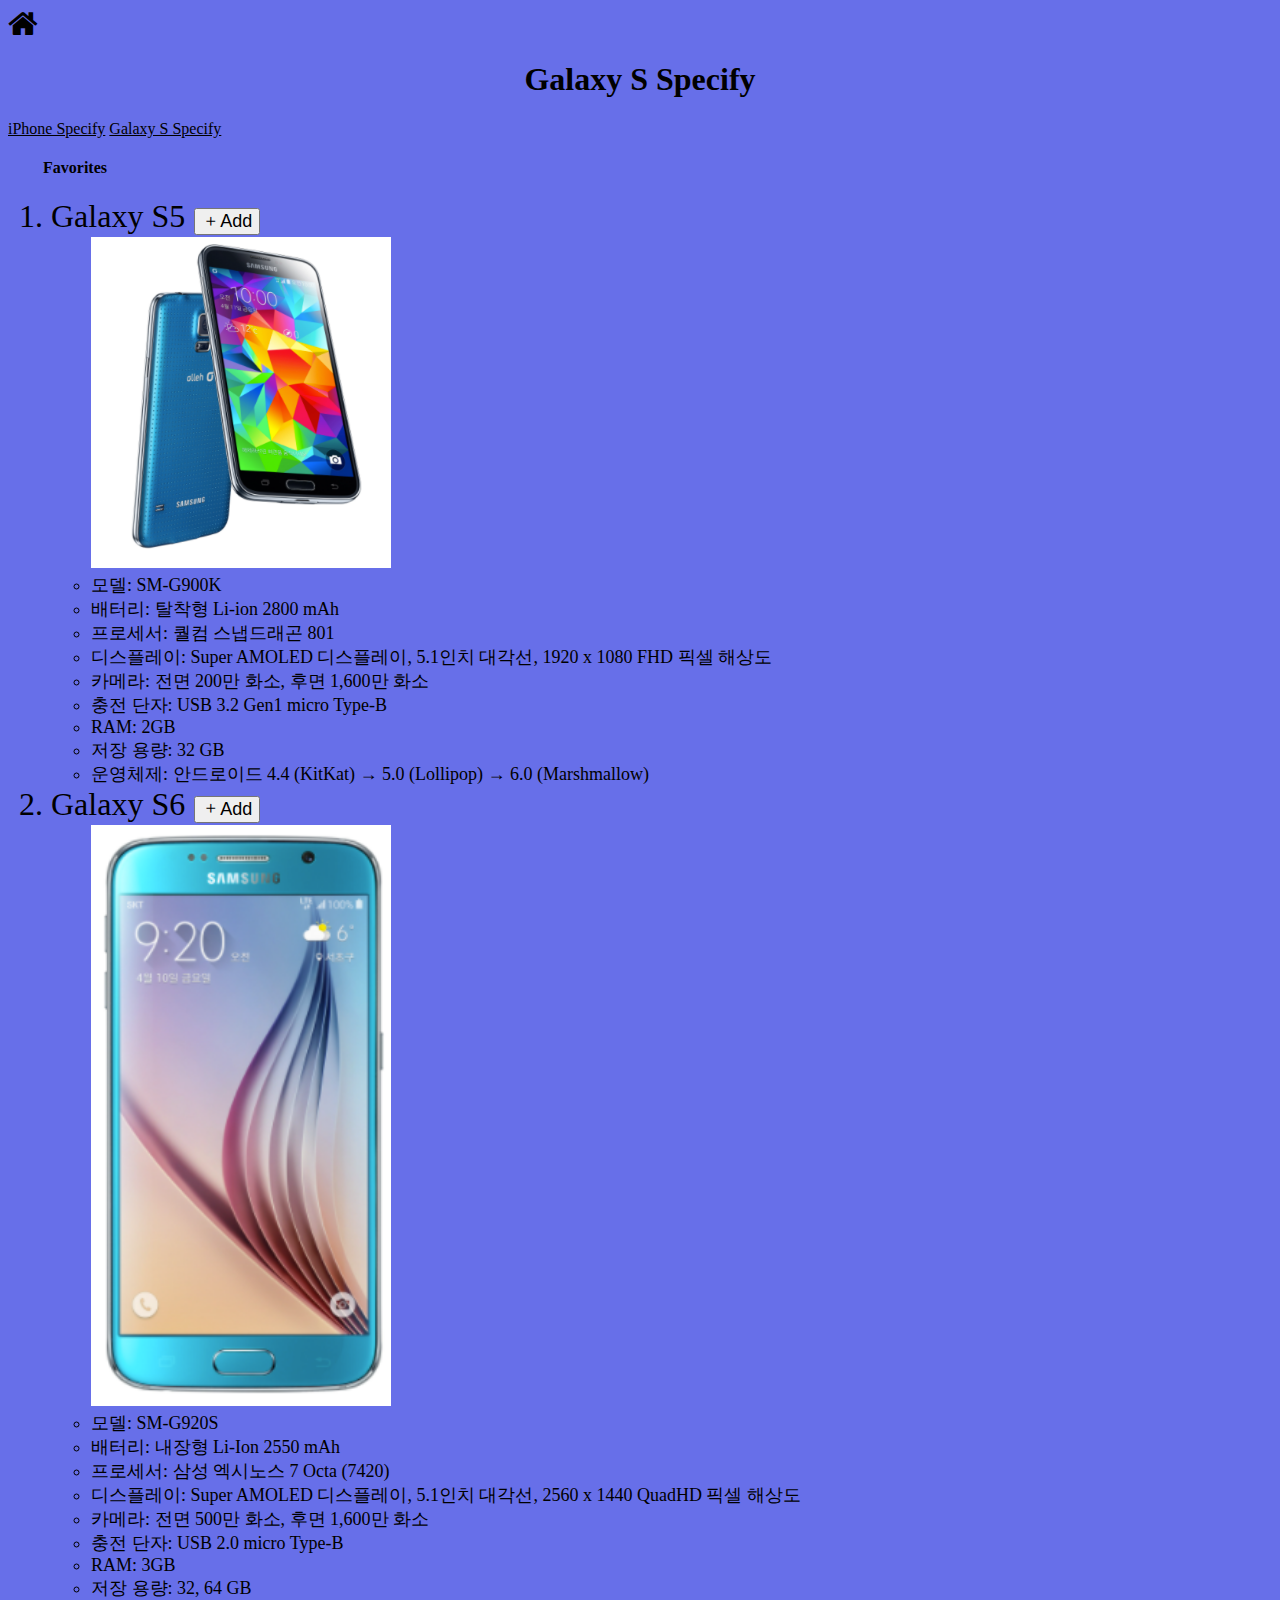
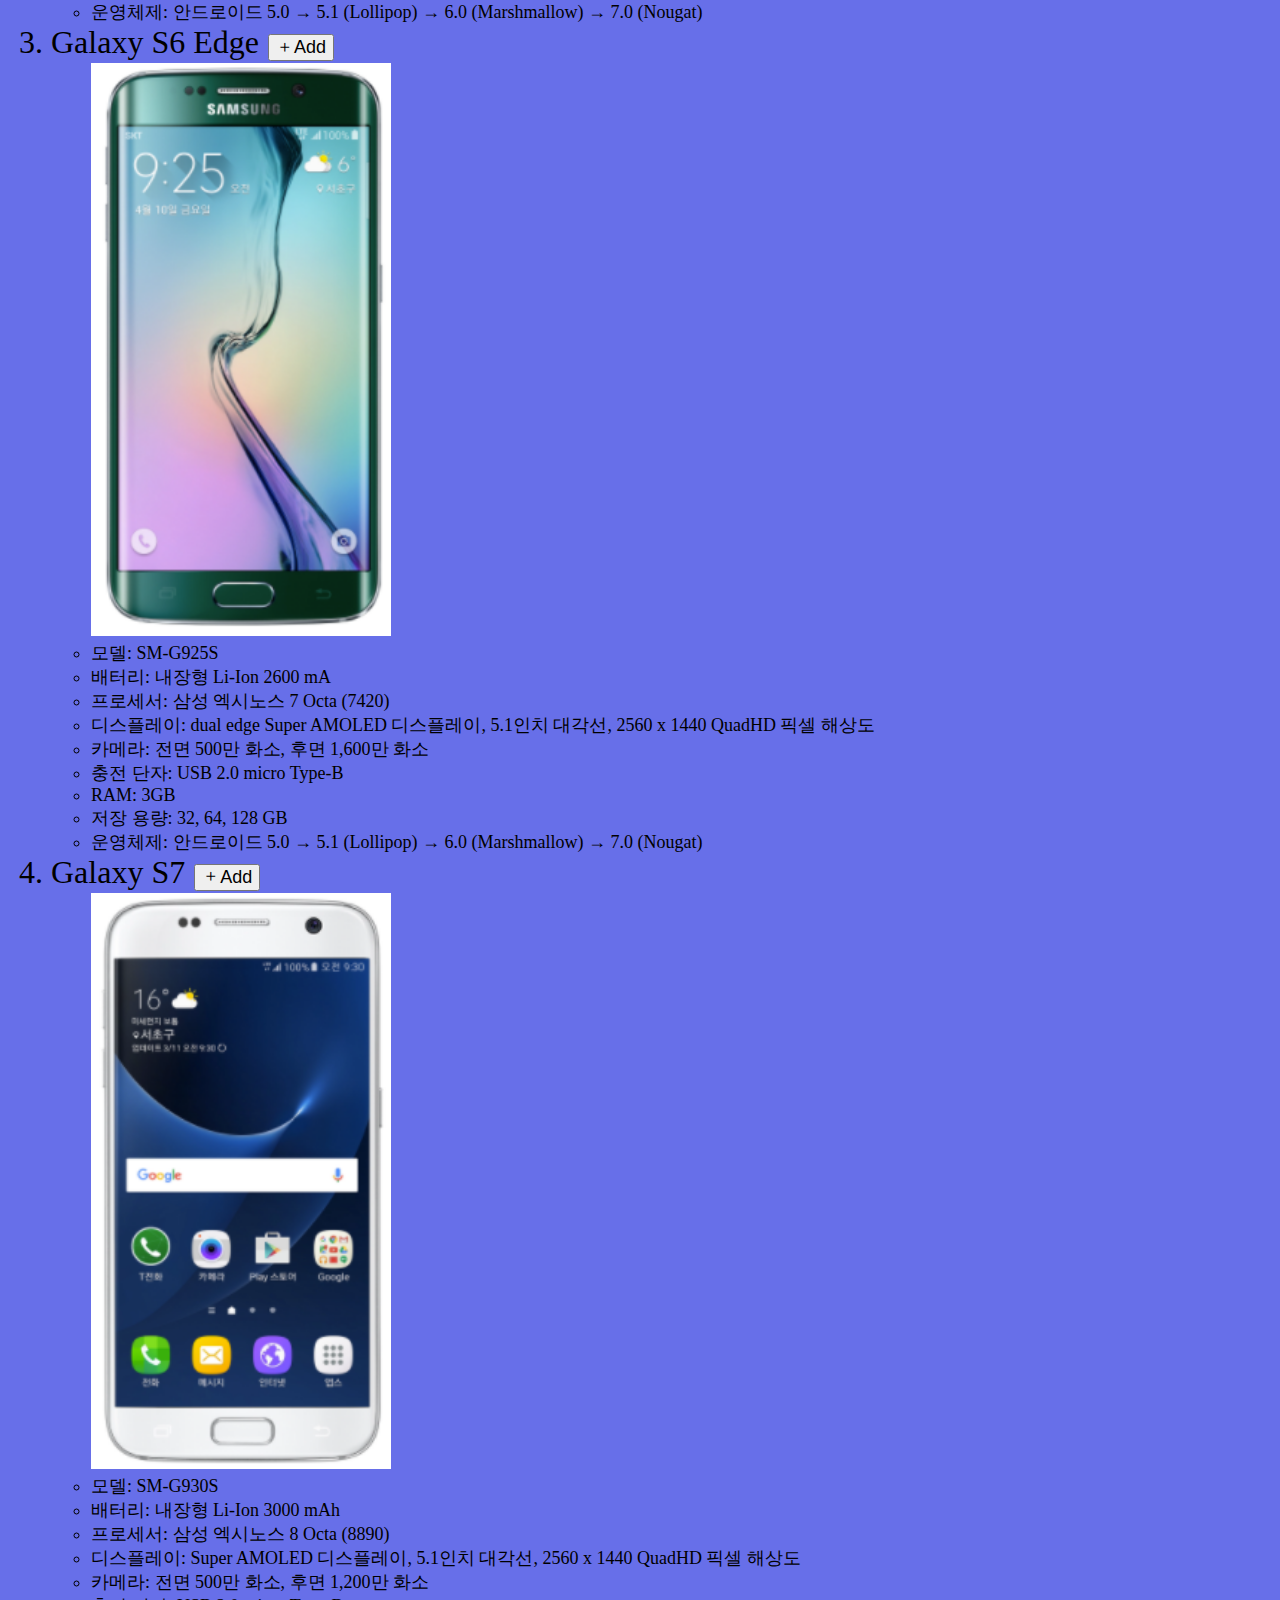
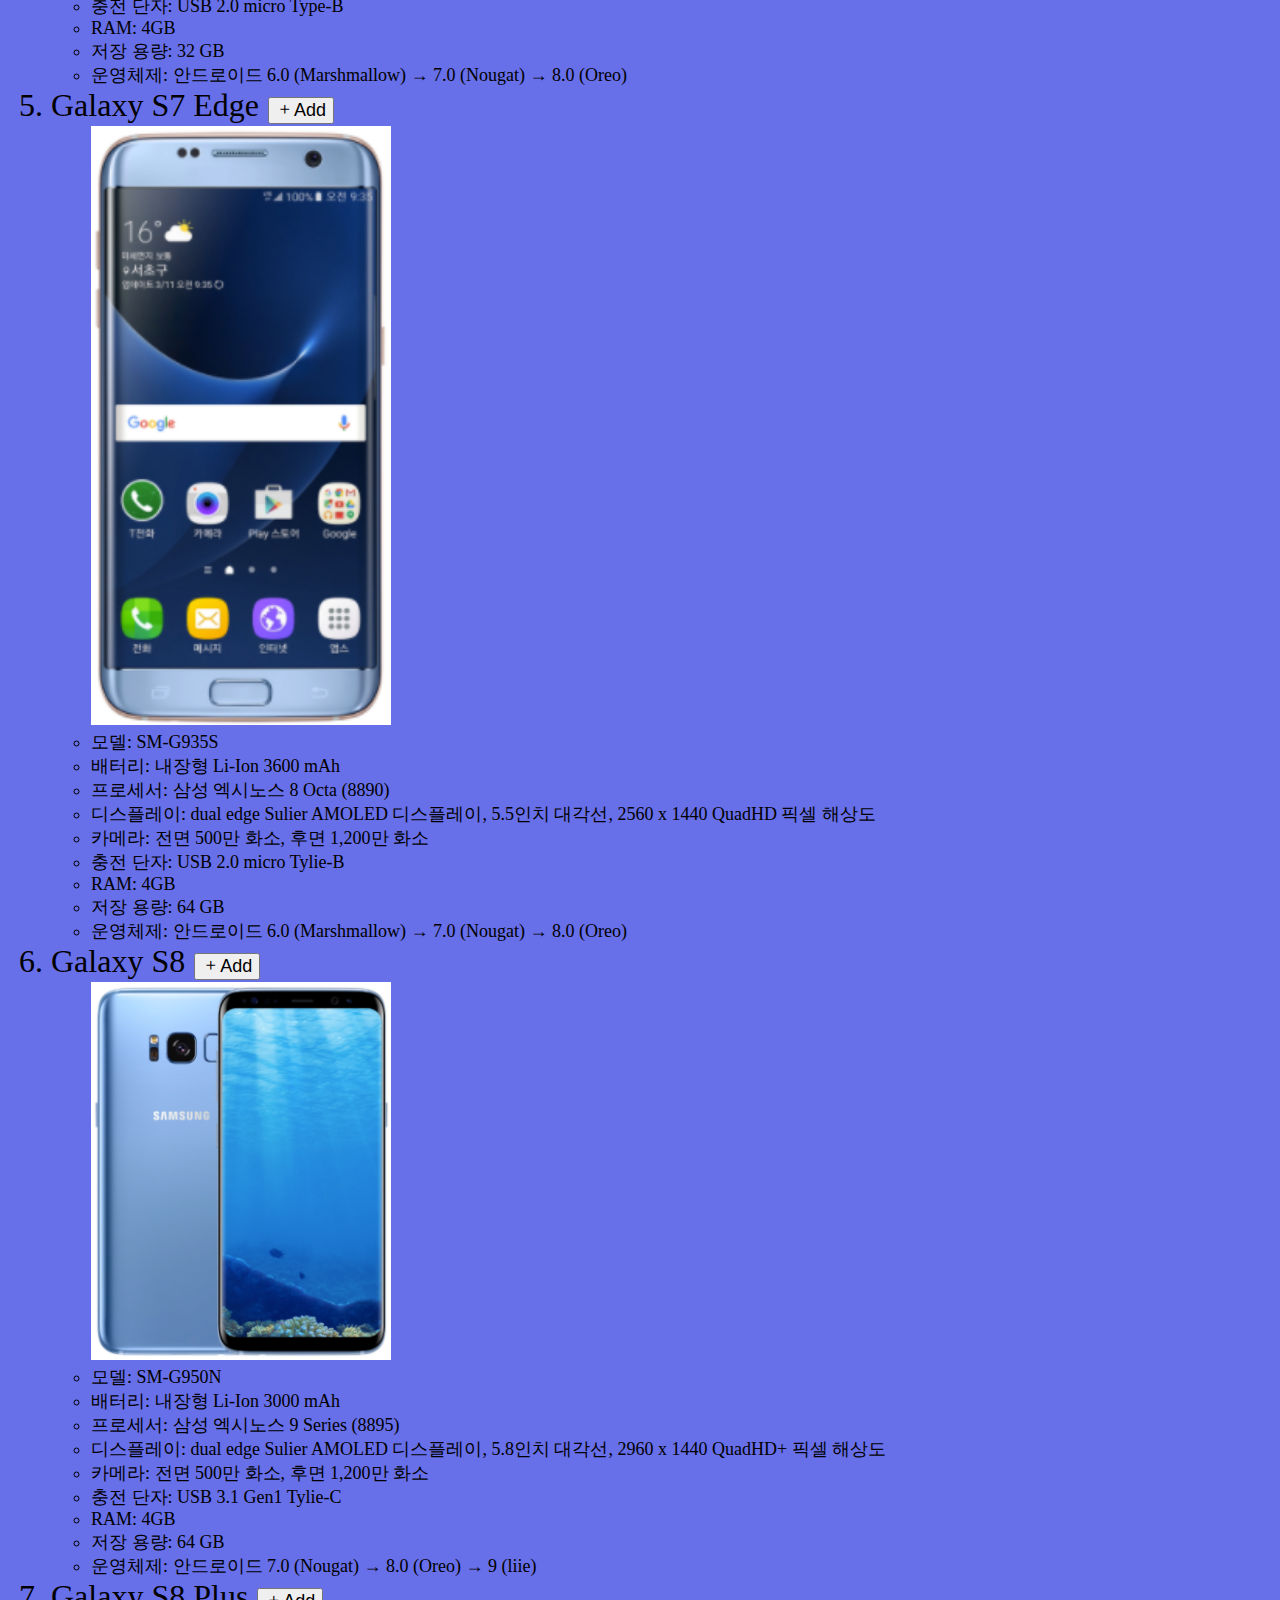
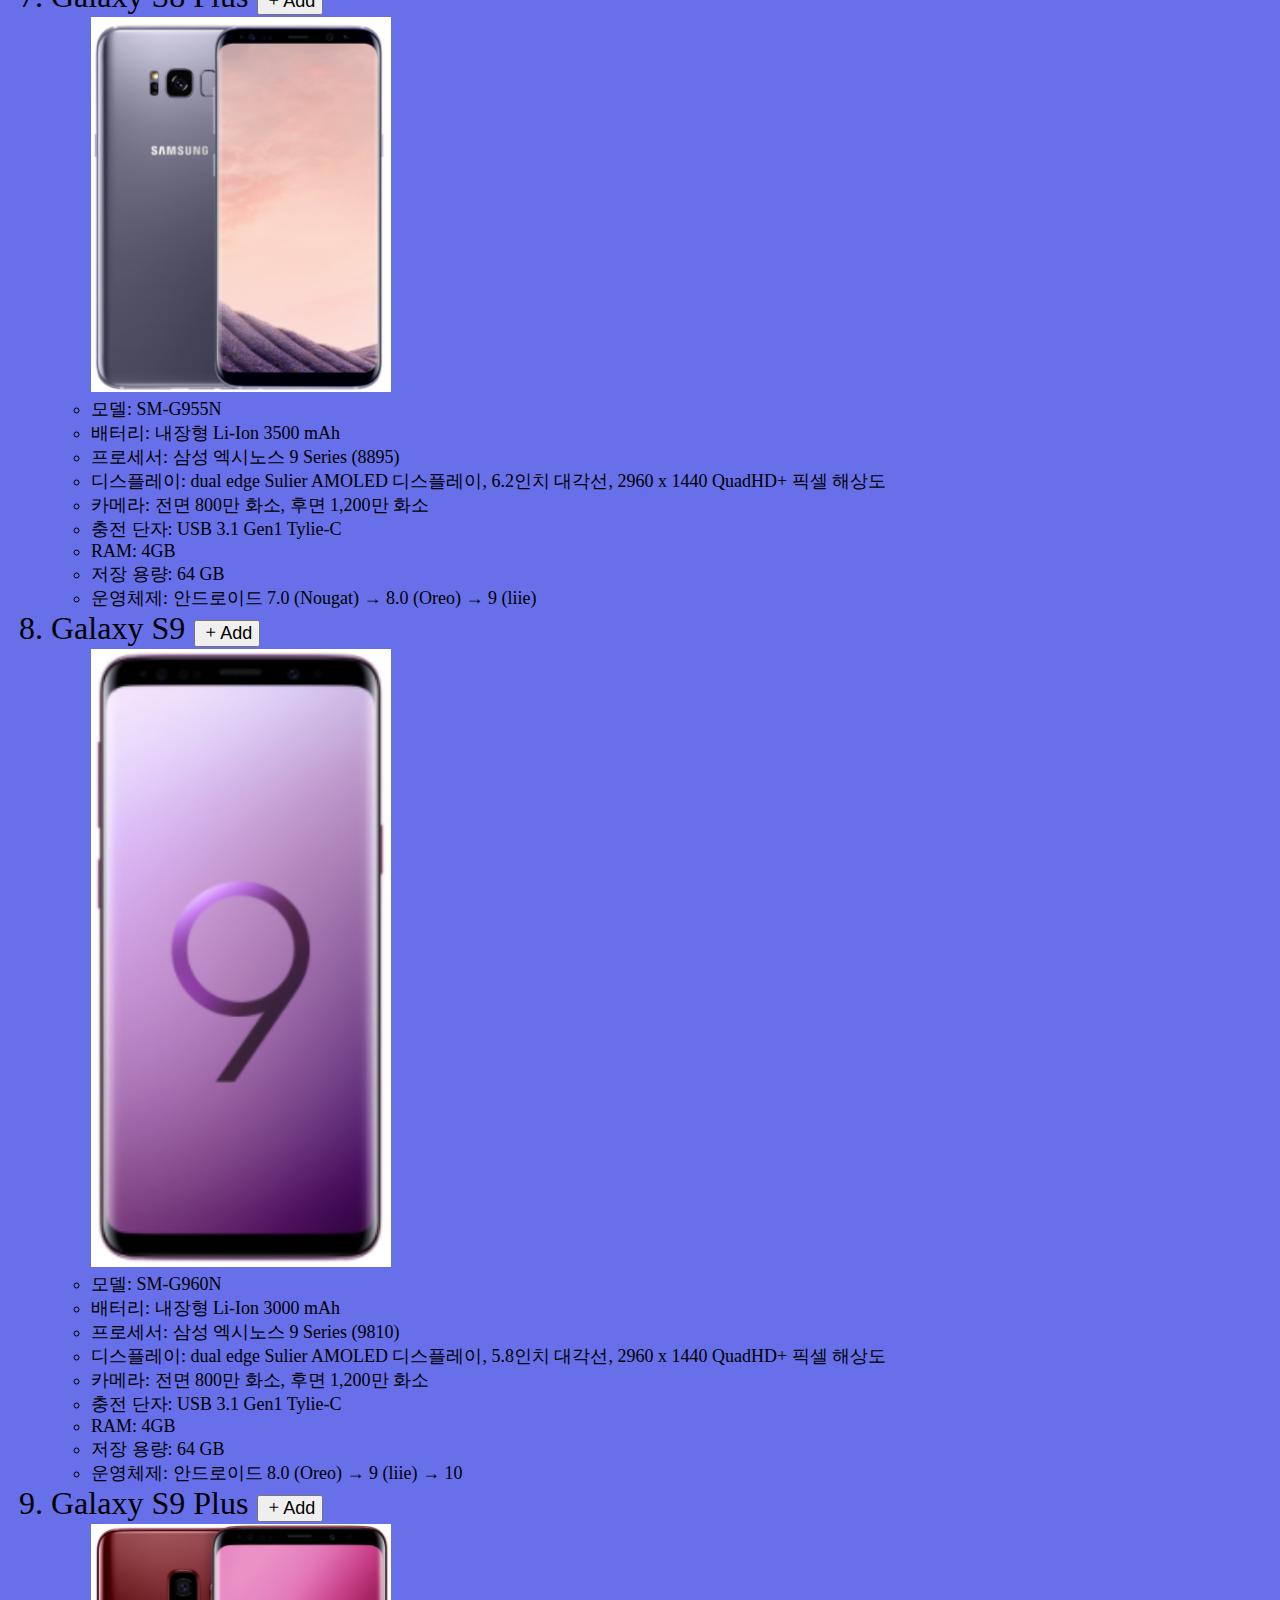
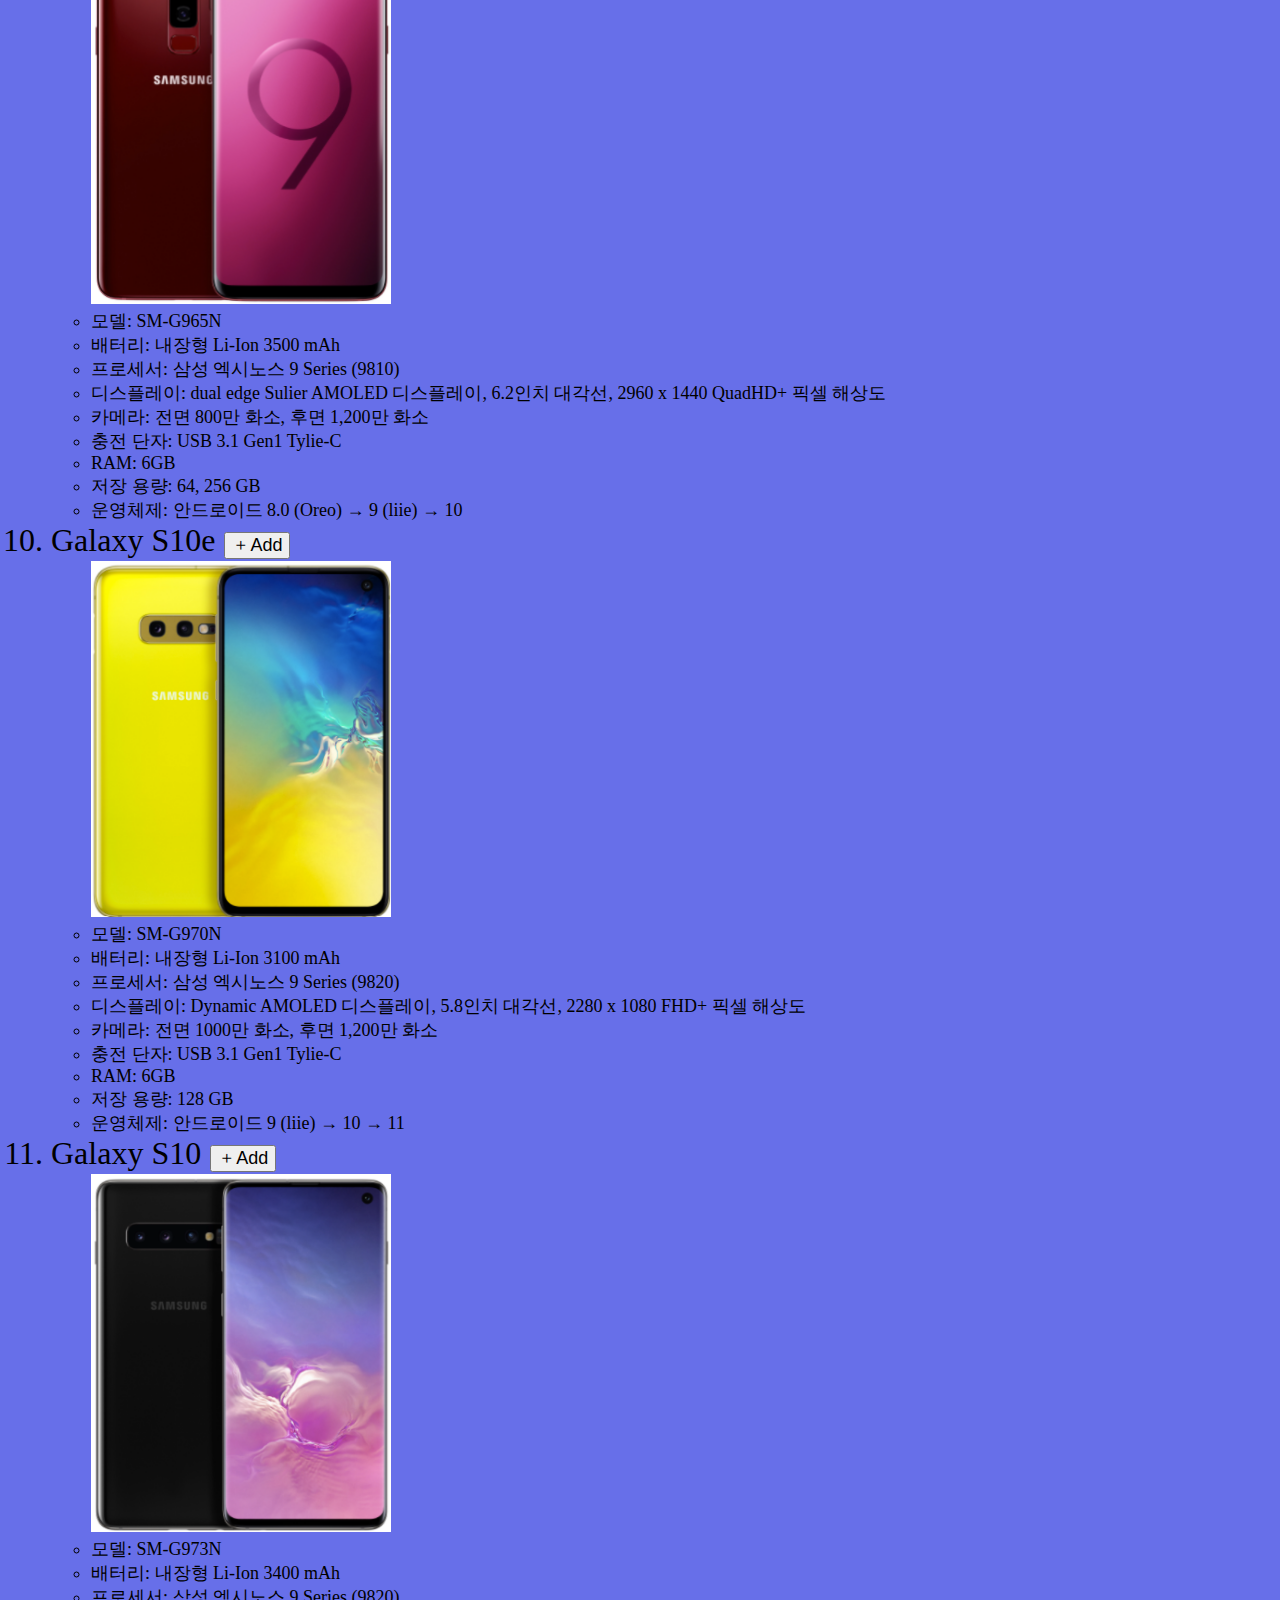
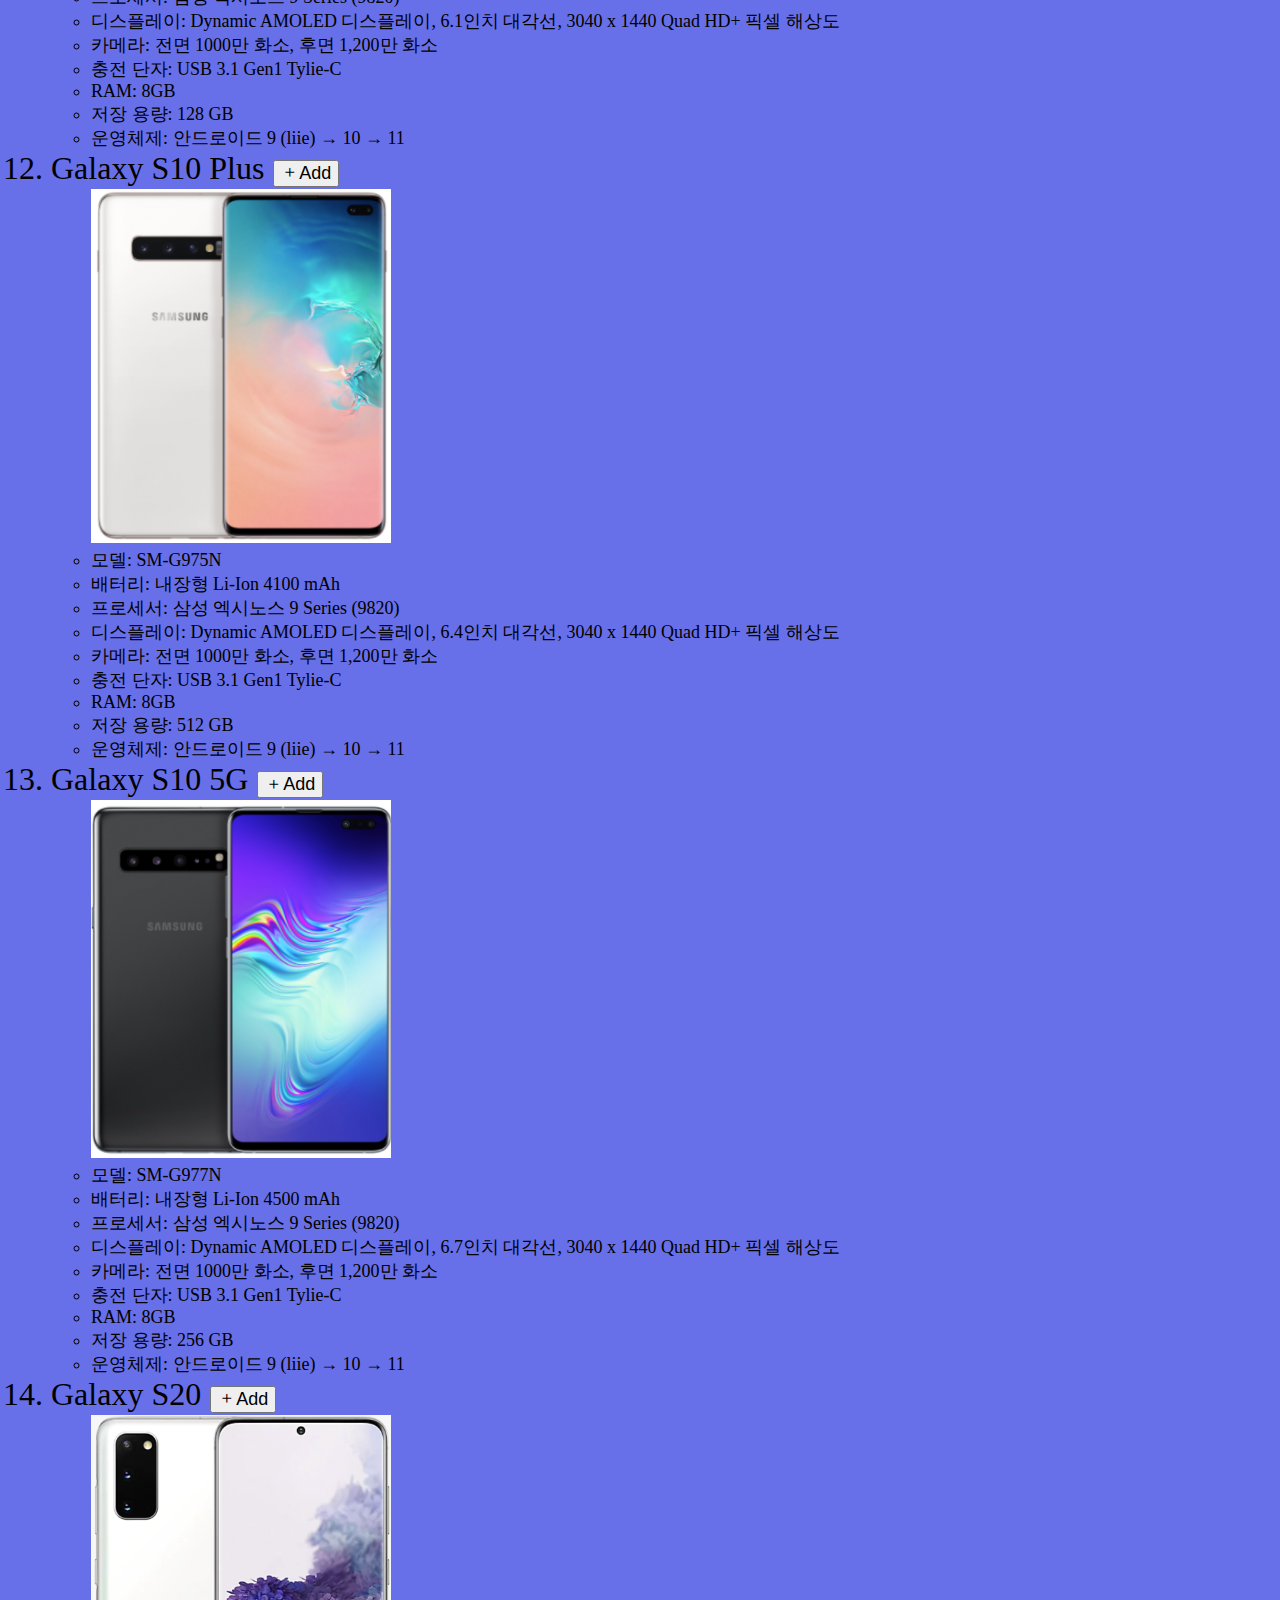
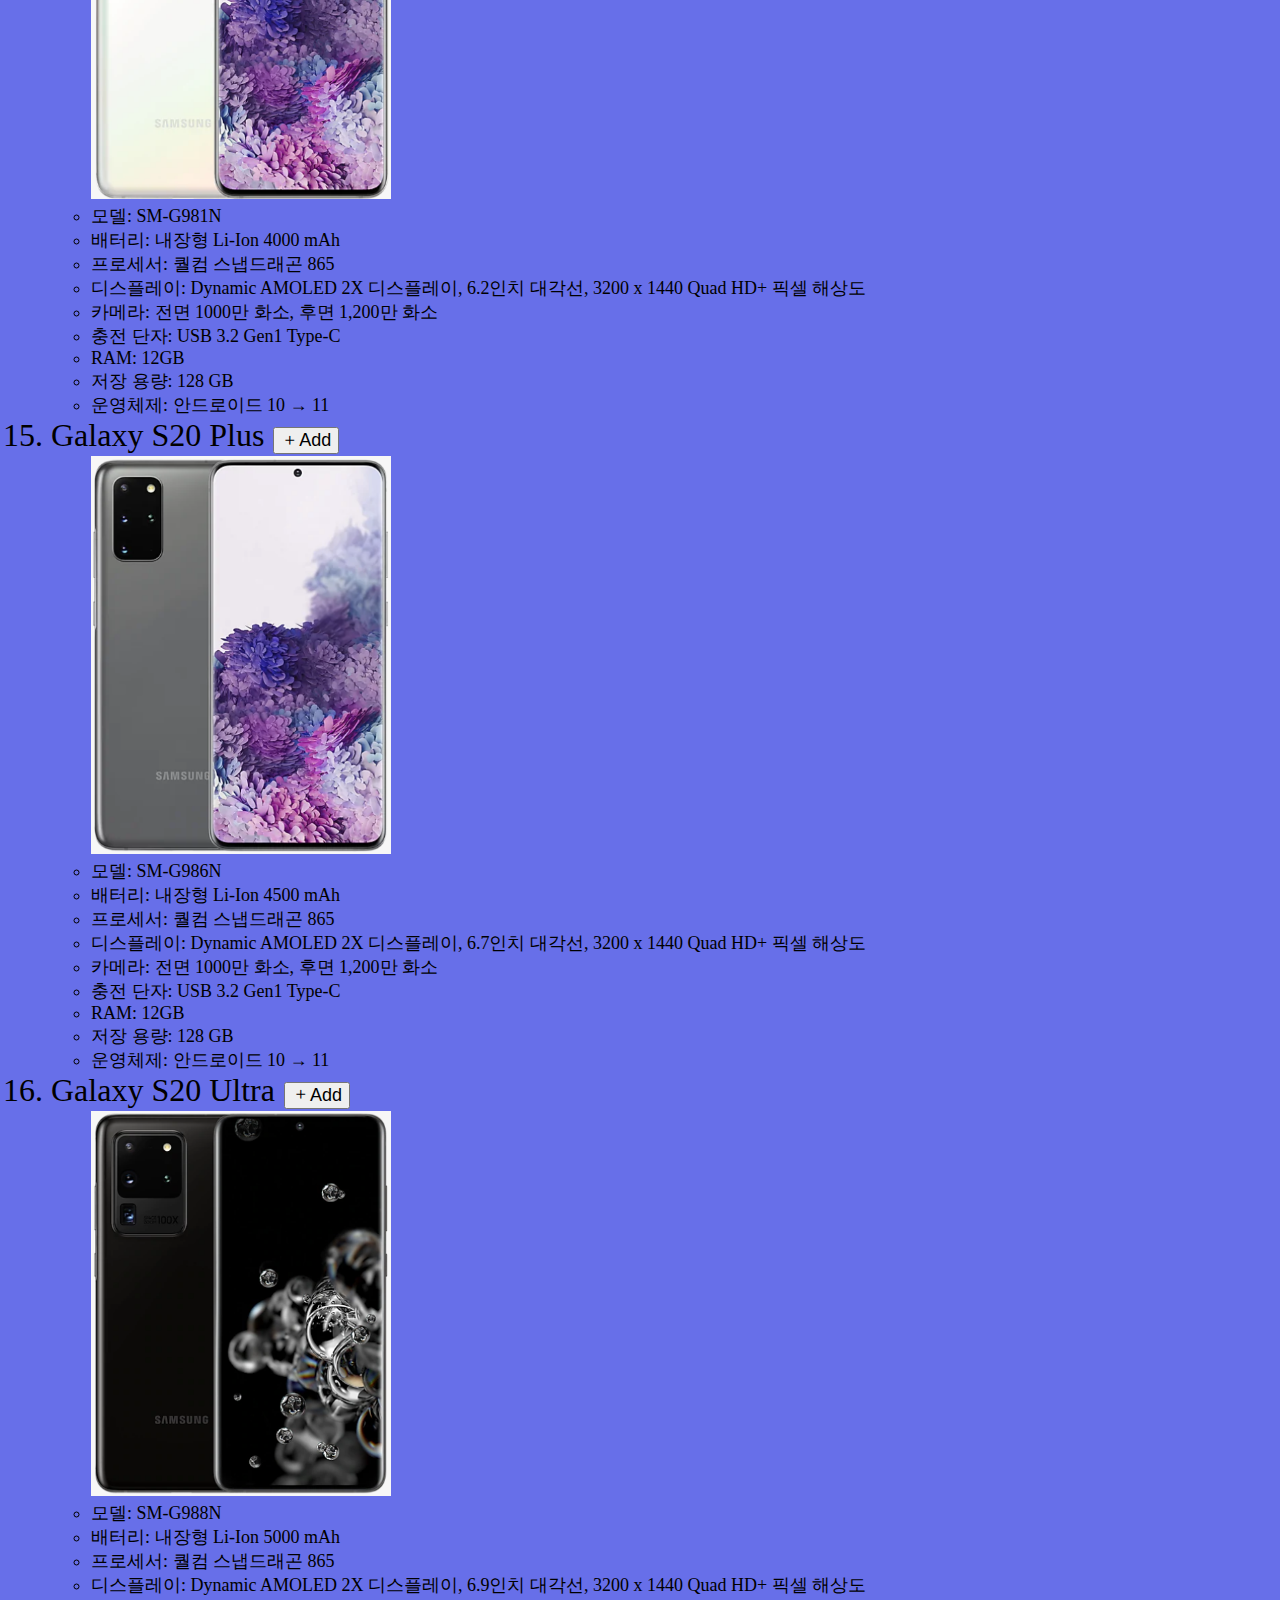
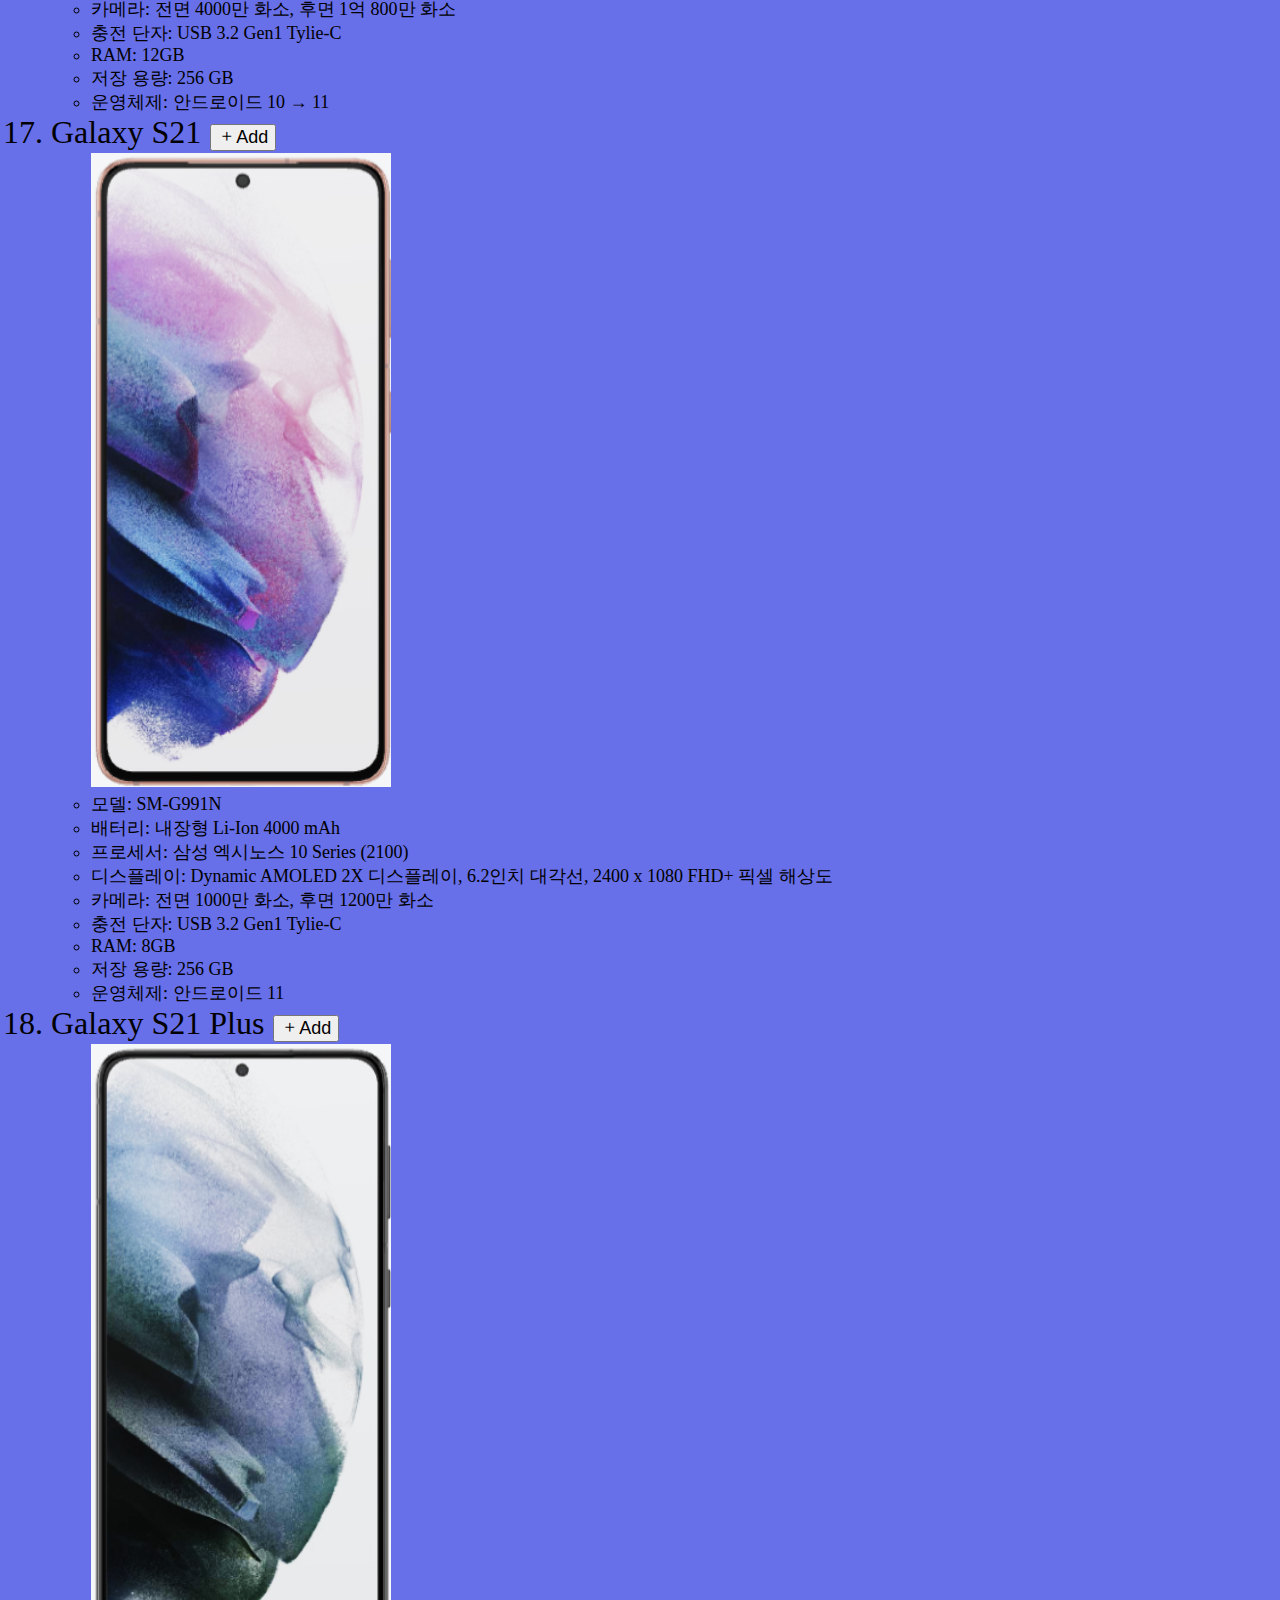
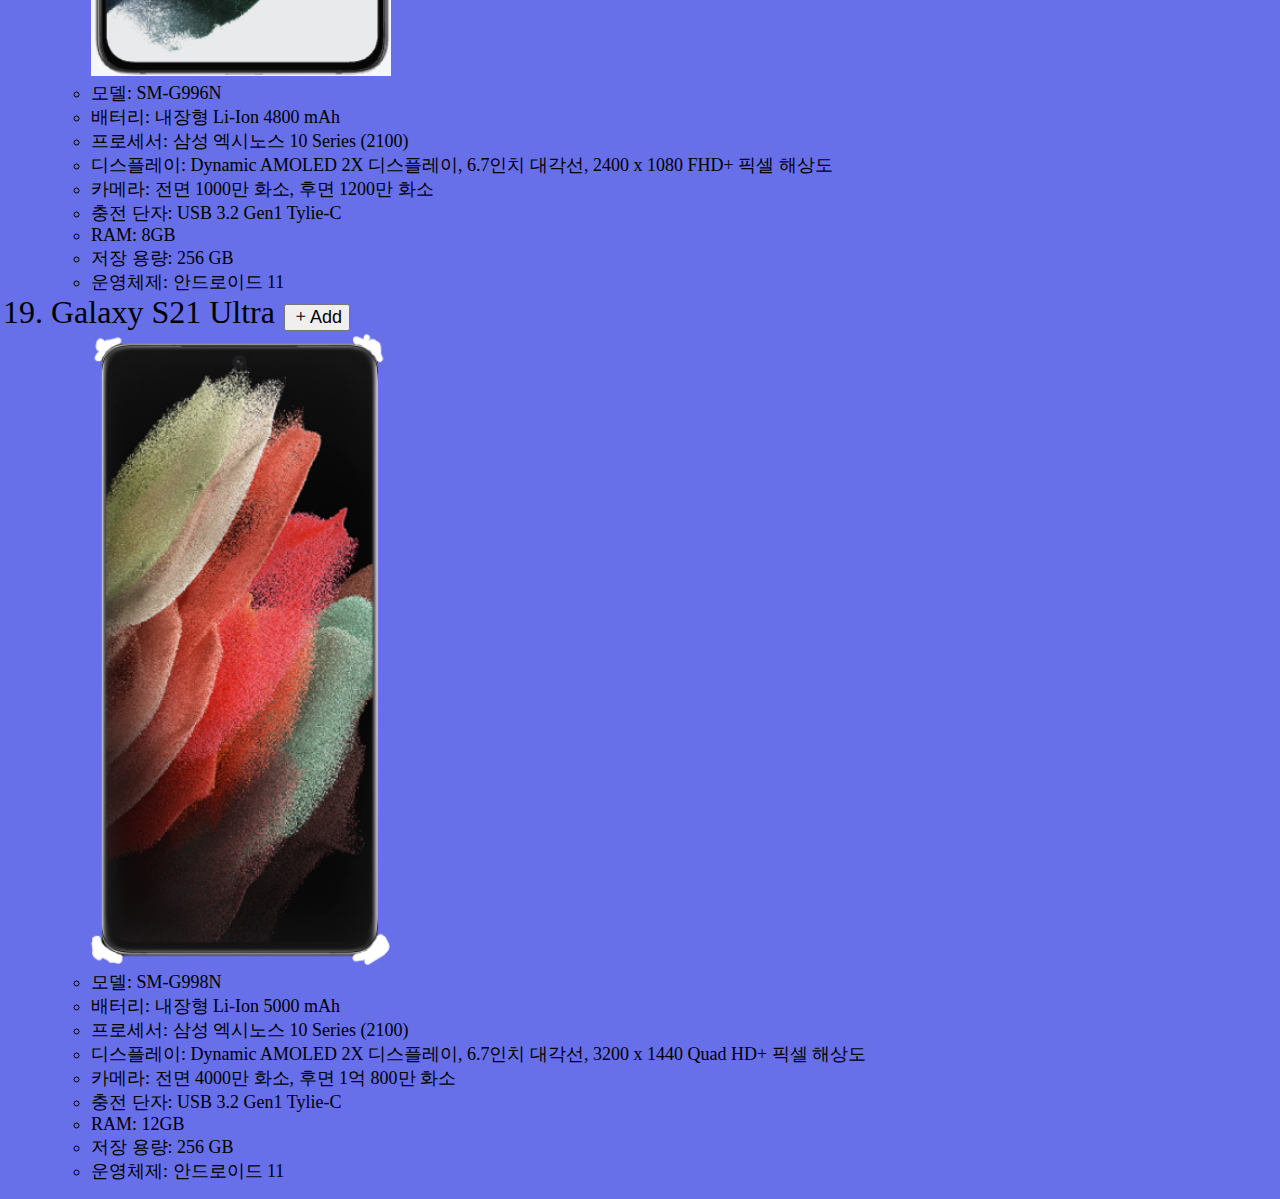
<file: SamsungSpec.html>
<!DOCTYPE html>
<html>
    <head>
        <title>Galaxy S Specify</title>

        <!-- CSS only -->
        <link href="https://cdn.jsdelivr.net/npm/bootstrap@5.0.1/dist/css/bootstrap.min.css" rel="stylesheet" integrity="sha384-+0n0xVW2eSR5OomGNYDnhzAbDsOXxcvSN1TPprVMTNDbiYZCxYbOOl7+AMvyTG2x" crossorigin="anonymous">

        <!-- JavaScript Bundle with Popper -->
        <script src="https://cdn.jsdelivr.net/npm/bootstrap@5.0.1/dist/js/bootstrap.bundle.min.js" integrity="sha384-gtEjrD/SeCtmISkJkNUaaKMoLD0//ElJ19smozuHV6z3Iehds+3Ulb9Bn9Plx0x4" crossorigin="anonymous"></script>

        <link rel="stylesheet" href="https://maxcdn.bootstrapcdn.com/font-awesome/4.7.0/css/font-awesome.min.css">
        
        <link rel="stylesheet" href="https://cdn.jsdelivr.net/npm/bootstrap-icons@1.4.1/font/bootstrap-icons.css">

        <link rel="stylesheet" href="SpecStyle.css">

    </head>

    <body>
        <i class="fa fa-home fa-2x" aria-hidden="true" onclick="location.href='index.html'"></i>

        <h1><strong>Galaxy S Specify</strong></h1>

        <nav class="d-flex flex-row mb-3 justify-content-center">
            <a href="./AppleSpec.html" class="p-2 bd-highlight">iPhone Specify</a>
            <a href="./SamsungSpec.html" class="p-2 bd-highlight">Galaxy S Specify</a>
        </nav>

        <div calss="container">
            <div class="flex-grow-1 bg-light w-80 p-2 mb-3">
                <h4><strong>Favorites</strong></h4>
                <div id="fav-list">
					<div class="fav bg-light p-1 rounded-2 ps-2 d-flex align-items-center">
					</div>
                </div>
            </div>
        </div>

        <div class="spec">
            <ol class="list-group-numbered">
                <li id="galaxys5 " class="list-group-item">
                    Galaxy S5
                    <button type="button" id="GalaxyS5" class="btn btn-primary ms-3 text-nowrap" onClick="get_id(this.id)"><i class="bi bi-plus"></i>Add</button>
                    <ul class="inside">
                        <img src="./Galaxy/GalaxyS5.png" width="300">
                        <li>모델: SM-G900K</li>
                        <li>배터리: 탈착형 Li-ion 2800 mAh</li>
                        <li>프로세서: 퀄컴 스냅드래곤 801</li>
                        <li>디스플레이: Super AMOLED 디스플레이, 5.1인치 대각선, 1920 x 1080 FHD 픽셀 해상도</li>
                        <li>카메라: 전면 200만 화소, 후면 1,600만 화소</li>
                        <li>충전 단자: USB 3.2 Gen1 micro Type-B</li>
                        <li>RAM: 2GB</li>
                        <li>저장 용량: 32 GB</li>
                        <li>운영체제: 안드로이드 4.4 (KitKat) → 5.0 (Lollipop) → 6.0 (Marshmallow)</li>
                    </ul>
                </li>
                <li id="galaxys6" class="list-group-item">
                    Galaxy S6
                    <button type="button" id="GalaxyS6" class="btn btn-primary ms-3 text-nowrap" onClick="get_id(this.id)"><i class="bi bi-plus"></i>Add</button>
                    <ul class="inside">
                        <img src="./Galaxy/GalaxyS6.png" width="300">
                        <li>모델: SM-G920S</li>
                        <li>배터리: 내장형 Li-Ion 2550 mAh</li>
                        <li>프로세서: 삼성 엑시노스 7 Octa (7420)</li>
                        <li>디스플레이: Super AMOLED 디스플레이, 5.1인치 대각선, 2560 x 1440 QuadHD 픽셀 해상도</li>
                        <li>카메라: 전면 500만 화소, 후면 1,600만 화소</li>
                        <li>충전 단자: USB 2.0 micro Type-B</li>
                        <li>RAM: 3GB</li>
                        <li>저장 용량: 32, 64 GB</li>
                        <li>운영체제: 안드로이드 5.0 → 5.1 (Lollipop) → 6.0 (Marshmallow) → 7.0 (Nougat)</li>
                    </ul>
                </li>
                <li id="galaxys6edge" class="list-group-item">
                    Galaxy S6 Edge
                    <button type="button" id="GalaxyS6Edge" class="btn btn-primary ms-3 text-nowrap" onClick="get_id(this.id)"><i class="bi bi-plus"></i>Add</button>
                    <ul class="inside">
                        <img src="./Galaxy/GalaxyS6Edge.png" width="300">
                        <li>모델: SM-G925S</li>
                        <li>배터리: 내장형 Li-Ion 2600 mA</li>
                        <li>프로세서: 삼성 엑시노스 7 Octa (7420)</li>
                        <li>디스플레이: dual edge Super AMOLED 디스플레이, 5.1인치 대각선, 2560 x 1440 QuadHD 픽셀 해상도</li>
                        <li>카메라: 전면 500만 화소, 후면 1,600만 화소</li>
                        <li>충전 단자: USB 2.0 micro Type-B</li>
                        <li>RAM: 3GB</li>
                        <li>저장 용량: 32, 64, 128 GB</li>
                        <li>운영체제: 안드로이드 5.0 → 5.1 (Lollipop) → 6.0 (Marshmallow) → 7.0 (Nougat)</li>
                    </ul>
                </li>
                <li id="galaxys7" class="list-group-item">
                    Galaxy S7
                    <button type="button" id="GalaxyS7" class="btn btn-primary ms-3 text-nowrap" onClick="get_id(this.id)"><i class="bi bi-plus"></i>Add</button>
                    <ul class="inside">
                        <img src="./Galaxy/GalaxyS7.png" width="300">
                        <li>모델: SM-G930S</li>
                        <li>배터리: 내장형 Li-Ion 3000 mAh</li>
                        <li>프로세서: 삼성 엑시노스 8 Octa (8890)</li>
                        <li>디스플레이: Super AMOLED 디스플레이, 5.1인치 대각선, 2560 x 1440 QuadHD 픽셀 해상도</li>
                        <li>카메라: 전면 500만 화소, 후면 1,200만 화소</li>
                        <li>충전 단자: USB 2.0 micro Type-B</li>
                        <li>RAM: 4GB</li>
                        <li>저장 용량: 32 GB</li>
                        <li>운영체제: 안드로이드 6.0 (Marshmallow) → 7.0 (Nougat) → 8.0 (Oreo)</li>
                    </ul>
                </li>
                <li id="galaxys7edge" class="list-group-item">
                    Galaxy S7 Edge
                    <button type="button" id="GalaxyS7Edge" class="btn btn-primary ms-3 text-nowrap" onClick="get_id(this.id)"><i class="bi bi-plus"></i>Add</button>
                    <ul class="inside">
                        <img src="./Galaxy/GalaxyS7Edge.png" width="300">
                        <li>모델: SM-G935S</li>
                        <li>배터리: 내장형 Li-Ion 3600 mAh</li>
                        <li>프로세서: 삼성 엑시노스 8 Octa (8890)</li>
                        <li>디스플레이: dual edge Sulier AMOLED 디스플레이, 5.5인치 대각선, 2560 x 1440 QuadHD 픽셀 해상도</li>
                        <li>카메라: 전면 500만 화소, 후면 1,200만 화소</li>
                        <li>충전 단자: USB 2.0 micro Tylie-B</li>
                        <li>RAM: 4GB</li>
                        <li>저장 용량: 64 GB</li>
                        <li>운영체제: 안드로이드 6.0 (Marshmallow) → 7.0 (Nougat) → 8.0 (Oreo)</li>
                    </ul>
                </li>
                <li id="galaxys8" class="list-group-item">
                    Galaxy S8
                    <button type="button" id="GalaxyS8" class="btn btn-primary ms-3 text-nowrap" onClick="get_id(this.id)"><i class="bi bi-plus"></i>Add</button>
                    <ul class="inside">
                        <img src="./Galaxy/GalaxyS8.png" width="300">
                        <li>모델: SM-G950N</li>
                        <li>배터리: 내장형 Li-Ion 3000 mAh</li>
                        <li>프로세서: 삼성 엑시노스 9 Series (8895)</li>
                        <li>디스플레이: dual edge Sulier AMOLED 디스플레이, 5.8인치 대각선, 2960 x 1440 QuadHD+ 픽셀 해상도</li>
                        <li>카메라: 전면 500만 화소, 후면 1,200만 화소</li>
                        <li>충전 단자: USB 3.1 Gen1 Tylie-C</li>
                        <li>RAM: 4GB</li>
                        <li>저장 용량: 64 GB</li>
                        <li>운영체제: 안드로이드 7.0 (Nougat) → 8.0 (Oreo) → 9 (liie)</li>
                    </ul>
                </li>
                <li id="galaxys8+" class="list-group-item">
                    Galaxy S8 Plus
                    <button type="button" id="GalaxyS8+" class="btn btn-primary ms-3 text-nowrap" onClick="get_id(this.id)"><i class="bi bi-plus"></i>Add</button>
                    <ul class="inside">
                        <img src="./Galaxy/GalaxyS8+.png" width="300">
                        <li>모델: SM-G955N</li>
                        <li>배터리: 내장형 Li-Ion 3500 mAh</li>
                        <li>프로세서: 삼성 엑시노스 9 Series (8895)</li>
                        <li>디스플레이: dual edge Sulier AMOLED 디스플레이, 6.2인치 대각선, 2960 x 1440 QuadHD+ 픽셀 해상도</li>
                        <li>카메라: 전면 800만 화소, 후면 1,200만 화소</li>
                        <li>충전 단자: USB 3.1 Gen1 Tylie-C</li>
                        <li>RAM: 4GB</li>
                        <li>저장 용량: 64 GB</li>
                        <li>운영체제: 안드로이드 7.0 (Nougat) → 8.0 (Oreo) → 9 (liie)</li>
                    </ul>
                </li>
                <li id="galaxys9" class="list-group-item">
                    Galaxy S9
                    <button type="button" id="GalaxyS9" class="btn btn-primary ms-3 text-nowrap" onClick="get_id(this.id)"><i class="bi bi-plus"></i>Add</button>
                    <ul class="inside">
                        <img src="./Galaxy/GalaxyS9.png" width="300">
                        <li>모델: SM-G960N</li>
                        <li>배터리: 내장형 Li-Ion 3000 mAh</li>
                        <li>프로세서: 삼성 엑시노스 9 Series (9810)</li>
                        <li>디스플레이: dual edge Sulier AMOLED 디스플레이, 5.8인치 대각선, 2960 x 1440 QuadHD+ 픽셀 해상도</li>
                        <li>카메라: 전면 800만 화소, 후면 1,200만 화소</li>
                        <li>충전 단자: USB 3.1 Gen1 Tylie-C</li>
                        <li>RAM: 4GB</li>
                        <li>저장 용량: 64 GB</li>
                        <li>운영체제: 안드로이드 8.0 (Oreo) → 9 (liie) → 10</li>
                    </ul>
                </li>
                <li id="galaxys9+" class="list-group-item">
                    Galaxy S9 Plus
                    <button type="button" id="GalaxyS9+" class="btn btn-primary ms-3 text-nowrap" onClick="get_id(this.id)"><i class="bi bi-plus"></i>Add</button>
                    <ul class="inside">
                        <img src="./Galaxy/GalaxyS9+.png" width="300">
                        <li>모델: SM-G965N</li>
                        <li>배터리: 내장형 Li-Ion 3500 mAh</li>
                        <li>프로세서: 삼성 엑시노스 9 Series (9810)</li>
                        <li>디스플레이: dual edge Sulier AMOLED 디스플레이, 6.2인치 대각선, 2960 x 1440 QuadHD+ 픽셀 해상도</li>
                        <li>카메라: 전면 800만 화소, 후면 1,200만 화소</li>
                        <li>충전 단자: USB 3.1 Gen1 Tylie-C</li>
                        <li>RAM: 6GB</li>
                        <li>저장 용량: 64, 256 GB</li>
                        <li>운영체제: 안드로이드 8.0 (Oreo) → 9 (liie) → 10</li>
                    </ul>
                </li>
                <li id="galaxys10e" class="list-group-item">
                    Galaxy S10e
                    <button type="button" id="GalaxyS10e" class="btn btn-primary ms-3 text-nowrap" onClick="get_id(this.id)"><i class="bi bi-plus"></i>Add</button>
                    <ul class="inside">
                        <img src="./Galaxy/GalaxyS10e.png" width="300">
                        <li>모델: SM-G970N</li>
                        <li>배터리: 내장형 Li-Ion 3100 mAh</li>
                        <li>프로세서: 삼성 엑시노스 9 Series (9820)</li>
                        <li>디스플레이: Dynamic AMOLED 디스플레이, 5.8인치 대각선, 2280 x 1080 FHD+ 픽셀 해상도</li>
                        <li>카메라: 전면 1000만 화소, 후면 1,200만 화소</li>
                        <li>충전 단자: USB 3.1 Gen1 Tylie-C</li>
                        <li>RAM: 6GB</li>
                        <li>저장 용량: 128 GB</li>
                        <li>운영체제: 안드로이드 9 (liie) → 10 → 11</li>
                    </ul>
                </li>
                <li id="galaxys10" class="list-group-item">
                    Galaxy S10
                    <button type="button" id="GalaxyS10" class="btn btn-primary ms-3 text-nowrap" onClick="get_id(this.id)"><i class="bi bi-plus"></i>Add</button>
                    <ul class="inside">
                        <img src="./Galaxy/GalaxyS10.png" width="300">
                        <li>모델: SM-G973N</li>
                        <li>배터리: 내장형 Li-Ion 3400 mAh</li>
                        <li>프로세서: 삼성 엑시노스 9 Series (9820)</li>
                        <li>디스플레이: Dynamic AMOLED 디스플레이, 6.1인치 대각선, 3040 x 1440 Quad HD+ 픽셀 해상도</li>
                        <li>카메라: 전면 1000만 화소, 후면 1,200만 화소</li>
                        <li>충전 단자: USB 3.1 Gen1 Tylie-C</li>
                        <li>RAM: 8GB</li>
                        <li>저장 용량: 128 GB</li>
                        <li>운영체제: 안드로이드 9 (liie) → 10 → 11</li>
                    </ul>
                </li>
                <li id="galaxys10+" class="list-group-item">
                    Galaxy S10 Plus
                    <button type="button" id="GalaxyS10+" class="btn btn-primary ms-3 text-nowrap" onClick="get_id(this.id)"><i class="bi bi-plus"></i>Add</button>
                    <ul class="inside">
                        <img src="./Galaxy/GalaxyS10+.png" width="300">
                        <li>모델: SM-G975N</li>
                        <li>배터리: 내장형 Li-Ion 4100 mAh</li>
                        <li>프로세서: 삼성 엑시노스 9 Series (9820)</li>
                        <li>디스플레이: Dynamic AMOLED 디스플레이, 6.4인치 대각선, 3040 x 1440 Quad HD+ 픽셀 해상도</li>
                        <li>카메라: 전면 1000만 화소, 후면 1,200만 화소</li>
                        <li>충전 단자: USB 3.1 Gen1 Tylie-C</li>
                        <li>RAM: 8GB</li>
                        <li>저장 용량: 512 GB</li>
                        <li>운영체제: 안드로이드 9 (liie) → 10 → 11</li>
                    </ul>
                </li>
                <li id="galaxys105g" class="list-group-item">
                    Galaxy S10 5G
                    <button type="button" id="GalaxyS105G" class="btn btn-primary ms-3 text-nowrap" onClick="get_id(this.id)"><i class="bi bi-plus"></i>Add</button>
                    <ul class="inside">
                        <img src="./Galaxy/GalaxyS105G.png" width="300">
                        <li>모델: SM-G977N</li>
                        <li>배터리: 내장형 Li-Ion 4500 mAh</li>
                        <li>프로세서: 삼성 엑시노스 9 Series (9820)</li>
                        <li>디스플레이: Dynamic AMOLED 디스플레이, 6.7인치 대각선, 3040 x 1440 Quad HD+ 픽셀 해상도</li>
                        <li>카메라: 전면 1000만 화소, 후면 1,200만 화소</li>
                        <li>충전 단자: USB 3.1 Gen1 Tylie-C</li>
                        <li>RAM: 8GB</li>
                        <li>저장 용량: 256 GB</li>
                        <li>운영체제: 안드로이드 9 (liie) → 10 → 11</li>
                    </ul>
                </li>
                <li id="galaxys20" class="list-group-item">
                    Galaxy S20
                    <button type="button" id="GalaxyS20" class="btn btn-primary ms-3 text-nowrap" onClick="get_id(this.id)"><i class="bi bi-plus"></i>Add</button>
                    <ul class="inside">
                        <img src="./Galaxy/GalaxyS20.png" width="300">
                        <li>모델: SM-G981N</li>
                        <li>배터리: 내장형 Li-Ion 4000 mAh</li>
                        <li>프로세서: 퀄컴 스냅드래곤 865</li>
                        <li>디스플레이: Dynamic AMOLED 2X 디스플레이, 6.2인치 대각선, 3200 x 1440 Quad HD+ 픽셀 해상도</li>
                        <li>카메라: 전면 1000만 화소, 후면 1,200만 화소</li>
                        <li>충전 단자: USB 3.2 Gen1 Type-C</li>
                        <li>RAM: 12GB</li>
                        <li>저장 용량: 128 GB</li>
                        <li>운영체제: 안드로이드 10 → 11</li>
                    </ul>
                </li>
                <li id="galaxys20+" class="list-group-item">
                    Galaxy S20 Plus
                    <button type="button" id="GalaxyS20+" class="btn btn-primary ms-3 text-nowrap" onClick="get_id(this.id)"><i class="bi bi-plus"></i>Add</button>
                    <ul class="inside">
                        <img src="./Galaxy/GalaxyS20+.png" width="300">
                        <li>모델: SM-G986N</li>
                        <li>배터리: 내장형 Li-Ion 4500 mAh</li>
                        <li>프로세서: 퀄컴 스냅드래곤 865</li>
                        <li>디스플레이: Dynamic AMOLED 2X 디스플레이, 6.7인치 대각선, 3200 x 1440 Quad HD+ 픽셀 해상도</li>
                        <li>카메라: 전면 1000만 화소, 후면 1,200만 화소</li>
                        <li>충전 단자: USB 3.2 Gen1 Type-C</li>
                        <li>RAM: 12GB</li>
                        <li>저장 용량: 128 GB</li>
                        <li>운영체제: 안드로이드 10 → 11</li>
                    </ul>
                </li>
                <li id="galaxys20ultra" class="list-group-item">
                    Galaxy S20 Ultra
                    <button type="button" id="GalaxyS20Ultra" class="btn btn-primary ms-3 text-nowrap" onClick="get_id(this.id)"><i class="bi bi-plus"></i>Add</button>
                    <ul class="inside">
                        <img src="./Galaxy/GalaxyS20Ultra.png" width="300">
                        <li>모델: SM-G988N</li>
                        <li>배터리: 내장형 Li-Ion 5000 mAh</li>
                        <li>프로세서: 퀄컴 스냅드래곤 865</li>
                        <li>디스플레이: Dynamic AMOLED 2X 디스플레이, 6.9인치 대각선, 3200 x 1440 Quad HD+ 픽셀 해상도</li>
                        <li>카메라: 전면 4000만 화소, 후면 1억 800만 화소</li>
                        <li>충전 단자: USB 3.2 Gen1 Tylie-C</li>
                        <li>RAM: 12GB</li>
                        <li>저장 용량: 256 GB</li>
                        <li>운영체제: 안드로이드 10 → 11</li>
                    </ul class="inside">
                </li>
                <li id="galaxys21" class="list-group-item">
                    Galaxy S21
                    <button type="button" id="GalaxyS21" class="btn btn-primary ms-3 text-nowrap" onClick="get_id(this.id)"><i class="bi bi-plus"></i>Add</button>
                    <ul class="inside">
                        <img src="./Galaxy/GalaxyS21.png" width="300">
                        <li>모델: SM-G991N</li>
                        <li>배터리: 내장형 Li-Ion 4000 mAh</li>
                        <li>프로세서: 삼성 엑시노스 10 Series (2100)</li>
                        <li>디스플레이: Dynamic AMOLED 2X 디스플레이, 6.2인치 대각선, 2400 x 1080 FHD+ 픽셀 해상도</li>
                        <li>카메라: 전면 1000만 화소, 후면 1200만 화소</li>
                        <li>충전 단자: USB 3.2 Gen1 Tylie-C</li>
                        <li>RAM: 8GB</li>
                        <li>저장 용량: 256 GB</li>
                        <li>운영체제: 안드로이드 11</li>
                    </ul>
                </li>
                <li id="galaxys21+" class="list-group-item">
                    Galaxy S21 Plus
                    <button type="button" id="GalaxyS21+" class="btn btn-primary ms-3 text-nowrap" onClick="get_id(this.id)"><i class="bi bi-plus"></i>Add</button>
                    <ul class="inside">
                        <img src="./Galaxy/GalaxyS21+.png" width="300">
                        <li>모델: SM-G996N</li>
                        <li>배터리: 내장형 Li-Ion 4800 mAh</li>
                        <li>프로세서: 삼성 엑시노스 10 Series (2100)</li>
                        <li>디스플레이: Dynamic AMOLED 2X 디스플레이, 6.7인치 대각선, 2400 x 1080 FHD+ 픽셀 해상도</li>
                        <li>카메라: 전면 1000만 화소, 후면 1200만 화소</li>
                        <li>충전 단자: USB 3.2 Gen1 Tylie-C</li>
                        <li>RAM: 8GB</li>
                        <li>저장 용량: 256 GB</li>
                        <li>운영체제: 안드로이드 11</li>
                    </ul>
                </li>
                <li id="galaxys21ultra" class="list-group-item">
                    Galaxy S21 Ultra
                    <button type="button" id="GalaxyS21Ultra" class="btn btn-primary ms-3 text-nowrap" onClick="get_id(this.id)"><i class="bi bi-plus"></i>Add</button>
                    <ul class="inside">
                        <img src="./Galaxy/GalaxyS21Ultra.png" width="300">
                        <li>모델: SM-G998N</li>
                        <li>배터리: 내장형 Li-Ion 5000 mAh</li>
                        <li>프로세서: 삼성 엑시노스 10 Series (2100)</li>
                        <li>디스플레이: Dynamic AMOLED 2X 디스플레이, 6.7인치 대각선, 3200 x 1440 Quad HD+ 픽셀 해상도</li>
                        <li>카메라: 전면 4000만 화소, 후면 1억 800만 화소</li>
                        <li>충전 단자: USB 3.2 Gen1 Tylie-C</li>
                        <li>RAM: 12GB</li>
                        <li>저장 용량: 256 GB</li>
                        <li>운영체제: 안드로이드 11</li>
                    </ul>
                </li>
            </ol>
        </div>

        <script src="https://cdn.jsdelivr.net/npm/bootstrap@5.0.0-beta3/dist/js/bootstrap.bundle.min.js"
		integrity="sha384-JEW9xMcG8R+pH31jmWH6WWP0WintQrMb4s7ZOdauHnUtxwoG2vI5DkLtS3qm9Ekf"
		crossorigin="anonymous"></script>

        <script>
            let favorites = [];

            function addToList(favorite) {

			    let div = document.createElement("div");
			    div.className = "fav bg-light p-1 rounded-2 ps-2 d-flex align-items-center";
			    let span = document.createElement("span");
			    span.className = "me-auto";
			    span.textContent = favorite;
			    div.appendChild(span);

                let buttonRemove = document.createElement("button");
		        buttonRemove.className = "btn btn-sm btn-danger";
		        buttonRemove.innerHTML = '<i class="bi bi-x"></i>';
		        div.appendChild(buttonRemove);

                buttonRemove.addEventListener("click", () => {
				    div.remove();
				    favorites = favorites.filter(f => f !== favorite);
		        });

                let list = document.querySelector("#fav-list");
		        list.appendChild(div);
		    }

            let get_id = function(clicked_id) {
                clicked_id;
                if(!favorites.includes(clicked_id)) {
                    favorites.push(clicked_id);
                    addToList(clicked_id);
                }
            }
        </script>
    </body>
</html>
</file>
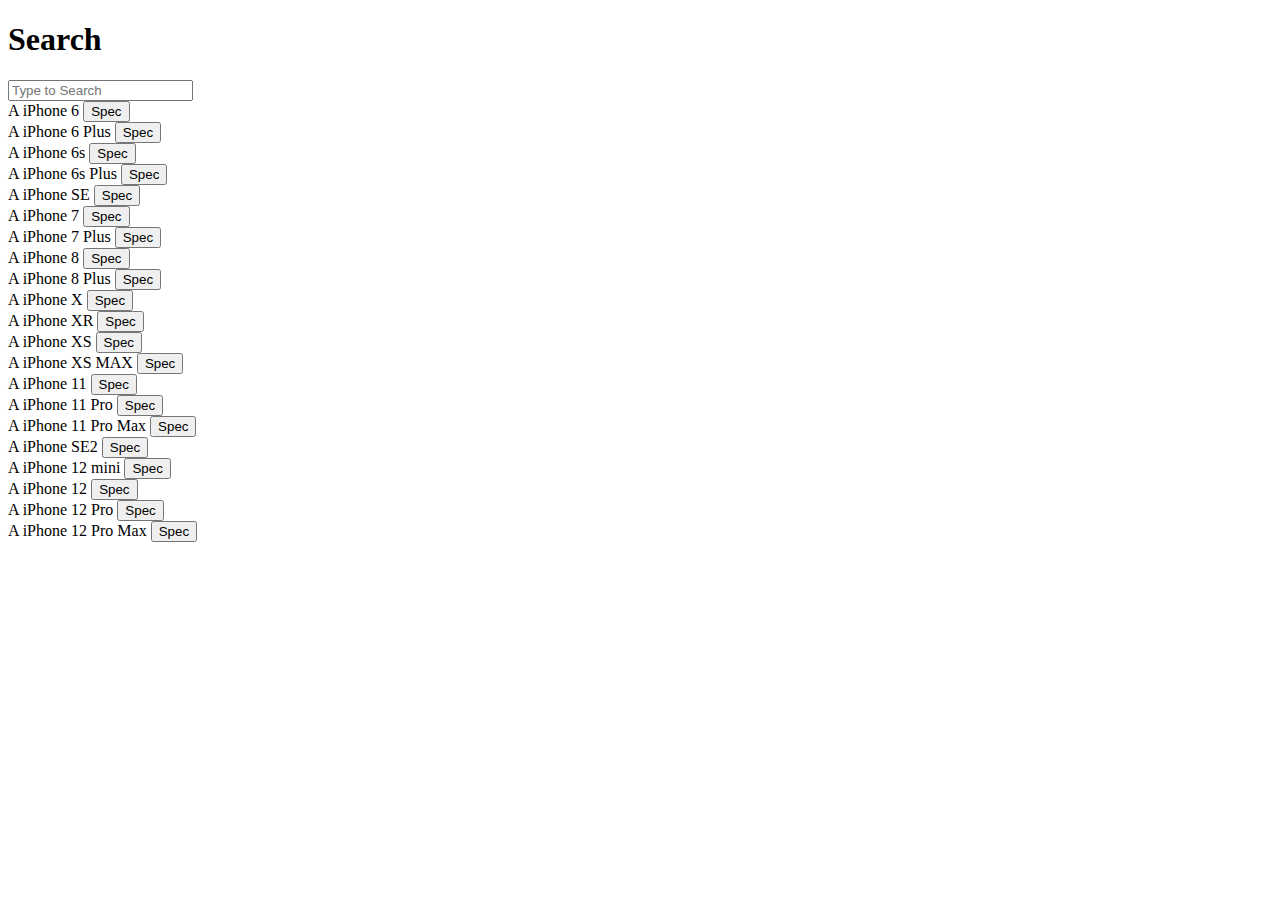
<file: search-2.html>
<!DOCTYPE html>
<html>

    <head>
        <title>Every Phone</title>
    </head>

    <style>
        /* CSS CODE */
    </style>

    <body>
        <!--HTML CODE-->
        <div class="searchbox">
            <div class="header">
              <h1>Search</h1>
              <input onkeyup="filter()" type="text" id="value" placeholder="Type to Search">
            </div>
      
            <div class="container">
      
              <div class="item">
                <span class="icon">A</span>
                <span class="name">iPhone 6</span>
                <button type="button" id="Spec" class="btn btn-primary ms-1 text-nowrap"><i class="bi bi-plus"></i>
                    Spec</button>
              </div>

              <div class="item">
                <span class="icon">A</span>
                <span class="name">iPhone 6 Plus</span>
                <button type="button" id="Spec" class="btn btn-primary ms-1 text-nowrap"><i class="bi bi-plus"></i>
                    Spec</button>
              </div>

              <div class="item">
                <span class="icon">A</span>
                <span class="name">iPhone 6s</span>
                <button type="button" id="Spec" class="btn btn-primary ms-1 text-nowrap"><i class="bi bi-plus"></i>
                    Spec</button>
              </div>
      
              <div class="item">
                <span class="icon">A</span>
                <span class="name">iPhone 6s Plus</span>
                <button type="button" id="Spec" class="btn btn-primary ms-1 text-nowrap"><i class="bi bi-plus"></i>
                    Spec</button>
              </div>

              <div class="item">
                <span class="icon">A</span>
                <span class="name">iPhone SE</span>
                <button type="button" id="Spec" class="btn btn-primary ms-1 text-nowrap"><i class="bi bi-plus"></i>
                    Spec</button>
              </div>

              <div class="item">
                <span class="icon">A</span>
                <span class="name">iPhone 7</span>
                <button type="button" id="Spec" class="btn btn-primary ms-1 text-nowrap"><i class="bi bi-plus"></i>
                    Spec</button>
              </div>
      
              <div class="item">
                <span class="icon">A</span>
                <span class="name">iPhone 7 Plus</span>
                <button type="button" id="Spec" class="btn btn-primary ms-1 text-nowrap"><i class="bi bi-plus"></i>
                    Spec</button>
              </div>

              <div class="item">
                <span class="icon">A</span>
                <span class="name">iPhone 8</span>
                <button type="button" id="Spec" class="btn btn-primary ms-1 text-nowrap"><i class="bi bi-plus"></i>
                    Spec</button>
              </div>
      
              <div class="item">
                <span class="icon">A</span>
                <span class="name">iPhone 8 Plus</span>
                <button type="button" id="Spec" class="btn btn-primary ms-1 text-nowrap"><i class="bi bi-plus"></i>
                    Spec</button>
              </div>
      
              <div class="item">
                <span class="icon">A</span>
                <span class="name">iPhone X</span>
                <button type="button" id="Spec" class="btn btn-primary ms-1 text-nowrap"><i class="bi bi-plus"></i>
                    Spec</button>
              </div>
      
              <div class="item">
                <span class="icon">A</span>
                <span class="name">iPhone XR</span>
                <button type="button" id="Spec" class="btn btn-primary ms-1 text-nowrap"><i class="bi bi-plus"></i>
                    Spec</button>
              </div>
      
              <div class="item">
                <span class="icon">A</span>
                <span class="name">iPhone XS</span>
                <button type="button" id="Spec" class="btn btn-primary ms-1 text-nowrap"><i class="bi bi-plus"></i>
                    Spec</button>
              </div>

              <div class="item">
                <span class="icon">A</span>
                <span class="name">iPhone XS MAX</span>
                <button type="button" id="Spec" class="btn btn-primary ms-1 text-nowrap"><i class="bi bi-plus"></i>
                    Spec</button>
              </div>

              <div class="item">
                <span class="icon">A</span>
                <span class="name">iPhone 11</span>
                <button type="button" id="Spec" class="btn btn-primary ms-1 text-nowrap"><i class="bi bi-plus"></i>
                    Spec</button>
              </div>

              <div class="item">
                <span class="icon">A</span>
                <span class="name">iPhone 11 Pro</span>
                <button type="button" id="Spec" class="btn btn-primary ms-1 text-nowrap"><i class="bi bi-plus"></i>
                    Spec</button>
              </div>

              <div class="item">
                <span class="icon">A</span>
                <span class="name">iPhone 11 Pro Max</span>
                <button type="button" id="Spec" class="btn btn-primary ms-1 text-nowrap"><i class="bi bi-plus"></i>
                    Spec</button>
              </div>

              <div class="item">
                <span class="icon">A</span>
                <span class="name">iPhone SE2</span>
                <button type="button" id="Spec" class="btn btn-primary ms-1 text-nowrap"><i class="bi bi-plus"></i>
                    Spec</button>
              </div>

              <div class="item">
                <span class="icon">A</span>
                <span class="name">iPhone 12 mini</span>
                <button type="button" id="Spec" class="btn btn-primary ms-1 text-nowrap"><i class="bi bi-plus"></i>
                    Spec</button>
              </div>

              <div class="item">
                <span class="icon">A</span>
                <span class="name">iPhone 12</span>
                <button type="button" id="Spec" class="btn btn-primary ms-1 text-nowrap"><i class="bi bi-plus"></i>
                    Spec</button>
              </div>
              
              <div class="item">
                <span class="icon">A</span>
                <span class="name">iPhone 12 Pro</span>
                <button type="button" id="Spec" class="btn btn-primary ms-1 text-nowrap"><i class="bi bi-plus"></i>
                    Spec</button>
              </div>

              <div class="item">
                <span class="icon">A</span>
                <span class="name">iPhone 12 Pro Max</span>
                <button type="button" id="Spec" class="btn btn-primary ms-1 text-nowrap"><i class="bi bi-plus"></i>
                    Spec</button>
              </div>

          </div>

        <script>
            /* JS CODE */
        </script>

    </body>
</html>
</file>
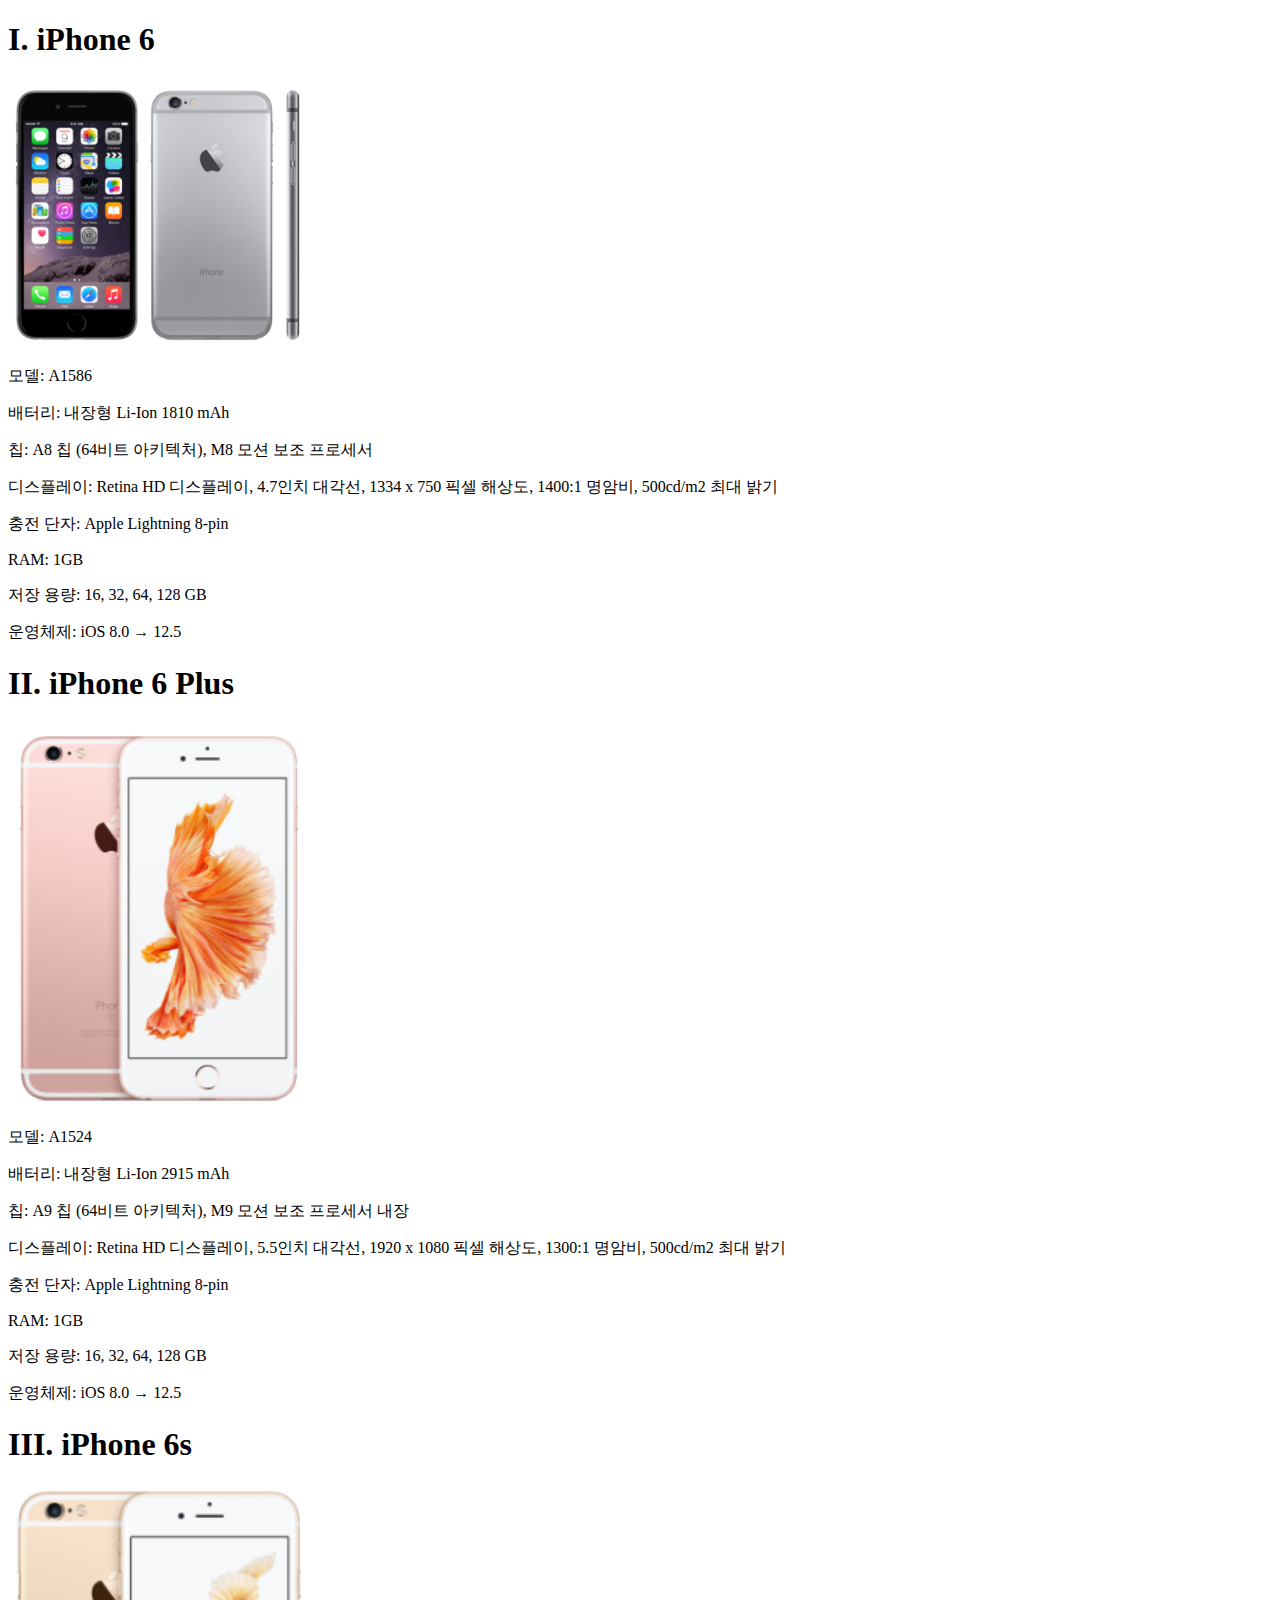
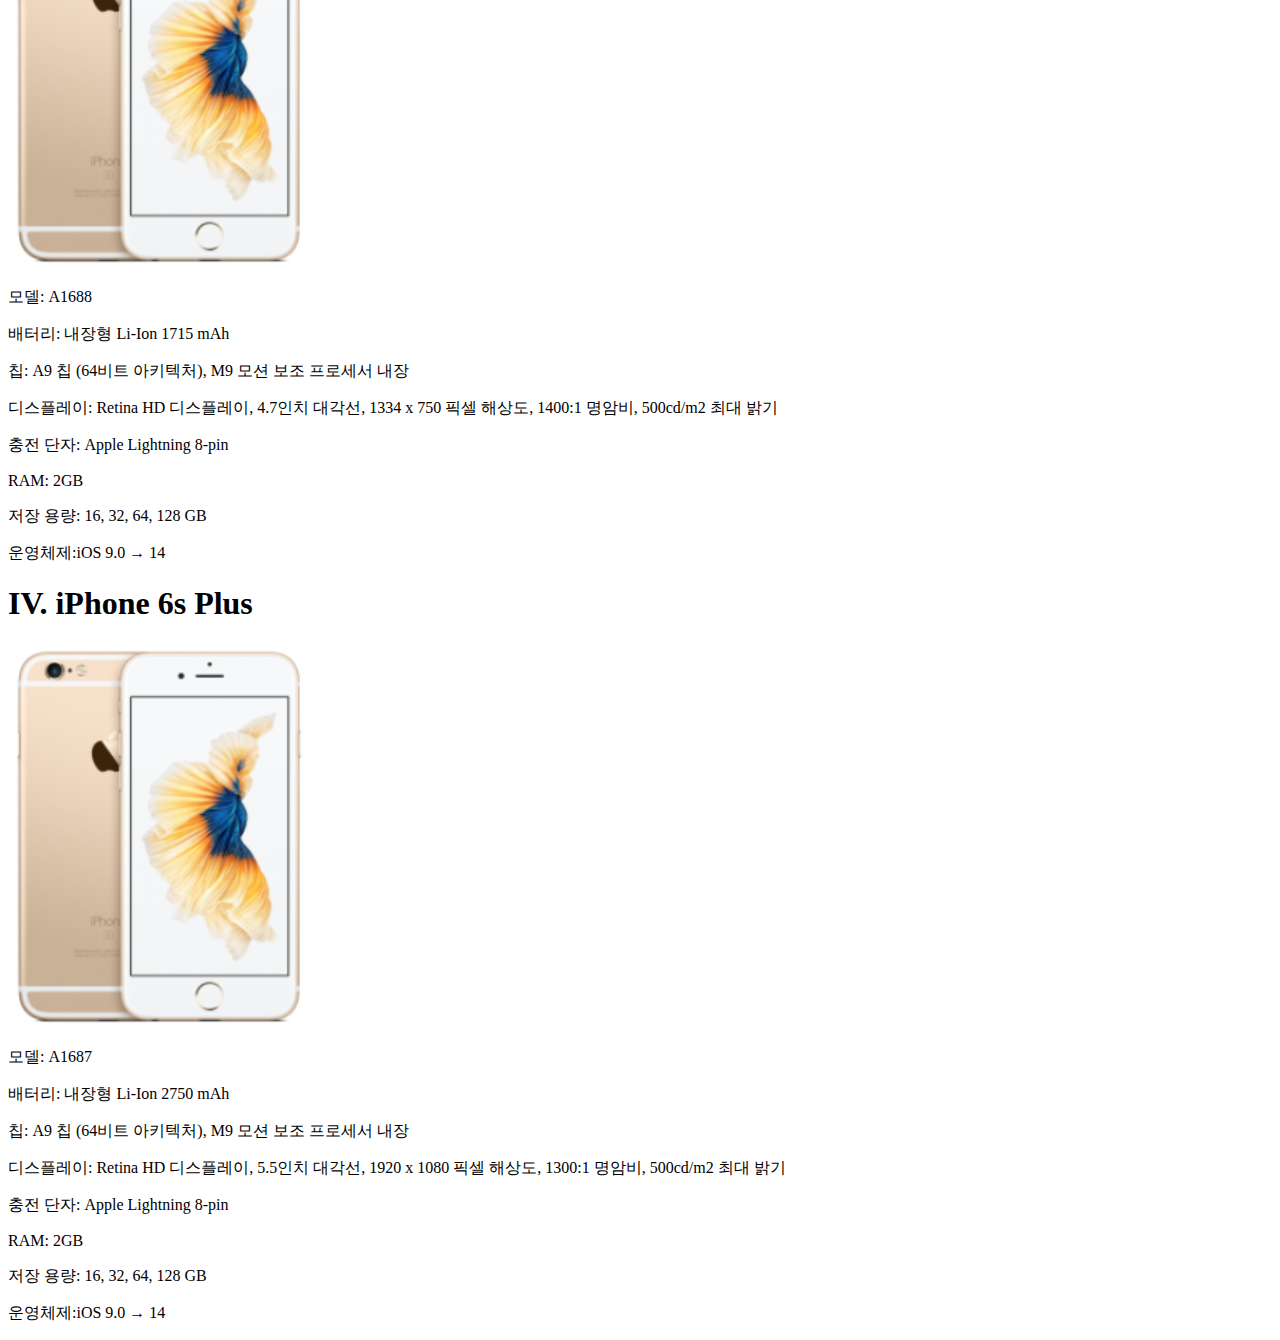
<file: spec.html>
<!DOCTYPE html>
<html>
    <head>
        <title>Specify</title>
    </head>
    <body>
        <div id=iPhone6>
            <h1>I. iPhone 6</h1>
            <img src="./iPhone/iPhone6.png" width="300">
            <p>모델: A1586</p>
            <p>배터리: 내장형 Li-Ion 1810 mAh</p>
            <p>칩: A8 칩 (64비트 아키텍처), M8 모션 보조 프로세서</p>
            <p>디스플레이: Retina HD 디스플레이, 4.7인치 대각선, 1334 x 750 픽셀 해상도, 1400:1 명암비, 500cd/m2 최대 밝기</p>
            <p>충전 단자: Apple Lightning 8-pin</p>
            <p>RAM: 1GB</p>
            <p>저장 용량: 16, 32, 64, 128 GB</p>
            <p>운영체제: iOS 8.0 → 12.5</p>
        </div>

        <div id="iphone6+">
            <h1>II. iPhone 6 Plus</h1>
            <img src="./iPhone/iPhone6+.png" width="300">
            <p>모델: A1524</p>
            <p>배터리: 내장형 Li-Ion 2915 mAh</p>
            <p>칩: A9 칩 (64비트 아키텍처), M9 모션 보조 프로세서 내장</p>
            <p>디스플레이: Retina HD 디스플레이, 5.5인치 대각선, 1920 x 1080 픽셀 해상도, 1300:1 명암비, 500cd/m2 최대 밝기</p>
            <p>충전 단자: Apple Lightning 8-pin</p>
            <p>RAM: 1GB</p>
            <p>저장 용량: 16, 32, 64, 128 GB</p>
            <p>운영체제: iOS 8.0 → 12.5</p>
        </div>
        <div id=iPhone6s>
            <h1>III. iPhone 6s</h1>
            <img src="./iPhone/iPhone6s.png" width="300">
            <p>모델: A1688</p>
            <p>배터리: 내장형 Li-Ion 1715 mAh</p>
            <p>칩: A9 칩 (64비트 아키텍처), M9 모션 보조 프로세서 내장</p>
            <p>디스플레이: Retina HD 디스플레이, 4.7인치 대각선, 1334 x 750 픽셀 해상도, 1400:1 명암비, 500cd/m2 최대 밝기</p>
            <p>충전 단자: Apple Lightning 8-pin</p>
            <p>RAM: 2GB</p>
            <p>저장 용량: 16, 32, 64, 128 GB</p>
            <p>운영체제:iOS 9.0 → 14</p>
        </div>
        <div id=iPhone6s+>
            <h1>IV. iPhone 6s Plus</h1>
            <img src="./iPhone/iPhone6s.png" width="300">
            <p>모델: A1687</p>
            <p>배터리: 내장형 Li-Ion 2750 mAh</p>
            <p>칩: A9 칩 (64비트 아키텍처), M9 모션 보조 프로세서 내장</p>
            <p>디스플레이: Retina HD 디스플레이, 5.5인치 대각선, 1920 x 1080 픽셀 해상도, 1300:1 명암비, 500cd/m2 최대 밝기</p>
            <p>충전 단자: Apple Lightning 8-pin</p>
            <p>RAM: 2GB</p>
            <p>저장 용량: 16, 32, 64, 128 GB</p>
            <p>운영체제:iOS 9.0 → 14</p>
        </div>
        
    </body>
</html>
</file>
<file: index.css>
*{margin: 0; padding: 0;}

header{height: 75px; background-color: #676fe9; border: 1px solid #253342; position: fixed; width: 100%; z-index: 9999; top: 0; left: 0;}
h1{color: white; line-height: 75px; float: left;}
h2{color: white;}
#toast {position: fixed; left:50%; padding: 15px 20px; border-radius: 30px; visibility: hidden; background-color: antiquewhite;}
#toast.reveal {opacity: 1; visibility: visible;}
.menu{float: right;}
.menu a{line-height: 75px; color: white; padding: 0 15px; display: block;}
.menu li{float: left;}

body{background-color: #676fe9;}
img{display: block; margin-left: auto; margin-right: auto; margin-top: 200px;}
input{font-size: 16px; width: 325px; padding: 10px; border: 0px; outline: none;}
button{width: 70px; height: 40px; border: 0px; background: #3b353d; outline: none; color: #ffffff;}  
.outer{text-align: center; margin-top: 100px;}
.inner{display: inline-block;}
.outer2{text-align: center; margin-top: 20px;}
</file>
<file: SpecStyle.css>
.list-group-item {
    font-size: xx-large;
}

.inside {
    font-size: large;
}

h1 {
    text-align: center;
}

body {
    background-color: #676fe9;
}

.spec {
    margin-right: 35px;
    margin-left: 3px;
}

a {
    color:black;
}

.flex-grow-1 {
    margin-right: 35px;
    margin-left: 35px;
}

.btn {
    margin: 2px 1px;
    font-size: 18px;
}

span {
    font-size: 20px;
}
</file>
